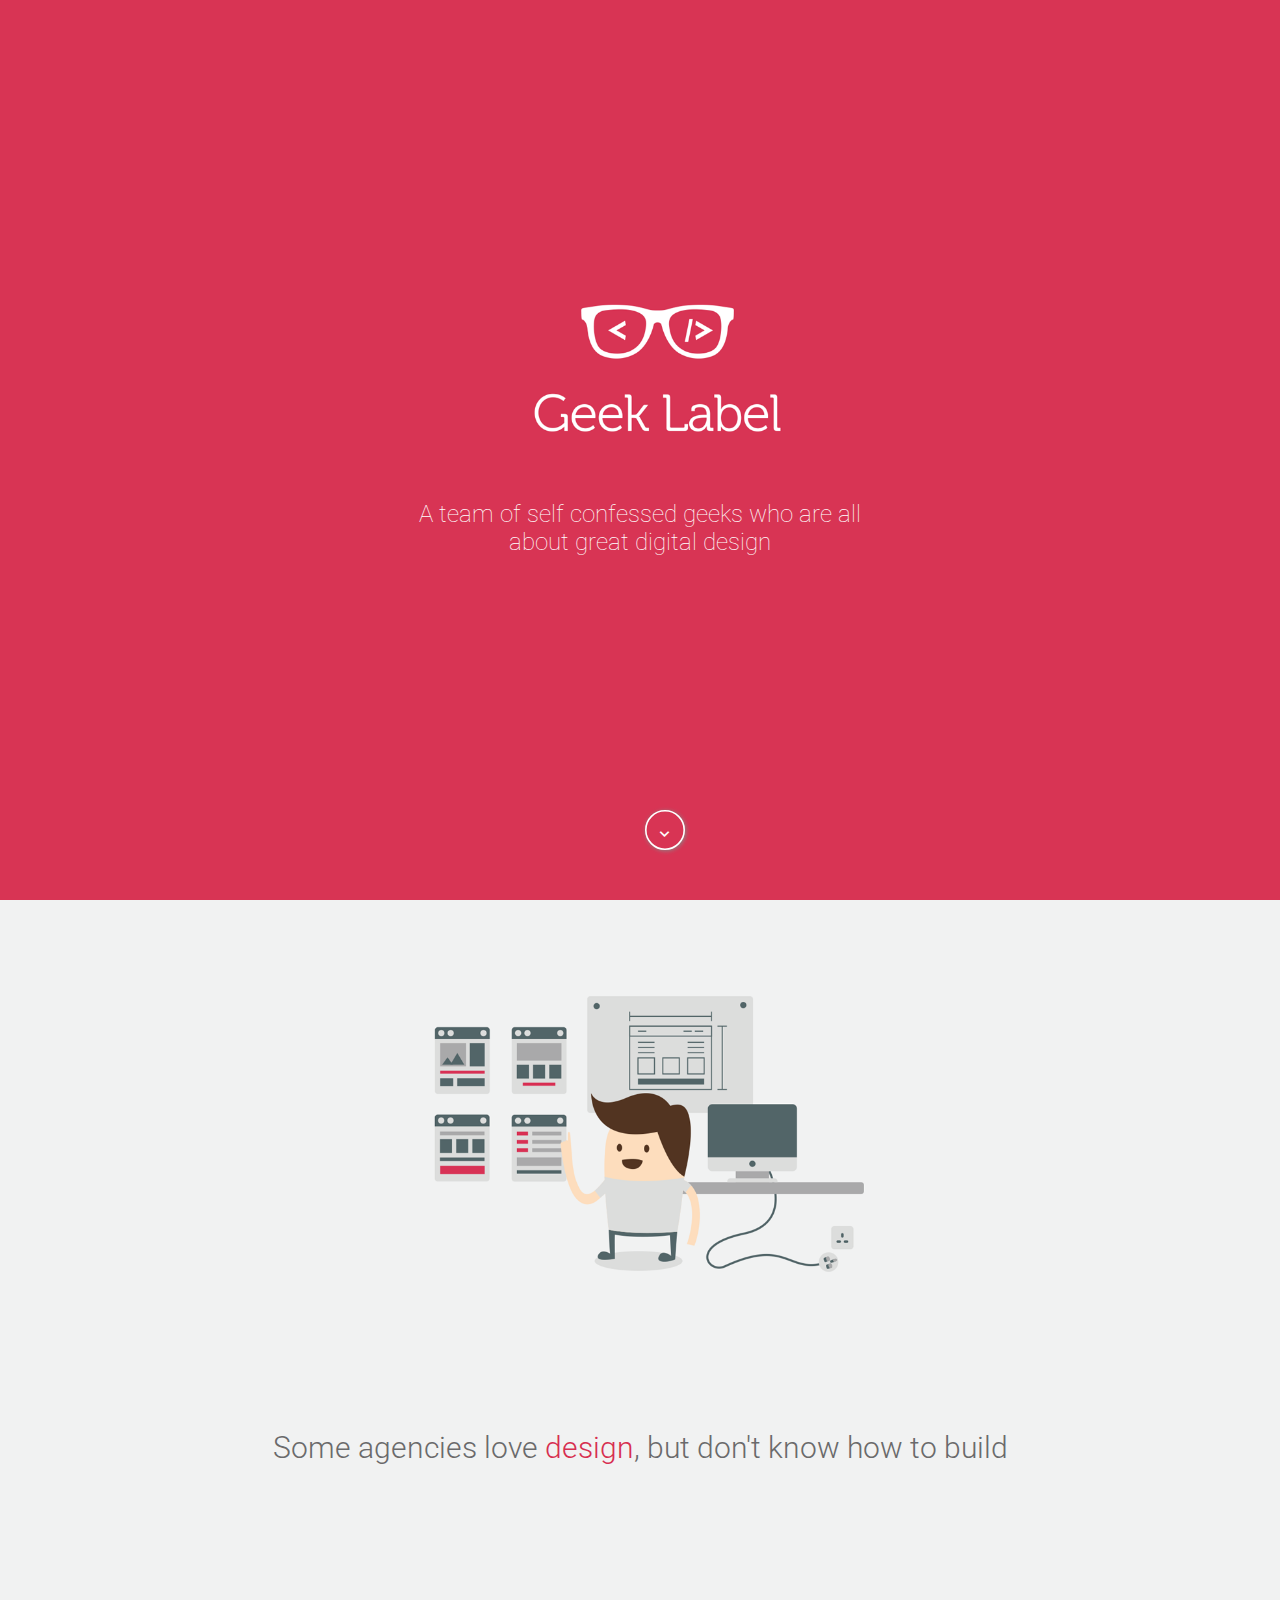
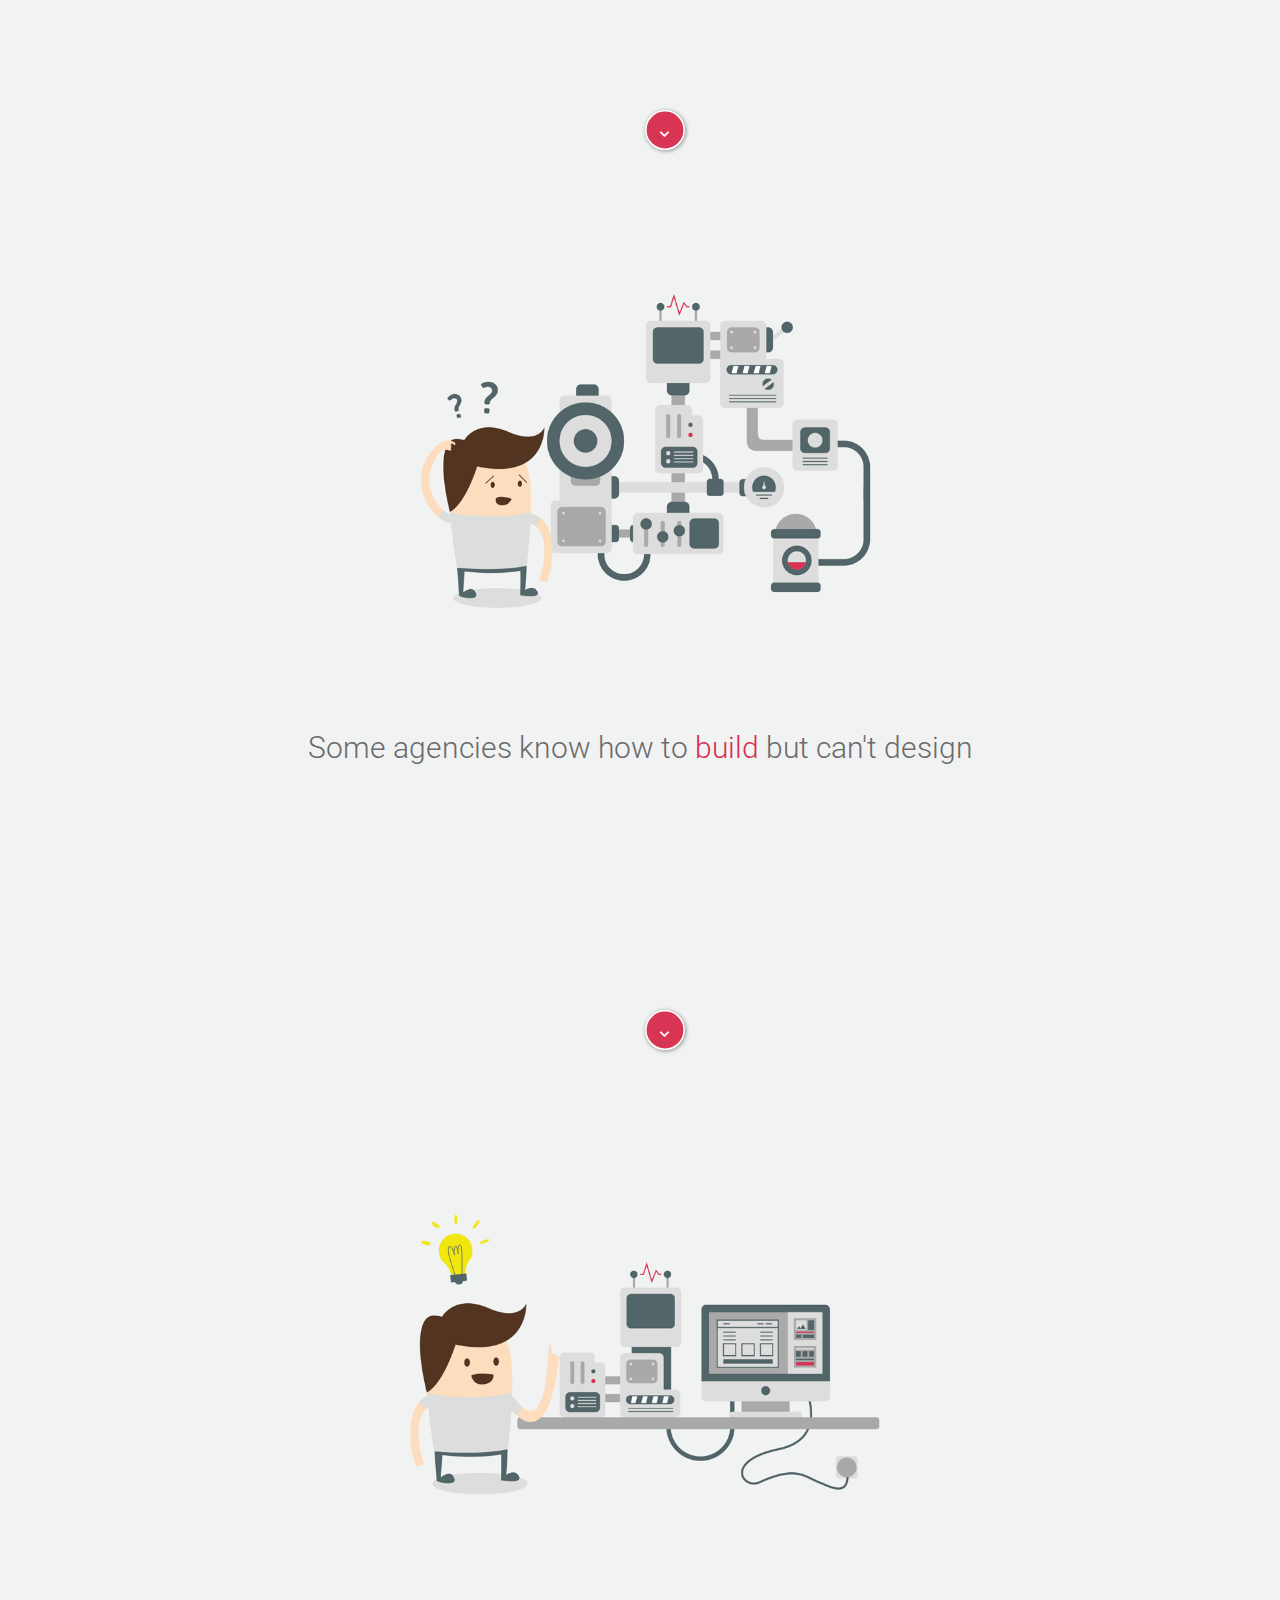
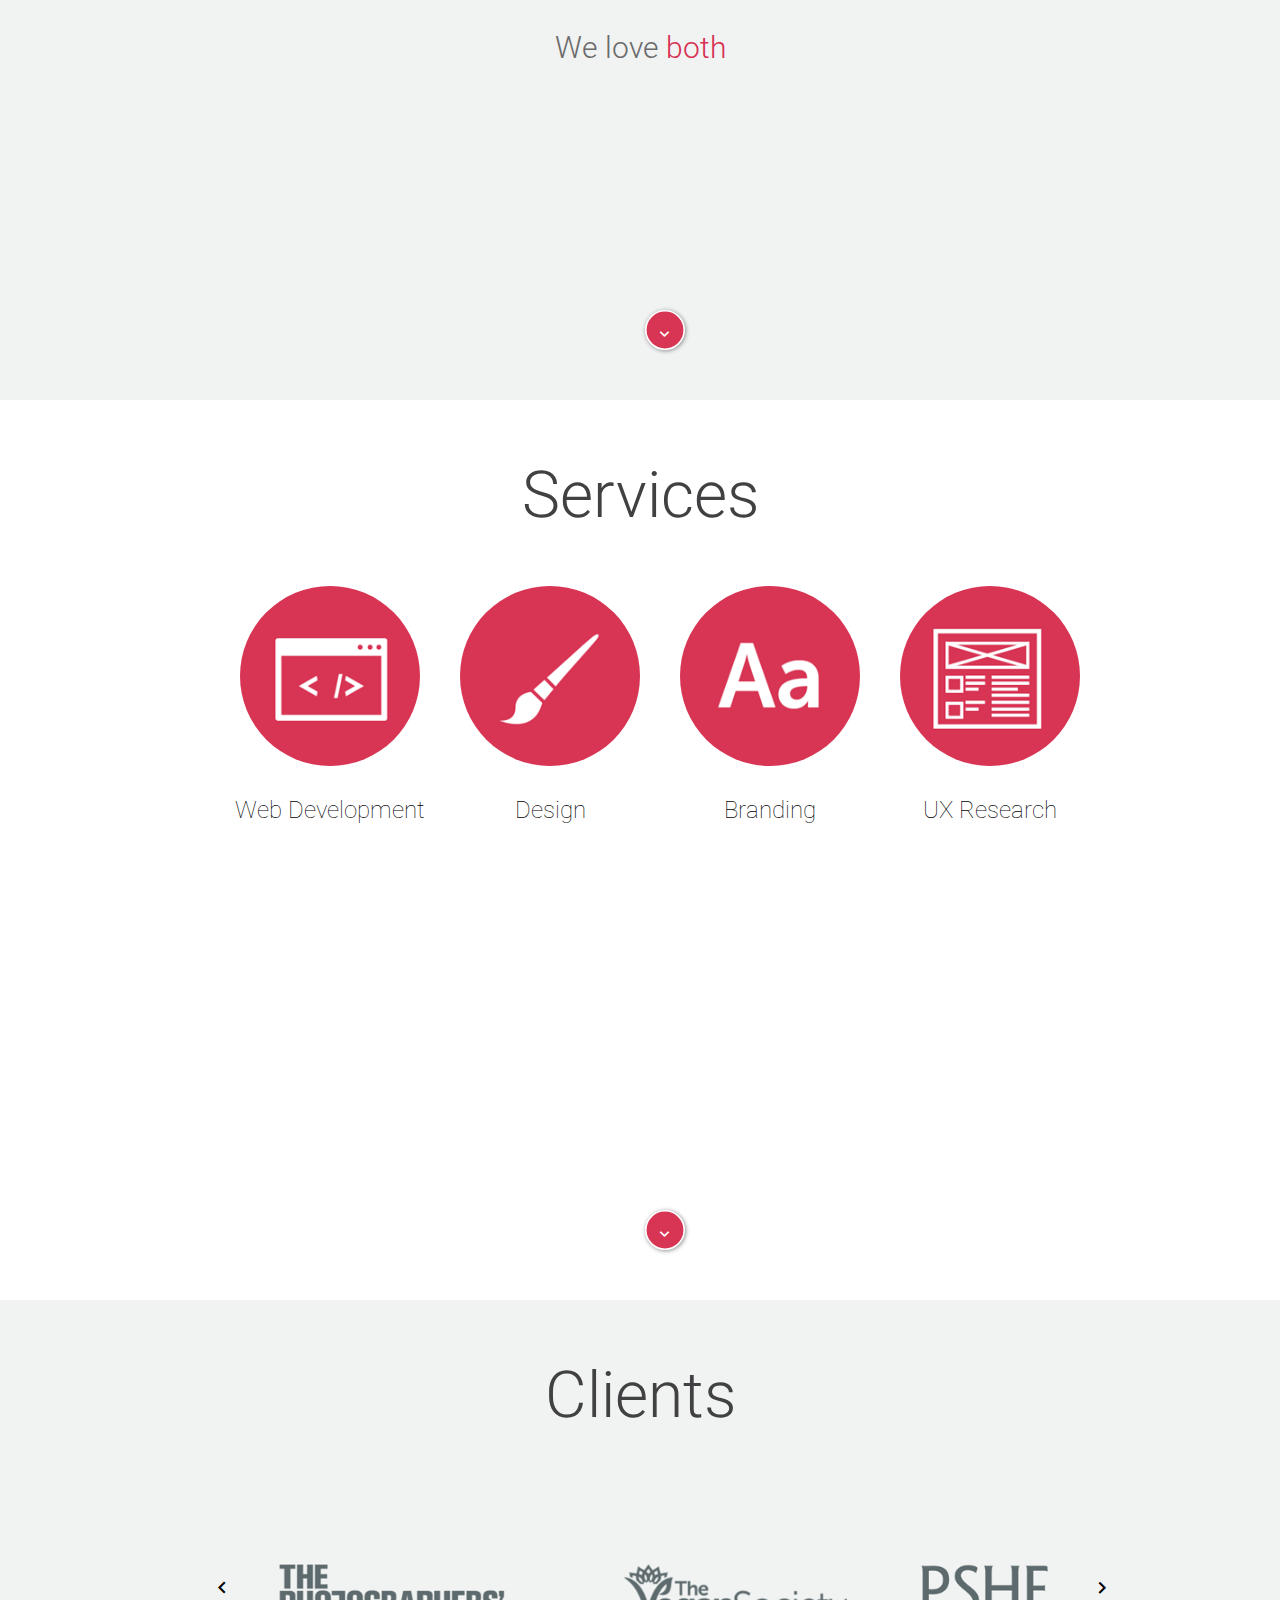
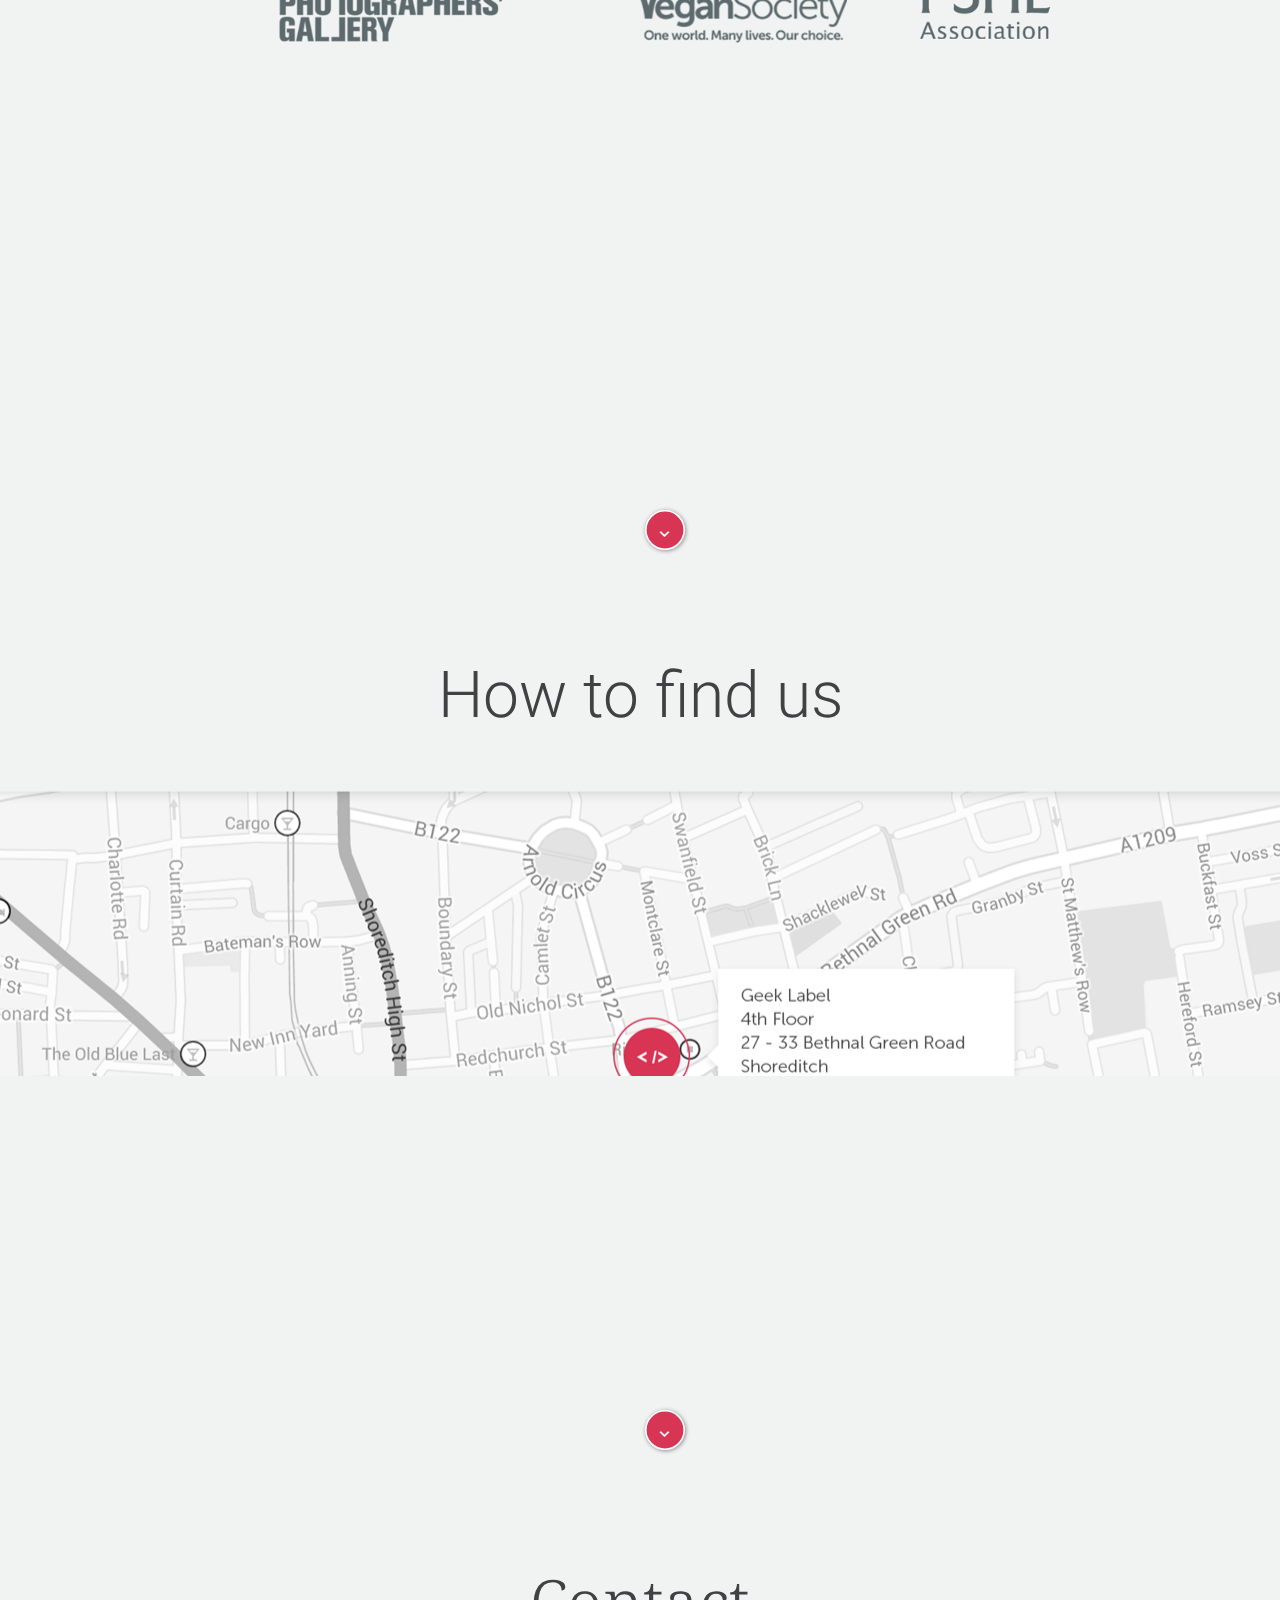
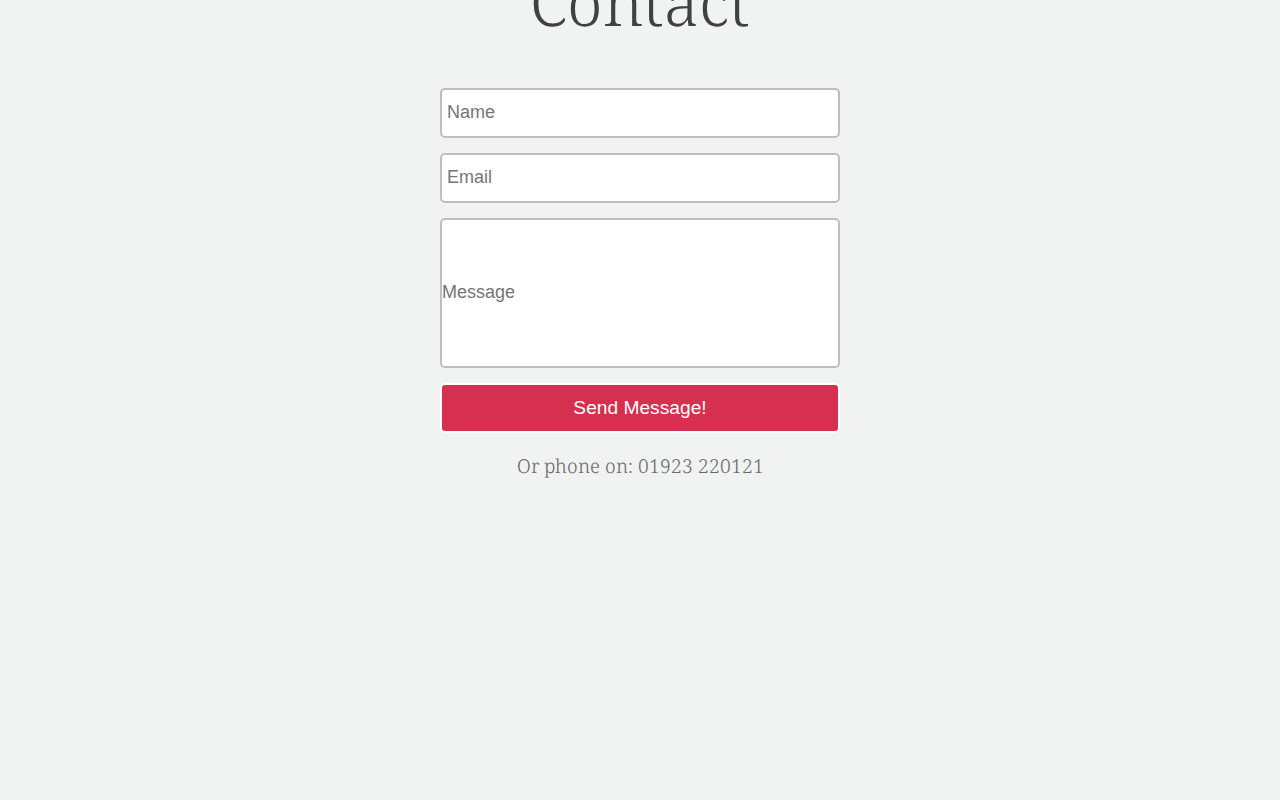
<file: apps/geek/index.html>
<!DOCTYPE html>
<html >
<head>
  <meta charset="UTF-8">
  <title>HTML CSS preview</title>
  
  <meta name="viewport" content="width=device-width, initial-scale=1">
	<meta http-equiv="X-UA-Compatible" content="IE=Edge">
  <link rel='stylesheet prefetch' href='//fonts.googleapis.com/icon?family=Material+Icons'>
  <link rel='stylesheet prefetch' href='//fonts.googleapis.com/css?family=Roboto:100,300,400|Droid+Serif:100,300,400'>
  
  <link rel="stylesheet" href="css/style.css">
  <link rel="stylesheet" media="screen and (min-width: 501px) and (max-width: 800px)" href="css/styleTab.css">
  <link rel="stylesheet" media="screen and (max-width: 500px)" href="css/styleMobile.css">
  

  
</head>

<body>
<section id="geek" class="geek">
    <span class="geek-image">
    </span>
     <p class="geek-note">
      A team of self confessed geeks who are all about great digital design
    </p>
    <a class="button" href="#design">
      <span class="down material-icons">keyboard_arrow_down</span>
    </a>
</section>
<section id="design" class="design">
  <span class="design-image">
    </span>
   <p class="design-note">
      Some agencies love <span class="design-color">design</span>, but don't know how to build
    </p>
<a class="button" href="#build">
  <span class="down material-icons">keyboard_arrow_down</span>
</a>
</section>
<section id="build" class="build">
  <span class="build-image">
    </span>
    <p class="design-note">
      Some agencies know how to <span class="design-color">build</span> but can't design
    </p>
  <a class="button" href="#both">
  <span class="down material-icons">keyboard_arrow_down</span>
</a>
</section>
<section id="both" class="both">
  <span class="both-image">
    </span>
    <p class="design-note">
      We love <span class="design-color">both</span>
    </p>
  <a class="button" href="#services">
  <span class="down material-icons">keyboard_arrow_down</span>
</a></section>
<section id="services" class="services">
  <span class="content">
  <h1 class="header">Services</h1>
<div class="services-content">
  <div class="column">
  </div>
  <div class="column">
    <span class="web-dev">
    </span>
  </div>
  <div class="column">
    <span class="web-design">
    </span>
  </div>
  <div class="column">
    <span class="web-branding">
    </span>
  </div>
  <div class="column">
    <span class="web-research">
    </span>
  </div>
</div>
<div class="services-content">
  <div class="column">
  </div>
  <div class="column">
    <h2>Web Development</h2>
  </div>
  <div class="column">
    <h2>Design</h2>
   
  </div>
  <div class="column">
        <h2>Branding</h2>

  </div>
  <div class="column">
        <h2>UX Research</h2>

  </div>
</div>
  </span>
  <a class="button" href="#clients">
  
  <span class="down material-icons">keyboard_arrow_down</span>
</a></section>
<section id="clients" class="clients">
  <span class="content">
  <h1 class="header">Clients</h1>
  <div class="clients-content">
    <div class="column-left">
      <span class="material-icons">keyboard_arrow_left</span>
    </div>
    <div class="column">
      <span class="p_gallery"></span>
    </div>
    <div class="column --middle">
      <span class="v_society"></span>      
    </div>
    <div class="column --right">
      <span class="pshe_association"></span>      
    </div>
    <div class="column-right">
    <i class="material-icons">keyboard_arrow_right</i>
    </div>
  </div>
    </span>
  <a class="button" href="#findus">
  <span class="down material-icons">keyboard_arrow_down</span>
</a></section>
<section id="findus" class="findus">
  <span class="content">
  <h1 class="header">How to find us</h1>
  <span class="findus-image">
  </span>
  </span>
  <a class="button" href="#contact">
  <span class="down material-icons">keyboard_arrow_down</span>
</a></section>
<section id="contact" class="contact">
  <span class="content">
  <h1 class="header">Contact</h1>
  <input type="text" placeholder="Name" class="input-text">
  <input type="email" placeholder="Email" class="input-text">
  <input type="text" placeholder="Message" class="input-text-area">
  <button class="message">Send Message!</button>
  <p class="design-note">Or phone on: 01923 220121</p>
  </span>
</section>
  
  
</body>
</html>
</file>
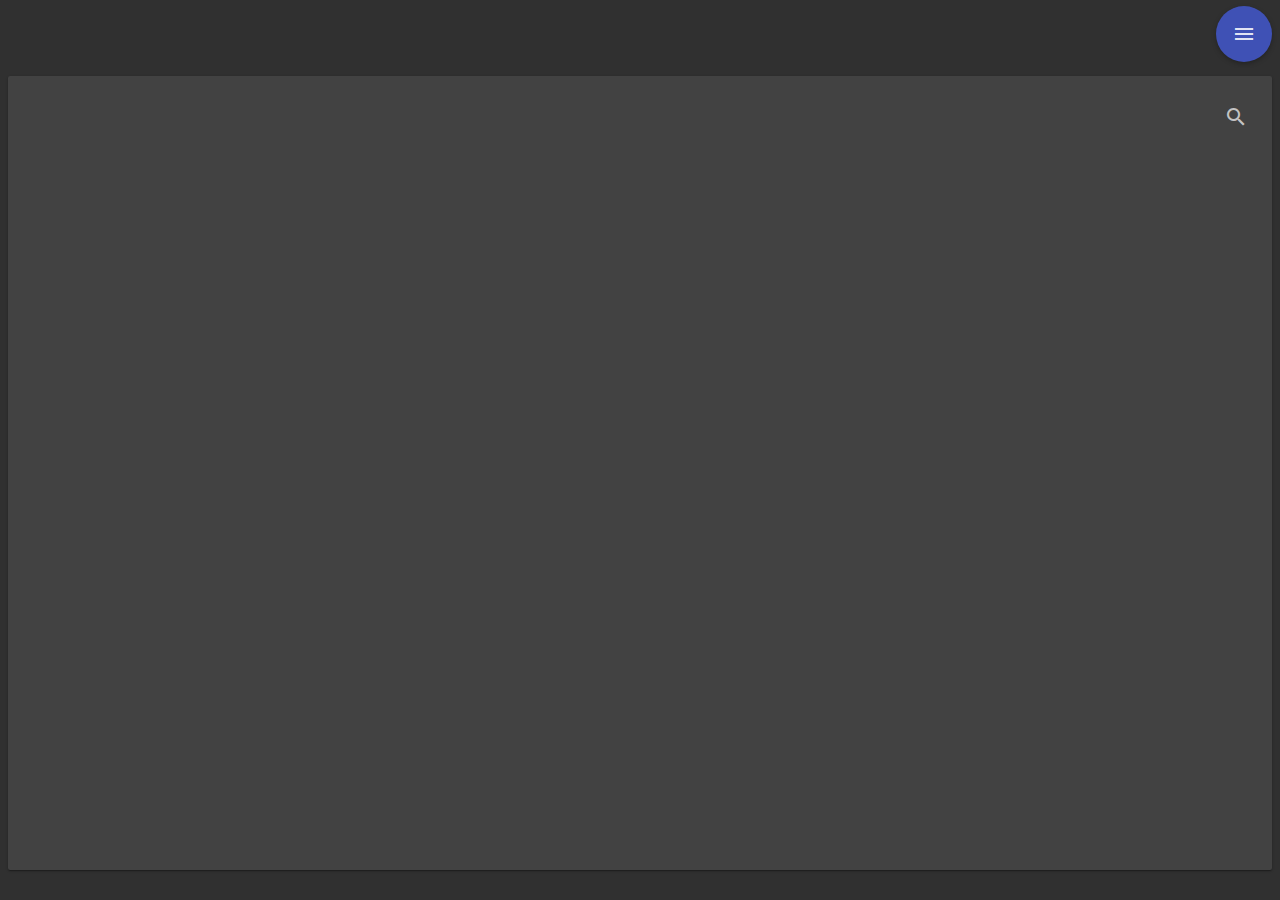
<file: apps/msearch/index.html>
<!DOCTYPE html> <html lang=en-US> <head> <meta charset=utf-8> <meta name=viewport content="width=device-width,initial-scale=1"> <meta http-equiv=X-UA-Compatible content="IE=Edge"> <title>Search it!</title> <link href="//fonts.googleapis.com/icon?family=Material+Icons" rel=stylesheet> <link rel=stylesheet href=app.css> <link href="app.css" rel="stylesheet"></head> <body> <app></app> <script src="vendor.bundle.js"></script><script src="app.bundle.js"></script></body> </html>
</file>
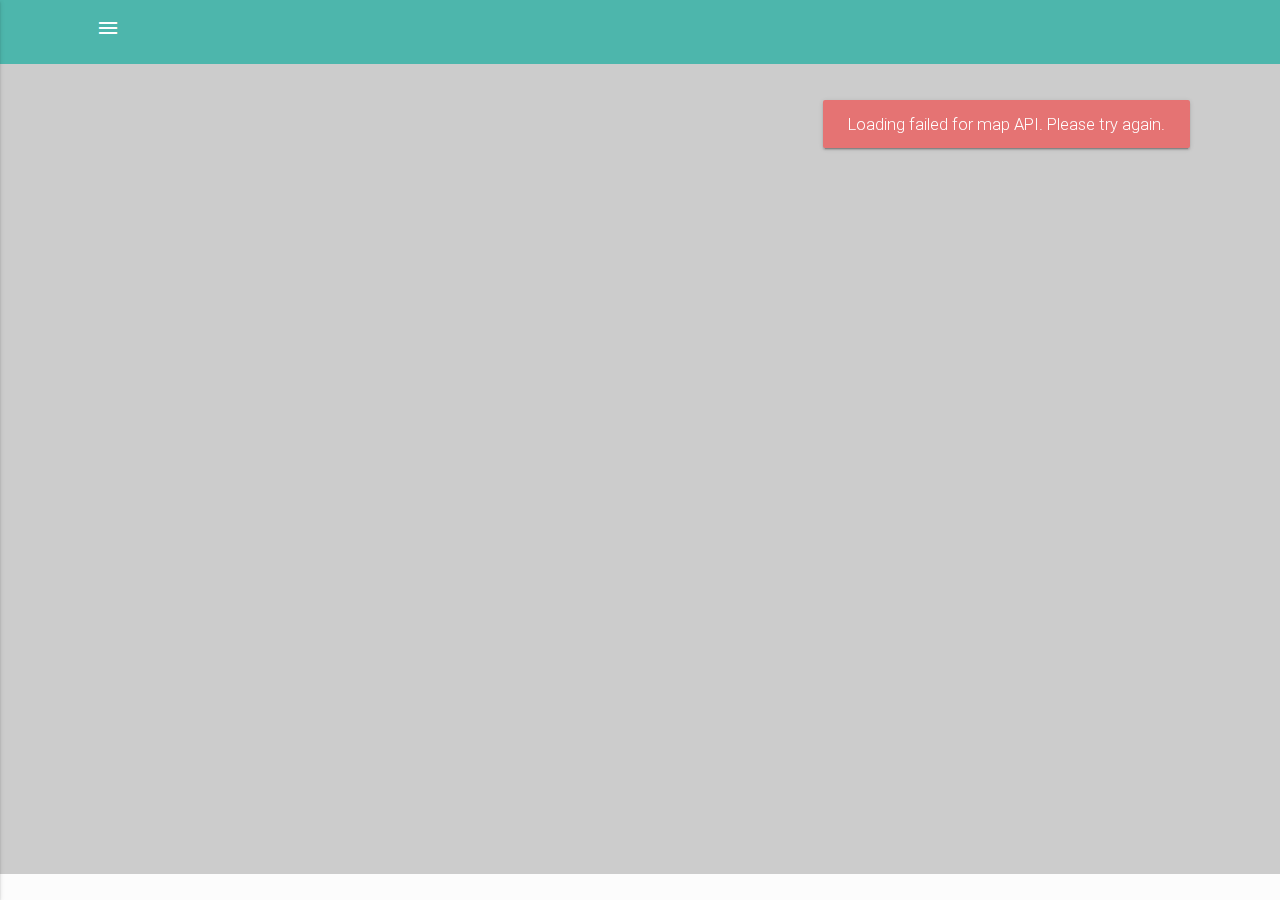
<file: apps/nmaps/index.html>
<!DOCTYPE html> <html lang=en-US> <head> <meta charset=utf-8> <meta name=viewport content="width=device-width,initial-scale=1"> <meta http-equiv=X-UA-Compatible content="IE=Edge"> <title>Neighborhood Map</title> <link href="//fonts.googleapis.com/icon?family=Material+Icons" rel=stylesheet> <link href="app.css" rel="stylesheet"></head> <body> <main-app></main-app> <script src="vendor.bundle.js"></script><script src="app.bundle.js"></script></body> </html>
</file>
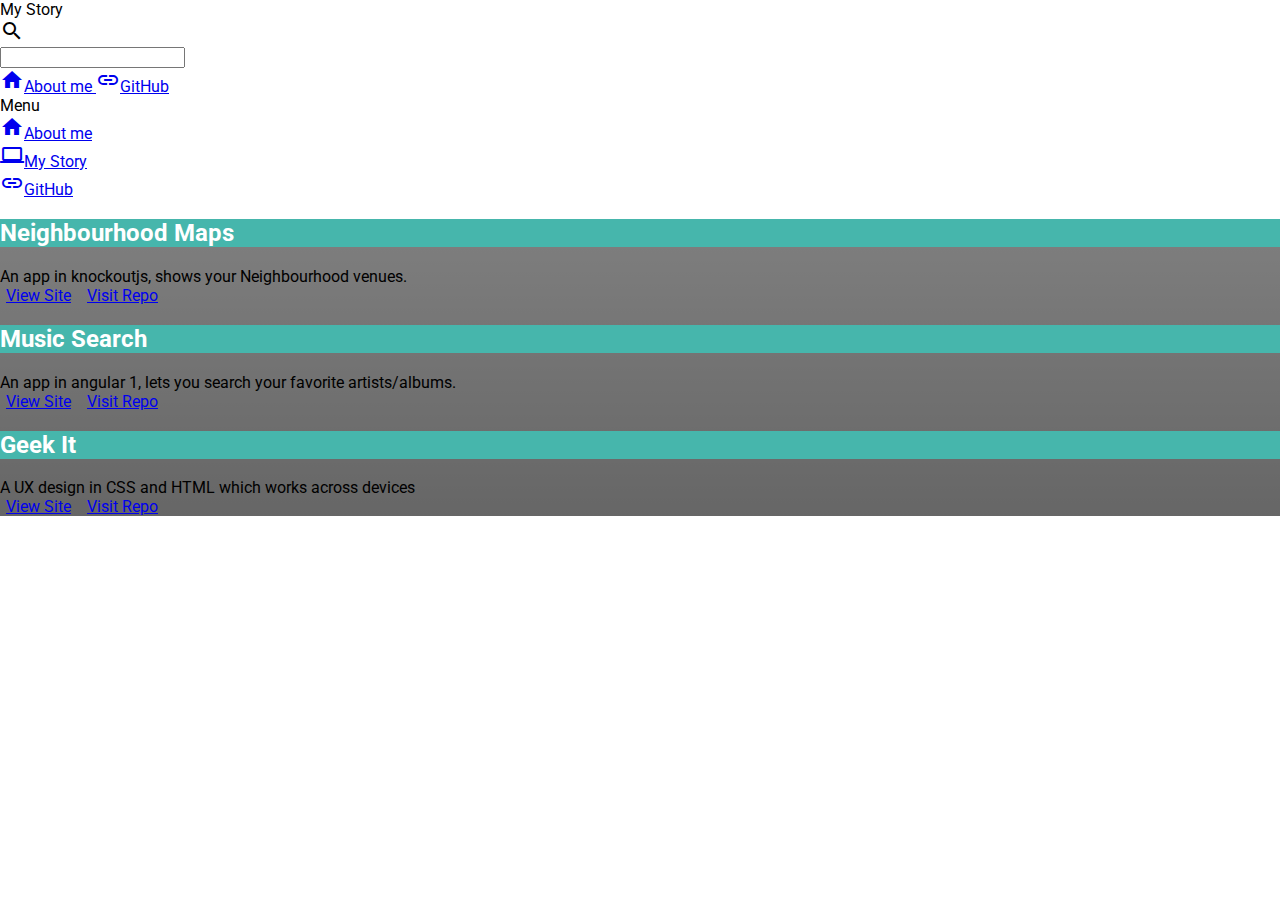
<file: story.html>
<!DOCTYPE html>
<html lang="en-US">

<head>
    <meta charset="utf-8">
    <meta name="viewport" content="width=device-width, initial-scale=1">
    <meta http-equiv="X-UA-Compatible" content="IE=Edge">
    <link rel="stylesheet" href="//code.getmdl.io/1.3.0/material.blue_grey-blue.min.css" />
    <link rel="stylesheet" href="main.css" />
    <link rel="stylesheet" href="//fonts.googleapis.com/css?family=Roboto:300,400,500">
    <link rel="stylesheet" href="//fonts.googleapis.com/icon?family=Material+Icons">
    <title>A Developer Story</title>

</head>

<body>

    <!-- Always shows a header, even in smaller screens. -->
    <div class="mdl-layout mdl-js-layout mdl-layout--fixed-header">
        <header class="mdl-layout__header">
            <div class="mdl-layout__header-row">
                <!-- Title -->
                <span class="mdl-layout-title">My Story</span>
                <!-- Add spacer, to align navigation to the right -->
                <div class="mdl-layout-spacer"></div>
                <div class="mdl-textfield mdl-js-textfield mdl-textfield--expandable
                  mdl-textfield--floating-label mdl-textfield--align-right">
                    <label class="mdl-button mdl-js-button mdl-button--icon" for="fixed-header-drawer-exp">
          				<i class="material-icons">search</i>
        			</label>
                    <div class="mdl-textfield__expandable-holder">
                        <input class="mdl-textfield__input" type="text" name="sample" id="fixed-header-drawer-exp">
                    </div>
                </div>
                <!-- Navigation -->
                <nav class="mdl-navigation mdl-layout--large-screen-only">
                        <a href="/index.html" class="mdl-navigation__link mdl-navigation__link--icon">
                            <i class="material-icons">home</i><span>About me</span>
                        </a>
                        <a href="//github.com/debatanu-thakur" class="mdl-navigation__link mdl-navigation__link--icon github">
                            <i class="material-icons">link</i><span>GitHub</span>
                        </a>
                </nav>

            </div>
        </header>
        <div class="mdl-layout__drawer">
            <span class="mdl-layout-title">Menu</span>
            <nav class="mdl-navigation">
                <a href="/index.html" class="mdl-navigation__link mdl-navigation__link--icon">
                    <i class="material-icons">home</i><span>About me</span>
                </a>

            </nav>
            <nav class="mdl-navigation">
                <a href="/story.html" class="mdl-navigation__link mdl-navigation__link--icon">
                    <i class="material-icons">computer</i><span>My Story</span>
                </a>
            </nav>
            <nav class="mdl-navigation">
                <a href="//github.com/debatanu-thakur" class="mdl-navigation__link mdl-navigation__link--icon github">
                    <i class="material-icons">link</i><span>GitHub</span>
                </a>

            </nav>
        </div>

        <main class="mdl-layout__content">
            <div class="mdl-grid">
                <div class="mdl-cell mdl-cell--4-col">

                    <div class="app-card-square mdl-card mdl-shadow--2dp">
                        <div class="mdl-card__title mdl-card--expand">
                            <h2 class="mdl-card__title-text">Neighbourhood Maps</h2>
                        </div>
                        <div class="mdl-card__supporting-text">
                            An app in knockoutjs, shows your Neighbourhood venues.
                        </div>
                        <div class="mdl-card__actions mdl-card--border">
                            <a href="apps/nmaps/index.html" target="_blank" class="mdl-button mdl-button--colored mdl-js-button mdl-js-ripple-effect">View Site</a>
                            <a href="//github.com/debatanu-thakur/neighbourhood-map-es6" target="_blank" class="mdl-button mdl-button--colored mdl-js-button mdl-js-ripple-effect">Visit Repo</a>
                        </div>
                    </div>
                </div>
                <div class="mdl-cell mdl-cell--4-col">
                    <div class="app-card-square mdl-card mdl-shadow--2dp">
                        <div class="mdl-card__title mdl-card--expand">
                            <h2 class="mdl-card__title-text">Music Search</h2>
                        </div>
                        <div class="mdl-card__supporting-text">
                            An app in angular 1, lets you search your favorite artists/albums.
                        </div>
                        <div class="mdl-card__actions mdl-card--border">
                            <a href="apps/msearch/index.html" target="_blank" class="mdl-button mdl-button--colored mdl-js-button mdl-js-ripple-effect">View Site</a>
                            <a href="//github.com/debatanu-thakur/music-search" target="_blank" class="mdl-button mdl-button--colored mdl-js-button mdl-js-ripple-effect">Visit Repo</a>
                        </div>
                    </div>
                </div>
                <div class="mdl-cell mdl-cell--4-col">
                    <div class="app-card-square mdl-card mdl-shadow--2dp">
                        <div class="mdl-card__title mdl-card--expand">
                            <h2 class="mdl-card__title-text">Geek It</h2>
                        </div>
                        <div class="mdl-card__supporting-text">
                            A UX design in CSS and HTML which works across devices
                        </div>
                        <div class="mdl-card__actions mdl-card--border">
                            <a href="apps/geek/index.html" target="_blank" class="mdl-button mdl-button--colored mdl-js-button mdl-js-ripple-effect">View Site</a>
                            <a href="//github.com/debatanu-thakur/geek-label" target="_blank" class="mdl-button mdl-button--colored mdl-js-button mdl-js-ripple-effect">Visit Repo</a>
                        </div>
                    </div>
                </div>
            </div>

        </main>
    </div>
    <script defer src="//code.getmdl.io/1.3.0/material.min.js"></script>
</body>

</html>
</file>
<file: apps/geek/css/style.css>
* {
  box-sizing: border-box;
}

html, body {
  height: 100%;
  margin: 0;
  padding: 0;
  background: #f1f2f2;
  font-family: Roboto;
}

section[id] {
  position: relative;
  width: 100%;
  height: 100%;
  text-align: center;
}

.geek {
  background: #d83454;
}

.services {
  background: white;
}

.button {
  background: #d83454;
  border-radius: 50%;
  position: absolute;
  width: 50px;
  height: 50px;
  display: inline-block;
  bottom: 5%;
  border: 2px solid white;
  color: white;
  font-size: 2em;
  text-decoration: none;
  box-shadow: 1px 1px 5px #888888;
  transform: scale(0.8);
}

.down {
  position: relative;
  top: 10px;
}

.geek-image, .design-image, .build-image, .both-image, .services-image,
 .clients-image, .findus-image, .contact-image {
  transform: scale(0.65);
  display: block;
  background-image: url(assets/labels_D.png);
  background-repeat: no-repeat;
  margin: auto;
  position: relative;
}

.geek-image {
  width: 550px;
  height: 250px;
  background-position: 48% 5%;
  top: 250px;
}

.geek-note {
  position: relative;
  color: white;
  font-size: 1.5em;
  display: block;
  margin: auto;
  top: 250px;
  width: 450px;
  font-weight: 100;
  font-family: Roboto;
}

.design-color {
  color: #d72f50;
}

.design-image {
  width: 700px;
  height: 500px;
  background-position: 49% 16%;
}

.design-note {
  color: #6a6a6b;
  font-size: 30px;
  font-weight: 300;
}

.build-image {
  width: 750px;
  height: 500px;
  background-position: 48% 29%;
}

.both-image {
  width: 750px;
  height: 500px;
  background-position: 50% 42%;
}

/**
 * Services
 */

.web-dev, .web-design, .web-branding, .web-research {
  background-image: url(assets/labels_D.png);
  height: 100%;
  width: 100%;
  transform: scale(0.9);
  position: absolute;
  border-radius: 50%;
}

.web-dev {
  background-position: 17% 56%;
}

.web-design {
  background-position: 39% 56%;
}

.web-branding {
  background-position: 61% 56%;
}

.web-research {
  background-position: 83% 56%;  
}

.services-content h2 {
  text-align: center;
  font-weight: 100;
}

/**
 * Clients
 */
 .column, .column-left, .column-right {
   display: block;
   width: 200px;
   height: 200px;
   margin: 0 10px;
   float: left;
   position: relative;
 }

.column.--middle {
  text-align: center;
}

.column.--right {
  text-align: right;
}

.column {
  text-align: left;
}

.column-right, .column-left {
  text-align: right;
}

.p_gallery, .v_society, .pshe_association {
  background-image: url(assets/labels_D.png);
  height: 100%;
  transform: scale(0.8);
  position: absolute;
 }

.p_gallery {
  background-position: 15% 69%;
  width: 310px;
}

.v_society {
  background-position: 48% 69%;
  width: 330px;
}

.pshe_association {
  background-position: 85% 69%;
  width: 300px;
}

.content {
  display: block;
  padding-top: 15px;
}

.clients-content, .services-content {
  margin: auto;
}

.clients-content .material-icons {
  position: absolute;
  top: 100px;
}

.clients-content::after, .services-content::after {
  content: ".";
  display: block;
  height: 0;
  clear: both;
  visibility: hidden;
}


.header{
  font-size: 64px;
  font-weight: 300;
  color: #414042;
}

.findus-image {
  width: 100%;
  height: 300px;
  background-position: 48% 81%;
  transform: scale(1);
}

.input-text, .input-text-area {
  display: block;
  color: #484646;
  width: 50%;
  font-size: 18px;
  font-weight: 300;
  padding: 5px;
  border: 2px solid #bfbdbd;
  border-radius: 5px;
  margin: auto;
  margin-bottom: 15px;
}

.input-text {
  height: 50px;
}

.input-text-area {
  padding: 0;
  height: 150px;
  
}
.contact {
  font-family: 'Droid Serif', serif;
}

.contact .content {
  display: inline-block;
  padding-top: 15px;
  width: 800px;  
}

.contact .design-note {
  font-size: 1.2em;
}
.message {
  width: 50%;
  height: 50px;
  border-radius: 5px;
  background: #d72f50;
  color: white;
  border: 2px solid;
  font-size: 1.2em;
  font-weight: 100;
}
</file>
<file: apps/geek/css/styleTab.css>
.geek-image, .design-image, .build-image, .both-image, .services-image,
 .clients-image, .findus-image, .contact-image {
    background-image: url(assets/labels_T.jpg);
    width: 350px;
    height: 150px;
    background-size: cover;
    transform: scale(1);
}

.geek {
    background-color: #e61875;
}

.geek-image {
    background-position: 6% 4%;
    top: 15%;
}

.geek-note {
    top: 15%;
    width: 300px;
    font-size: 1em;
}

.design-image {
    top: 15%;
}

.design-note {
    font-size: 1em;
    top: 15%;
    position: relative;
}

.build-image {
    top: 15%;
}

.both-image {
    top: 15%;
}

.web-dev, .web-design, .web-branding, .web-research, .p_gallery, .v_society, .pshe_association {
    display: none;
}
.column, .column-left, .column-right, .services-content {
    display: none;
}

.header {
    font-size: 3em;
    margin: 0;
}

.contact .content {
    width: 100%;
}

.input-text {
    height: 30px;
}

.input-text-area {
    height: 50px;
}
</file>
<file: apps/geek/css/styleMobile.css>
.geek-image, .design-image, .build-image, .both-image, .services-image,
 .clients-image, .findus-image, .contact-image {
    background-image: url(assets/labels_M.jpg);
    width: 300px;
    height: 200px;
    background-size: cover;
    transform: scale(1);
}

.geek-image {
    background-position: 6% 3%;
    top: 150px;
}

.geek-note {
    top: 150px;
    width: 300px;
}

.design-image, .build-image, .both-image {
    top: 150px;
}

.design-note {
    top: 100px;
    position: relative;
}

.button::before {
    display: block;
}

.web-dev, .web-design, .web-branding, .web-research {
    background-image: url(assets/labels_M.jpg);
    background-size: cover;
    transform: scale(1);
    display: none;
}

.services-content {
    float: left;
    width: 50%;
}

.column, .column-left, .column-right {
    width: 100%;
    height: 50px;
    display: inline-block;
}

.findus .content h1 {
    margin-bottom: 0;
}

.services-content h2 {
    font-size: 1em;
    position: relative;
}

.services .content::after {
    content: ".";
    display: block;
    height: 0;
    clear: both;
    visibility: hidden;
}

.services-content .column:first-child {
    height: 0;
}

.p_gallery, .v_society, .pshe_association {
    display: none;
}

.contact .content {
    width: 300px;
    padding: 0;
}

.contact .design-note {
    position: initial;
}

.input-text, .input-text-area, .message {
    width: 75%;
}
</file>
<file: apps/msearch/app.css>
body,html{height:100%;position:relative}body{margin:0;padding:0}[tabindex="-1"]:focus{outline:none}.inset{padding:10px}a.md-no-style,button.md-no-style{font-weight:400;background-color:inherit;text-align:left;border:none;padding:0;margin:0}button,input,select,textarea{vertical-align:baseline}button,html input[type=button],input[type=reset],input[type=submit]{cursor:pointer;-webkit-appearance:button}button[disabled],html input[type=button][disabled],input[type=reset][disabled],input[type=submit][disabled]{cursor:default}textarea{vertical-align:top;overflow:auto}input[type=search]{-webkit-appearance:textfield;box-sizing:content-box;-webkit-box-sizing:content-box}input[type=search]::-webkit-search-cancel-button,input[type=search]::-webkit-search-decoration{-webkit-appearance:none}input:-webkit-autofill{text-shadow:none}.md-visually-hidden{border:0;clip:rect(0 0 0 0);height:1px;margin:-1px;overflow:hidden;padding:0;position:absolute;text-transform:none;width:1px}.md-shadow{position:absolute;top:0;left:0;bottom:0;right:0;border-radius:inherit;pointer-events:none}.md-shadow-bottom-z-1{box-shadow:0 2px 5px 0 rgba(0,0,0,.26)}.md-shadow-bottom-z-2{box-shadow:0 4px 8px 0 rgba(0,0,0,.4)}.md-shadow-animated.md-shadow{transition:box-shadow .28s cubic-bezier(.4,0,.2,1)}.md-ripple-container{pointer-events:none;position:absolute;overflow:hidden;left:0;top:0;width:100%;height:100%;transition:all .55s cubic-bezier(.25,.8,.25,1)}.md-ripple{position:absolute;transform:translate(-50%,-50%) scale(0);transform-origin:50% 50%;opacity:0;border-radius:50%}.md-ripple.md-ripple-placed{transition:margin .9s cubic-bezier(.25,.8,.25,1),border .9s cubic-bezier(.25,.8,.25,1),width .9s cubic-bezier(.25,.8,.25,1),height .9s cubic-bezier(.25,.8,.25,1),opacity .9s cubic-bezier(.25,.8,.25,1),transform .9s cubic-bezier(.25,.8,.25,1)}.md-ripple.md-ripple-scaled{transform:translate(-50%,-50%) scale(1)}.md-ripple.md-ripple-active,.md-ripple.md-ripple-full,.md-ripple.md-ripple-visible{opacity:.2}.md-ripple.md-ripple-remove{animation:md-remove-ripple .9s cubic-bezier(.25,.8,.25,1)}@keyframes md-remove-ripple{0%{opacity:.15}to{opacity:0}}.md-padding{padding:8px}.md-margin{margin:8px}.md-scroll-mask{position:absolute;background-color:transparent;top:0;right:0;bottom:0;left:0;z-index:50}.md-scroll-mask>.md-scroll-mask-bar{display:block;position:absolute;background-color:#fafafa;right:0;top:0;bottom:0;z-index:65;box-shadow:inset 0 0 1px rgba(0,0,0,.3)}.md-no-momentum{-webkit-overflow-scrolling:auto}.md-no-flicker{-webkit-filter:blur(0)}@media (min-width:960px){.md-padding{padding:16px}}body[dir=ltr],body[dir=rtl],html[dir=ltr],html[dir=rtl]{unicode-bidi:embed}bdo[dir=rtl]{direction:rtl}bdo[dir=ltr],bdo[dir=rtl]{unicode-bidi:bidi-override}bdo[dir=ltr]{direction:ltr}body,html{-webkit-tap-highlight-color:transparent;-webkit-touch-callout:none;min-height:100%;-webkit-text-size-adjust:100%;-ms-text-size-adjust:100%;-webkit-font-smoothing:antialiased;-moz-osx-font-smoothing:grayscale}.md-display-4{font-size:112px;font-weight:300;letter-spacing:-.01em;line-height:112px}.md-display-3{font-size:56px;font-weight:400;letter-spacing:-.005em;line-height:56px}.md-display-2{font-size:45px;font-weight:400;line-height:64px}.md-display-1{font-size:34px;font-weight:400;line-height:40px}.md-headline{font-size:24px;font-weight:400;line-height:32px}.md-title{font-size:20px;font-weight:500;letter-spacing:.005em}.md-subhead{font-size:16px;line-height:24px}.md-body-1,.md-subhead{font-weight:400;letter-spacing:.01em}.md-body-1{font-size:14px;line-height:20px}.md-body-2{font-size:14px;font-weight:500;letter-spacing:.01em;line-height:24px}.md-caption{font-size:12px;letter-spacing:.02em}.md-button{letter-spacing:.01em}button,html,input,select,textarea{font-family:Roboto,Helvetica Neue,sans-serif}button,input,select,textarea{font-size:100%}.md-panel-outer-wrapper{height:100%;left:0;position:absolute;top:0;width:100%}._md-panel-hidden{display:none}._md-panel-fullscreen{border-radius:0;left:0;min-height:100%;min-width:100%;position:fixed;top:0}._md-panel-shown .md-panel{opacity:1;transition:none}.md-panel{opacity:0;position:fixed}.md-panel._md-panel-shown{opacity:1;transition:none}.md-panel._md-panel-animate-enter{opacity:1;transition:all .3s cubic-bezier(0,0,.2,1)}.md-panel._md-panel-animate-leave{opacity:1;transition:all .3s cubic-bezier(.4,0,1,1)}.md-panel._md-panel-animate-fade-out,.md-panel._md-panel-animate-scale-out{opacity:0}.md-panel._md-panel-backdrop{height:100%;position:absolute;width:100%}.md-panel._md-opaque-enter{opacity:.48;transition:opacity .3s cubic-bezier(0,0,.2,1)}.md-panel._md-opaque-leave{transition:opacity .3s cubic-bezier(.4,0,1,1)}md-backdrop{transition:opacity .45s;position:absolute;top:0;bottom:0;left:0;right:0;z-index:50}md-backdrop.md-menu-backdrop{position:fixed!important;z-index:99}md-backdrop.md-select-backdrop{z-index:81;transition-duration:0}md-backdrop.md-dialog-backdrop{z-index:79}md-backdrop.md-bottom-sheet-backdrop{z-index:69}md-backdrop.md-sidenav-backdrop{z-index:59}md-backdrop.md-click-catcher{position:absolute}md-backdrop.md-opaque{opacity:.48}md-backdrop.md-opaque.ng-enter{opacity:0}md-backdrop.md-opaque.ng-enter.md-opaque.ng-enter-active{opacity:.48}md-backdrop.md-opaque.ng-leave{opacity:.48;transition:opacity .4s}md-backdrop.md-opaque.ng-leave.md-opaque.ng-leave-active{opacity:0}md-bottom-sheet{position:absolute;left:0;right:0;bottom:0;padding:8px 16px 88px;z-index:70;border-top-width:1px;border-top-style:solid;transform:translate3d(0,80px,0);transition:all .4s cubic-bezier(.25,.8,.25,1);transition-property:transform}md-bottom-sheet.md-has-header{padding-top:0}md-bottom-sheet.ng-enter{opacity:0;transform:translate3d(0,100%,0)}md-bottom-sheet.ng-enter-active{opacity:1;display:block;transform:translate3d(0,80px,0)!important}md-bottom-sheet.ng-leave-active{transform:translate3d(0,100%,0)!important;transition:all .3s cubic-bezier(.55,0,.55,.2)}md-bottom-sheet .md-subheader{background-color:transparent;font-family:Roboto,Helvetica Neue,sans-serif;line-height:56px;padding:0;white-space:nowrap}md-bottom-sheet md-inline-icon{display:inline-block;height:24px;width:24px;fill:#444}md-bottom-sheet md-list-item{display:flex;outline:none}md-bottom-sheet md-list-item:hover{cursor:pointer}md-bottom-sheet.md-list md-list-item{padding:0;align-items:center;height:48px}md-bottom-sheet.md-grid{padding-left:24px;padding-right:24px;padding-top:0}md-bottom-sheet.md-grid md-list{display:flex;flex-direction:row;flex-wrap:wrap;transition:all .5s;align-items:center}md-bottom-sheet.md-grid md-list-item{flex-direction:column;align-items:center;transition:all .5s;height:96px;margin-top:8px;margin-bottom:8px}@media (max-width:960px){md-bottom-sheet.md-grid md-list-item{flex:1 1 33.33333%;max-width:33.33333%}md-bottom-sheet.md-grid md-list-item:nth-of-type(3n+1){align-items:flex-start}md-bottom-sheet.md-grid md-list-item:nth-of-type(3n){align-items:flex-end}}@media (min-width:960px) and (max-width:1279px){md-bottom-sheet.md-grid md-list-item{flex:1 1 25%;max-width:25%}}@media (min-width:1280px) and (max-width:1919px){md-bottom-sheet.md-grid md-list-item{flex:1 1 16.66667%;max-width:16.66667%}}@media (min-width:1920px){md-bottom-sheet.md-grid md-list-item{flex:1 1 14.28571%;max-width:14.28571%}}md-bottom-sheet.md-grid md-list-item:before{display:none}md-bottom-sheet.md-grid md-list-item .md-list-item-content{display:flex;flex-direction:column;align-items:center;width:48px;padding-bottom:16px}md-bottom-sheet.md-grid md-list-item .md-grid-item-content{border:1px solid transparent;display:flex;flex-direction:column;align-items:center;width:80px}md-bottom-sheet.md-grid md-list-item .md-grid-text{font-weight:400;line-height:16px;font-size:13px;margin:0;white-space:nowrap;width:64px;text-align:center;text-transform:none;padding-top:8px}@media screen and (-ms-high-contrast:active){md-bottom-sheet{border:1px solid #fff}}button.md-button::-moz-focus-inner{border:0}.md-button{display:inline-block;position:relative;cursor:pointer;min-height:36px;min-width:88px;line-height:36px;vertical-align:middle;align-items:center;text-align:center;border-radius:2px;box-sizing:border-box;user-select:none;outline:none;border:0;padding:0 6px;margin:6px 8px;background:transparent;color:currentColor;white-space:nowrap;text-transform:uppercase;font-weight:500;font-size:14px;font-style:inherit;font-variant:inherit;font-family:inherit;text-decoration:none;overflow:hidden;transition:box-shadow .4s cubic-bezier(.25,.8,.25,1),background-color .4s cubic-bezier(.25,.8,.25,1)}.md-dense :not(.md-dense-disabled) .md-button:not(.md-dense-disabled),.md-dense>.md-button:not(.md-dense-disabled){min-height:32px;line-height:32px;font-size:13px}.md-button:focus{outline:none}.md-button:focus,.md-button:hover{text-decoration:none}.md-button.ng-hide,.md-button.ng-leave{transition:none}.md-button.md-cornered{border-radius:0}.md-button.md-icon{padding:0;background:none}.md-button.md-raised:not([disabled]){box-shadow:0 2px 5px 0 rgba(0,0,0,.26)}.md-button.md-icon-button{margin:0 6px;height:40px;min-width:0;line-height:24px;padding:8px;width:40px;border-radius:50%}.md-button.md-icon-button .md-ripple-container{border-radius:50%;background-clip:padding-box;overflow:hidden;-webkit-mask-image:url("[data-uri]")}.md-button.md-fab{z-index:20;line-height:56px;min-width:0;width:56px;height:56px;vertical-align:middle;box-shadow:0 2px 5px 0 rgba(0,0,0,.26);border-radius:50%;background-clip:padding-box;overflow:hidden;transition:all .3s cubic-bezier(.55,0,.55,.2);transition-property:background-color,box-shadow,transform}.md-button.md-fab.md-fab-bottom-right{top:auto;right:20px;bottom:20px;left:auto;position:absolute}.md-button.md-fab.md-fab-bottom-left{top:auto;right:auto;bottom:20px;left:20px;position:absolute}.md-button.md-fab.md-fab-top-right{top:20px;right:20px;bottom:auto;left:auto;position:absolute}.md-button.md-fab.md-fab-top-left{top:20px;right:auto;bottom:auto;left:20px;position:absolute}.md-button.md-fab .md-ripple-container{border-radius:50%;background-clip:padding-box;overflow:hidden;-webkit-mask-image:url("[data-uri]")}.md-button.md-fab.md-mini{line-height:40px;width:40px;height:40px}.md-button.md-fab.ng-hide,.md-button.md-fab.ng-leave{transition:none}.md-button:not([disabled]).md-fab.md-focused,.md-button:not([disabled]).md-raised.md-focused{box-shadow:0 2px 5px 0 rgba(0,0,0,.26)}.md-button:not([disabled]).md-fab:active,.md-button:not([disabled]).md-raised:active{box-shadow:0 4px 8px 0 rgba(0,0,0,.4)}.md-button .md-ripple-container{border-radius:2px;background-clip:padding-box;overflow:hidden;-webkit-mask-image:url("[data-uri]")}.md-button.md-icon-button md-icon,button.md-button.md-fab md-icon{display:block}.md-toast-open-top .md-button.md-fab-top-left,.md-toast-open-top .md-button.md-fab-top-right{transition:all .4s cubic-bezier(.25,.8,.25,1);transform:translate3d(0,42px,0)}.md-toast-open-top .md-button.md-fab-top-left:not([disabled]).md-focused,.md-toast-open-top .md-button.md-fab-top-left:not([disabled]):hover,.md-toast-open-top .md-button.md-fab-top-right:not([disabled]).md-focused,.md-toast-open-top .md-button.md-fab-top-right:not([disabled]):hover{transform:translate3d(0,41px,0)}.md-toast-open-bottom .md-button.md-fab-bottom-left,.md-toast-open-bottom .md-button.md-fab-bottom-right{transition:all .4s cubic-bezier(.25,.8,.25,1);transform:translate3d(0,-42px,0)}.md-toast-open-bottom .md-button.md-fab-bottom-left:not([disabled]).md-focused,.md-toast-open-bottom .md-button.md-fab-bottom-left:not([disabled]):hover,.md-toast-open-bottom .md-button.md-fab-bottom-right:not([disabled]).md-focused,.md-toast-open-bottom .md-button.md-fab-bottom-right:not([disabled]):hover{transform:translate3d(0,-43px,0)}.md-button-group{display:flex;flex:1;width:100%}.md-button-group>.md-button{flex:1;display:block;overflow:hidden;width:0;border-width:1px 0 1px 1px;border-radius:0;text-align:center;text-overflow:ellipsis;white-space:nowrap}.md-button-group>.md-button:first-child{border-radius:2px 0 0 2px}.md-button-group>.md-button:last-child{border-right-width:1px;border-radius:0 2px 2px 0}@media screen and (-ms-high-contrast:active){.md-button.md-fab,.md-button.md-raised{border:1px solid #fff}}md-card{box-sizing:border-box;display:flex;flex-direction:column;margin:8px;box-shadow:0 1px 3px 0 rgba(0,0,0,.2),0 1px 1px 0 rgba(0,0,0,.14),0 2px 1px -1px rgba(0,0,0,.12)}md-card md-card-header{padding:16px;display:flex;flex-direction:row}md-card md-card-header:first-child md-card-avatar{margin-right:12px}[dir=rtl] md-card md-card-header:first-child md-card-avatar{margin-right:auto;margin-left:12px}md-card md-card-header:last-child md-card-avatar{margin-left:12px}[dir=rtl] md-card md-card-header:last-child md-card-avatar{margin-left:auto;margin-right:12px}md-card md-card-header md-card-avatar{width:40px;height:40px}md-card md-card-header md-card-avatar .md-user-avatar,md-card md-card-header md-card-avatar md-icon{border-radius:50%}md-card md-card-header md-card-avatar md-icon{padding:8px}md-card md-card-header md-card-avatar md-icon>svg{height:inherit;width:inherit}md-card md-card-header md-card-avatar+md-card-header-text{max-height:40px}md-card md-card-header md-card-avatar+md-card-header-text .md-title{font-size:14px}md-card md-card-header md-card-header-text{display:flex;flex:1;flex-direction:column}md-card md-card-header md-card-header-text .md-subhead{font-size:14px}md-card>img,md-card>md-card-header img,md-card md-card-title-media img{box-sizing:border-box;display:flex;flex:0 0 auto;width:100%;height:auto}md-card md-card-title{padding:24px 16px 16px;display:flex;flex:1 1 auto;flex-direction:row}md-card md-card-title+md-card-content{padding-top:0}md-card md-card-title md-card-title-text{flex:1;flex-direction:column;display:flex}md-card md-card-title md-card-title-text .md-subhead{padding-top:0;font-size:14px}md-card md-card-title md-card-title-text:only-child .md-subhead{padding-top:12px}md-card md-card-title md-card-title-media{margin-top:-8px}md-card md-card-title md-card-title-media .md-media-sm{height:80px;width:80px}md-card md-card-title md-card-title-media .md-media-md{height:112px;width:112px}md-card md-card-title md-card-title-media .md-media-lg{height:152px;width:152px}md-card md-card-content{display:block;padding:16px}md-card md-card-content>p:first-child{margin-top:0}md-card md-card-content>p:last-child{margin-bottom:0}md-card md-card-content .md-media-xl{height:240px;width:240px}md-card .md-actions,md-card md-card-actions{margin:8px}md-card .md-actions.layout-column .md-button:not(.md-icon-button),md-card md-card-actions.layout-column .md-button:not(.md-icon-button){margin:2px 0}md-card .md-actions.layout-column .md-button:not(.md-icon-button):first-of-type,md-card md-card-actions.layout-column .md-button:not(.md-icon-button):first-of-type{margin-top:0}md-card .md-actions.layout-column .md-button:not(.md-icon-button):last-of-type,md-card md-card-actions.layout-column .md-button:not(.md-icon-button):last-of-type{margin-bottom:0}md-card .md-actions.layout-column .md-button.md-icon-button,md-card md-card-actions.layout-column .md-button.md-icon-button{margin-top:6px;margin-bottom:6px}md-card .md-actions md-card-icon-actions,md-card md-card-actions md-card-icon-actions{flex:1;justify-content:flex-start;display:flex;flex-direction:row}md-card .md-actions:not(.layout-column) .md-button:not(.md-icon-button),md-card md-card-actions:not(.layout-column) .md-button:not(.md-icon-button){margin:0 4px}md-card .md-actions:not(.layout-column) .md-button:not(.md-icon-button):first-of-type,md-card md-card-actions:not(.layout-column) .md-button:not(.md-icon-button):first-of-type{margin-left:0}[dir=rtl] md-card .md-actions:not(.layout-column) .md-button:not(.md-icon-button):first-of-type,[dir=rtl] md-card md-card-actions:not(.layout-column) .md-button:not(.md-icon-button):first-of-type{margin-left:auto;margin-right:0}md-card .md-actions:not(.layout-column) .md-button:not(.md-icon-button):last-of-type,md-card md-card-actions:not(.layout-column) .md-button:not(.md-icon-button):last-of-type{margin-right:0}[dir=rtl] md-card .md-actions:not(.layout-column) .md-button:not(.md-icon-button):last-of-type,[dir=rtl] md-card md-card-actions:not(.layout-column) .md-button:not(.md-icon-button):last-of-type{margin-right:auto;margin-left:0}md-card .md-actions:not(.layout-column) .md-button.md-icon-button,md-card md-card-actions:not(.layout-column) .md-button.md-icon-button{margin-left:6px;margin-right:6px}md-card .md-actions:not(.layout-column) .md-button.md-icon-button:first-of-type,md-card md-card-actions:not(.layout-column) .md-button.md-icon-button:first-of-type{margin-left:12px}[dir=rtl] md-card .md-actions:not(.layout-column) .md-button.md-icon-button:first-of-type,[dir=rtl] md-card md-card-actions:not(.layout-column) .md-button.md-icon-button:first-of-type{margin-left:auto;margin-right:12px}md-card .md-actions:not(.layout-column) .md-button.md-icon-button:last-of-type,md-card md-card-actions:not(.layout-column) .md-button.md-icon-button:last-of-type{margin-right:12px}[dir=rtl] md-card .md-actions:not(.layout-column) .md-button.md-icon-button:last-of-type,[dir=rtl] md-card md-card-actions:not(.layout-column) .md-button.md-icon-button:last-of-type{margin-right:auto;margin-left:12px}md-card .md-actions:not(.layout-column) .md-button+md-card-icon-actions,md-card md-card-actions:not(.layout-column) .md-button+md-card-icon-actions{flex:1;justify-content:flex-end;display:flex;flex-direction:row}md-card md-card-footer{margin-top:auto;padding:16px}@media screen and (-ms-high-contrast:active){md-card{border:1px solid #fff}}.md-image-no-fill>img{width:auto;height:auto}.md-inline-form md-checkbox{margin:19px 0 18px}md-checkbox{box-sizing:border-box;display:inline-block;margin-bottom:16px;white-space:nowrap;cursor:pointer;outline:none;user-select:none;position:relative;min-width:20px;min-height:20px;margin-left:0;margin-right:16px}[dir=rtl] md-checkbox{margin-left:16px;margin-right:0}md-checkbox:last-of-type{margin-left:0;margin-right:0}md-checkbox.md-focused:not([disabled]) .md-container:before{left:-8px;top:-8px;right:-8px;bottom:-8px}md-checkbox.md-focused:not([disabled]):not(.md-checked) .md-container:before{background-color:rgba(0,0,0,.12)}md-checkbox.md-align-top-left>div.md-container{top:12px}md-checkbox .md-container{position:absolute;top:50%;transform:translateY(-50%);box-sizing:border-box;display:inline-block;width:20px;height:20px;left:0;right:auto}[dir=rtl] md-checkbox .md-container{left:auto;right:0}md-checkbox .md-container:before{box-sizing:border-box;background-color:transparent;border-radius:50%;content:"";position:absolute;display:block;height:auto;left:0;top:0;right:0;bottom:0;transition:all .5s;width:auto}md-checkbox .md-container:after{box-sizing:border-box;content:"";position:absolute;top:-10px;right:-10px;bottom:-10px;left:-10px}md-checkbox .md-container .md-ripple-container{position:absolute;display:block;width:auto;height:auto;left:-15px;top:-15px;right:-15px;bottom:-15px}md-checkbox .md-icon{box-sizing:border-box;transition:.24s;position:absolute;top:0;left:0;width:20px;height:20px;border-width:2px;border-style:solid;border-radius:2px}md-checkbox.md-checked .md-icon{border-color:transparent}md-checkbox.md-checked .md-icon:after{box-sizing:border-box;transform:rotate(45deg);position:absolute;left:4.66667px;top:.22222px;display:table;width:6.66667px;height:13.33333px;border-width:2px;border-style:solid;border-top:0;border-left:0;content:""}md-checkbox[disabled]{cursor:default}md-checkbox.md-indeterminate .md-icon:after{box-sizing:border-box;position:absolute;top:50%;left:50%;transform:translate(-50%,-50%);display:table;width:12px;height:2px;border-width:2px;border-style:solid;border-top:0;border-left:0;content:""}md-checkbox .md-label{box-sizing:border-box;position:relative;display:inline-block;vertical-align:middle;white-space:normal;user-select:text;margin-left:30px;margin-right:0}[dir=rtl] md-checkbox .md-label{margin-left:0;margin-right:30px}md-content{display:block;position:relative;overflow:auto;-webkit-overflow-scrolling:touch}md-content[md-scroll-y]{overflow-y:auto;overflow-x:hidden}md-content[md-scroll-x]{overflow-x:auto;overflow-y:hidden}@media print{md-content{overflow:visible!important}}md-autocomplete{border-radius:2px;display:block;height:40px;position:relative;overflow:visible;min-width:190px}md-autocomplete[disabled] input{cursor:default}md-autocomplete[md-floating-label]{border-radius:0;background:transparent;height:auto}md-autocomplete[md-floating-label] md-input-container{padding-bottom:0}md-autocomplete[md-floating-label] md-autocomplete-wrap{height:auto}md-autocomplete[md-floating-label] .md-show-clear-button button{display:block;position:absolute;right:0;top:20px;width:30px;height:30px}md-autocomplete[md-floating-label] .md-show-clear-button input{padding-right:30px}[dir=rtl] md-autocomplete[md-floating-label] .md-show-clear-button input{padding-right:0;padding-left:30px}md-autocomplete md-autocomplete-wrap{display:flex;flex-direction:row;box-sizing:border-box;position:relative;overflow:visible;height:40px}md-autocomplete md-autocomplete-wrap.md-menu-showing{z-index:51}md-autocomplete md-autocomplete-wrap input,md-autocomplete md-autocomplete-wrap md-input-container{flex:1 1 0%;box-sizing:border-box;min-width:0}md-autocomplete md-autocomplete-wrap md-progress-linear{position:absolute;bottom:-2px;left:0}md-autocomplete md-autocomplete-wrap md-progress-linear.md-inline{bottom:40px;right:2px;left:2px;width:auto}md-autocomplete md-autocomplete-wrap md-progress-linear .md-mode-indeterminate{position:absolute;top:0;left:0;width:100%;height:3px;transition:none}md-autocomplete md-autocomplete-wrap md-progress-linear .md-mode-indeterminate .md-container{transition:none;height:3px}md-autocomplete md-autocomplete-wrap md-progress-linear .md-mode-indeterminate.ng-enter{transition:opacity .15s linear}md-autocomplete md-autocomplete-wrap md-progress-linear .md-mode-indeterminate.ng-enter.ng-enter-active{opacity:1}md-autocomplete md-autocomplete-wrap md-progress-linear .md-mode-indeterminate.ng-leave{transition:opacity .15s linear}md-autocomplete md-autocomplete-wrap md-progress-linear .md-mode-indeterminate.ng-leave.ng-leave-active{opacity:0}md-autocomplete input:not(.md-input){font-size:14px;box-sizing:border-box;border:none;box-shadow:none;outline:none;background:transparent;width:100%;padding:0 15px;line-height:40px;height:40px}md-autocomplete input:not(.md-input)::-ms-clear{display:none}md-autocomplete .md-show-clear-button button{position:relative;line-height:20px;text-align:center;width:30px;height:30px;cursor:pointer;border:none;border-radius:50%;padding:0;font-size:12px;background:transparent;margin:auto 5px}md-autocomplete .md-show-clear-button button:after{content:"";position:absolute;top:-6px;right:-6px;bottom:-6px;left:-6px;border-radius:50%;transform:scale(0);opacity:0;transition:all .4s cubic-bezier(.25,.8,.25,1)}md-autocomplete .md-show-clear-button button:focus{outline:none}md-autocomplete .md-show-clear-button button:focus:after{transform:scale(1);opacity:1}md-autocomplete .md-show-clear-button button md-icon{position:absolute;top:50%;left:50%;transform:translate3d(-50%,-50%,0) scale(.9)}md-autocomplete .md-show-clear-button button md-icon path{stroke-width:0}md-autocomplete .md-show-clear-button button.ng-enter{transform:scale(0);transition:transform .15s ease-out}md-autocomplete .md-show-clear-button button.ng-enter.ng-enter-active{transform:scale(1)}md-autocomplete .md-show-clear-button button.ng-leave{transition:transform .15s ease-out}md-autocomplete .md-show-clear-button button.ng-leave.ng-leave-active{transform:scale(0)}@media screen and (-ms-high-contrast:active){md-autocomplete input{border:1px solid #fff}md-autocomplete li:focus{color:#fff}}.md-virtual-repeat-container.md-autocomplete-suggestions-container{position:absolute;box-shadow:0 2px 5px rgba(0,0,0,.25);z-index:100;height:100%}.md-virtual-repeat-container.md-not-found{height:48px}.md-autocomplete-suggestions{margin:0;list-style:none;padding:0}.md-autocomplete-suggestions li{font-size:14px;overflow:hidden;padding:0 15px;line-height:48px;height:48px;transition:background .15s linear;margin:0;white-space:nowrap;text-overflow:ellipsis}.md-autocomplete-suggestions li:focus{outline:none}.md-autocomplete-suggestions li:not(.md-not-found-wrapper){cursor:pointer}@media screen and (-ms-high-contrast:active){.md-autocomplete-suggestions,md-autocomplete{border:1px solid #fff}}md-divider{display:block;border-top-width:1px;border-top-style:solid;margin:0}md-divider[md-inset]{margin-left:80px}[dir=rtl] md-divider[md-inset]{margin-left:auto;margin-right:80px}.layout-gt-lg-row>md-divider,.layout-gt-md-row>md-divider,.layout-gt-sm-row>md-divider,.layout-gt-xs-row>md-divider,.layout-lg-row>md-divider,.layout-md-row>md-divider,.layout-row>md-divider,.layout-sm-row>md-divider,.layout-xl-row>md-divider,.layout-xs-row>md-divider{border-top-width:0;border-right-width:1px;border-right-style:solid}md-fab-speed-dial{position:relative;display:flex;align-items:center;z-index:20}md-fab-speed-dial.md-fab-bottom-right{top:auto;right:20px;bottom:20px;left:auto;position:absolute}md-fab-speed-dial.md-fab-bottom-left{top:auto;right:auto;bottom:20px;left:20px;position:absolute}md-fab-speed-dial.md-fab-top-right{top:20px;right:20px;bottom:auto;left:auto;position:absolute}md-fab-speed-dial.md-fab-top-left{top:20px;right:auto;bottom:auto;left:20px;position:absolute}md-fab-speed-dial:not(.md-hover-full){pointer-events:none}md-fab-speed-dial:not(.md-hover-full) .md-fab-action-item,md-fab-speed-dial:not(.md-hover-full).md-is-open,md-fab-speed-dial:not(.md-hover-full) md-fab-trigger{pointer-events:auto}md-fab-speed-dial ._md-css-variables{z-index:20}md-fab-speed-dial.md-is-open .md-fab-action-item{align-items:center}md-fab-speed-dial md-fab-actions{display:flex;height:auto}md-fab-speed-dial md-fab-actions .md-fab-action-item{transition:all .3s cubic-bezier(.55,0,.55,.2)}md-fab-speed-dial.md-down{flex-direction:column}md-fab-speed-dial.md-down md-fab-trigger{order:1}md-fab-speed-dial.md-down md-fab-actions{flex-direction:column;order:2}md-fab-speed-dial.md-up{flex-direction:column}md-fab-speed-dial.md-up md-fab-trigger{order:2}md-fab-speed-dial.md-up md-fab-actions{flex-direction:column-reverse;order:1}md-fab-speed-dial.md-left{flex-direction:row}md-fab-speed-dial.md-left md-fab-trigger{order:2}md-fab-speed-dial.md-left md-fab-actions{flex-direction:row-reverse;order:1}md-fab-speed-dial.md-left md-fab-actions .md-fab-action-item{transition:all .3s cubic-bezier(.55,0,.55,.2)}md-fab-speed-dial.md-right{flex-direction:row}md-fab-speed-dial.md-right md-fab-trigger{order:1}md-fab-speed-dial.md-right md-fab-actions{flex-direction:row;order:2}md-fab-speed-dial.md-right md-fab-actions .md-fab-action-item{transition:all .3s cubic-bezier(.55,0,.55,.2)}md-fab-speed-dial.md-fling-remove .md-fab-action-item>*,md-fab-speed-dial.md-scale-remove .md-fab-action-item>*{visibility:hidden}md-fab-speed-dial.md-fling .md-fab-action-item{opacity:1}md-fab-speed-dial.md-fling.md-animations-waiting .md-fab-action-item{opacity:0;transition-duration:0s}md-fab-speed-dial.md-scale .md-fab-action-item{transform:scale(0);transition:all .3s cubic-bezier(.55,0,.55,.2);transition-duration:.14286s}md-fab-toolbar{display:block}md-fab-toolbar.md-fab-bottom-right{top:auto;right:20px;bottom:20px;left:auto;position:absolute}md-fab-toolbar.md-fab-bottom-left{top:auto;right:auto;bottom:20px;left:20px;position:absolute}md-fab-toolbar.md-fab-top-right{top:20px;right:20px;bottom:auto;left:auto;position:absolute}md-fab-toolbar.md-fab-top-left{top:20px;right:auto;bottom:auto;left:20px;position:absolute}md-fab-toolbar .md-fab-toolbar-wrapper{display:block;position:relative;overflow:hidden;height:68px}md-fab-toolbar md-fab-trigger{position:absolute;z-index:20}md-fab-toolbar md-fab-trigger button{overflow:visible!important}md-fab-toolbar md-fab-trigger .md-fab-toolbar-background{display:block;position:absolute;z-index:21;opacity:1;transition:all .3s cubic-bezier(.55,0,.55,.2)}md-fab-toolbar md-fab-trigger md-icon{position:relative;z-index:22;opacity:1;transition:all .2s ease-in}md-fab-toolbar.md-left md-fab-trigger{right:0}[dir=rtl] md-fab-toolbar.md-left md-fab-trigger{right:auto;left:0}md-fab-toolbar.md-left .md-toolbar-tools{flex-direction:row-reverse}md-fab-toolbar.md-left .md-toolbar-tools>.md-button:first-child{margin-right:.6rem}[dir=rtl] md-fab-toolbar.md-left .md-toolbar-tools>.md-button:first-child{margin-right:auto;margin-left:.6rem}md-fab-toolbar.md-left .md-toolbar-tools>.md-button:first-child{margin-left:-.8rem}[dir=rtl] md-fab-toolbar.md-left .md-toolbar-tools>.md-button:first-child{margin-left:auto;margin-right:-.8rem}md-fab-toolbar.md-left .md-toolbar-tools>.md-button:last-child{margin-right:8px}[dir=rtl] md-fab-toolbar.md-left .md-toolbar-tools>.md-button:last-child{margin-right:auto;margin-left:8px}md-fab-toolbar.md-right md-fab-trigger{left:0}[dir=rtl] md-fab-toolbar.md-right md-fab-trigger{left:auto;right:0}md-fab-toolbar.md-right .md-toolbar-tools{flex-direction:row}md-fab-toolbar md-toolbar{background-color:transparent!important;pointer-events:none;z-index:23}md-fab-toolbar md-toolbar .md-toolbar-tools{padding:0 20px;margin-top:3px}md-fab-toolbar md-toolbar .md-fab-action-item{opacity:0;transform:scale(0);transition:all .3s cubic-bezier(.55,0,.55,.2);transition-duration:.15s}md-fab-toolbar.md-is-open md-fab-trigger>button{box-shadow:none}md-fab-toolbar.md-is-open md-fab-trigger>button md-icon{opacity:0}md-fab-toolbar.md-is-open .md-fab-action-item{opacity:1;transform:scale(1)}md-grid-list{display:block;position:relative}md-grid-list,md-grid-list md-grid-tile,md-grid-list md-grid-tile-footer,md-grid-list md-grid-tile-header,md-grid-list md-grid-tile>figure{box-sizing:border-box}md-grid-list md-grid-tile{display:block;position:absolute}md-grid-list md-grid-tile figure{display:flex;align-items:center;justify-content:center;height:100%;position:absolute;top:0;right:0;bottom:0;left:0;padding:0;margin:0}md-grid-list md-grid-tile md-grid-tile-footer,md-grid-list md-grid-tile md-grid-tile-header{display:flex;flex-direction:row;align-items:center;height:48px;color:#fff;background:rgba(0,0,0,.18);overflow:hidden;position:absolute;left:0;right:0}md-grid-list md-grid-tile md-grid-tile-footer h3,md-grid-list md-grid-tile md-grid-tile-footer h4,md-grid-list md-grid-tile md-grid-tile-header h3,md-grid-list md-grid-tile md-grid-tile-header h4{font-weight:400;margin:0 0 0 16px}md-grid-list md-grid-tile md-grid-tile-footer h3,md-grid-list md-grid-tile md-grid-tile-header h3{font-size:14px}md-grid-list md-grid-tile md-grid-tile-footer h4,md-grid-list md-grid-tile md-grid-tile-header h4{font-size:12px}md-grid-list md-grid-tile md-grid-tile-header{top:0}md-grid-list md-grid-tile md-grid-tile-footer{bottom:0}@media screen and (-ms-high-contrast:active){md-grid-tile{border:1px solid #fff}md-grid-tile-footer{border-top:1px solid #fff}}.md-dialog-is-showing{max-height:100%}.md-dialog-container{display:flex;justify-content:center;align-items:center;position:absolute;top:0;left:0;width:100%;height:100%;z-index:80;overflow:hidden}md-dialog{opacity:0;min-width:240px;max-width:80%;max-height:80%;position:relative;overflow:auto;box-shadow:0 7px 8px -4px rgba(0,0,0,.2),0 13px 19px 2px rgba(0,0,0,.14),0 5px 24px 4px rgba(0,0,0,.12);display:flex;flex-direction:column}md-dialog.md-transition-in{opacity:1;transition:all .4s cubic-bezier(.25,.8,.25,1);transform:translate(0) scale(1)}md-dialog.md-transition-out{opacity:0;transition:all .4s cubic-bezier(.25,.8,.25,1);transform:translateY(100%) scale(.2)}md-dialog>form{display:flex;flex-direction:column;overflow:auto}md-dialog .md-dialog-content{padding:24px}md-dialog md-dialog-content{order:1;flex-direction:column;overflow:auto;-webkit-overflow-scrolling:touch}md-dialog md-dialog-content:not([layout=row])>:first-child:not(.md-subheader){margin-top:0}md-dialog md-dialog-content:focus{outline:none}md-dialog md-dialog-content .md-subheader{margin:0}md-dialog md-dialog-content .md-dialog-content-body{width:100%}md-dialog md-dialog-content .md-prompt-input-container{width:100%;box-sizing:border-box}md-dialog .md-actions,md-dialog md-dialog-actions{display:flex;order:2;box-sizing:border-box;align-items:center;justify-content:flex-end;margin-bottom:0;padding-right:8px;padding-left:16px;min-height:52px;overflow:hidden}[dir=rtl] md-dialog .md-actions,[dir=rtl] md-dialog md-dialog-actions{padding-right:16px;padding-left:8px}md-dialog .md-actions .md-button,md-dialog md-dialog-actions .md-button{margin:8px 0 8px 8px}[dir=rtl] md-dialog .md-actions .md-button,[dir=rtl] md-dialog md-dialog-actions .md-button{margin-left:0;margin-right:8px}md-dialog.md-content-overflow .md-actions,md-dialog.md-content-overflow md-dialog-actions{border-top-width:1px;border-top-style:solid}@media screen and (-ms-high-contrast:active){md-dialog{border:1px solid #fff}}@media (max-width:959px){md-dialog.md-dialog-fullscreen{min-height:100%;min-width:100%;border-radius:0}}md-calendar{font-size:13px;user-select:none}.md-calendar-scroll-mask{display:inline-block;overflow:hidden;height:308px}.md-calendar-scroll-mask .md-virtual-repeat-scroller{overflow-y:scroll;-webkit-overflow-scrolling:touch}.md-calendar-scroll-mask .md-virtual-repeat-scroller::-webkit-scrollbar{display:none}.md-calendar-scroll-mask .md-virtual-repeat-offsetter{width:100%}.md-calendar-scroll-container{box-shadow:inset -3px 3px 6px rgba(0,0,0,.2);display:inline-block;height:308px;width:346px}.md-calendar-date{height:44px;width:44px;text-align:center;padding:0;border:none;box-sizing:content-box}.md-calendar-date:first-child{padding-left:16px}[dir=rtl] .md-calendar-date:first-child{padding-left:0;padding-right:16px}.md-calendar-date:last-child{padding-right:16px}[dir=rtl] .md-calendar-date:last-child{padding-right:0;padding-left:16px}.md-calendar-date.md-calendar-date-disabled{cursor:default}.md-calendar-date-selection-indicator{transition:background-color,color .4s cubic-bezier(.25,.8,.25,1);border-radius:50%;display:inline-block;width:40px;height:40px;line-height:40px}.md-calendar-date:not(.md-disabled) .md-calendar-date-selection-indicator{cursor:pointer}.md-calendar-month-label{height:44px;font-size:14px;font-weight:500;padding:0 0 0 24px}[dir=rtl] .md-calendar-month-label{padding:0 24px 0 0}md-calendar-month .md-calendar-month-label:not(.md-calendar-month-label-disabled){cursor:pointer}.md-calendar-month-label md-icon{transform:rotate(180deg)}[dir=rtl] .md-calendar-month-label md-icon{transform:none}.md-calendar-month-label span{vertical-align:middle}.md-calendar-day-header{table-layout:fixed;border-spacing:0;border-collapse:collapse}.md-calendar-day-header th{height:40px;width:44px;text-align:center;padding:0;border:none;box-sizing:content-box;font-weight:400}.md-calendar-day-header th:first-child{padding-left:16px}[dir=rtl] .md-calendar-day-header th:first-child{padding-left:0;padding-right:16px}.md-calendar-day-header th:last-child{padding-right:16px}[dir=rtl] .md-calendar-day-header th:last-child{padding-right:0;padding-left:16px}.md-calendar{table-layout:fixed;border-spacing:0;border-collapse:collapse}.md-calendar tr:last-child td{border-bottom-width:1px;border-bottom-style:solid}.md-calendar:first-child{border-top:1px solid transparent}.md-calendar tbody,.md-calendar td,.md-calendar tr{vertical-align:middle;box-sizing:content-box}md-datepicker{white-space:nowrap;overflow:hidden;vertical-align:middle}.md-inline-form md-datepicker{margin-top:12px}.md-datepicker-button{display:inline-block;box-sizing:border-box;background:none;vertical-align:middle;position:relative}.md-datepicker-button:before{top:0;left:0;bottom:0;right:0;position:absolute;content:"";speak:none}.md-datepicker-input{font-size:14px;box-sizing:border-box;border:none;box-shadow:none;outline:none;background:transparent;min-width:120px;max-width:328px;padding:0 0 5px}.md-datepicker-input::-ms-clear{display:none}._md-datepicker-floating-label>md-datepicker{overflow:visible}._md-datepicker-floating-label>md-datepicker .md-datepicker-input-container{border:none}._md-datepicker-floating-label>md-datepicker .md-datepicker-button{float:left;margin-top:-12px;top:9.5px}[dir=rtl] ._md-datepicker-floating-label>md-datepicker .md-datepicker-button{float:right}._md-datepicker-floating-label .md-input{float:none}._md-datepicker-floating-label._md-datepicker-has-calendar-icon>label:not(.md-no-float):not(.md-container-ignore){right:18px;left:auto;width:calc(100% - 84px)}[dir=rtl] ._md-datepicker-floating-label._md-datepicker-has-calendar-icon>label:not(.md-no-float):not(.md-container-ignore){right:auto;left:18px}._md-datepicker-floating-label._md-datepicker-has-calendar-icon .md-input-message-animation{margin-left:64px}[dir=rtl] ._md-datepicker-floating-label._md-datepicker-has-calendar-icon .md-input-message-animation{margin-left:auto;margin-right:64px}._md-datepicker-has-triangle-icon{padding-right:18px;margin-right:-18px}[dir=rtl] ._md-datepicker-has-triangle-icon{padding-right:0;padding-left:18px;margin-right:auto;margin-left:-18px}.md-datepicker-input-container{position:relative;border-bottom-width:1px;border-bottom-style:solid;display:inline-block;width:auto}.md-icon-button+.md-datepicker-input-container{margin-left:12px}[dir=rtl] .md-icon-button+.md-datepicker-input-container{margin-left:auto;margin-right:12px}.md-datepicker-input-container.md-datepicker-focused{border-bottom-width:2px}.md-datepicker-is-showing .md-scroll-mask{z-index:99}.md-datepicker-calendar-pane{position:absolute;top:0;left:-100%;z-index:100;border-width:1px;border-style:solid;background:transparent;transform:scale(0);transform-origin:0 0;transition:transform .2s cubic-bezier(.25,.8,.25,1)}.md-datepicker-calendar-pane.md-pane-open{transform:scale(1)}.md-datepicker-input-mask{height:40px;width:340px;position:relative;overflow:hidden;background:transparent;pointer-events:none;cursor:text}.md-datepicker-calendar{opacity:0;transition:opacity .2s cubic-bezier(.5,0,.25,1)}.md-pane-open .md-datepicker-calendar{opacity:1}.md-datepicker-calendar md-calendar:focus{outline:none}.md-datepicker-expand-triangle{position:absolute;top:50%;left:50%;transform:translate(-50%,-50%);width:0;height:0;border-left:5px solid transparent;border-right:5px solid transparent;border-top:5px solid}.md-datepicker-triangle-button{position:absolute;right:0;bottom:-2.5px;transform:translateX(45%)}[dir=rtl] .md-datepicker-triangle-button{right:auto;left:0;transform:translateX(-45%)}.md-datepicker-triangle-button.md-button.md-icon-button{height:36px;width:36px;position:absolute;padding:8px}md-datepicker[disabled] .md-datepicker-input-container{border-bottom-color:transparent}md-datepicker[disabled] .md-datepicker-triangle-button{display:none}.md-datepicker-open{overflow:hidden}.md-datepicker-open .md-datepicker-input-container,.md-datepicker-open input.md-input{border-bottom-color:transparent}.md-datepicker-open .md-datepicker-triangle-button,.md-datepicker-open.md-input-has-placeholder>label,.md-datepicker-open.md-input-has-value>label,.md-datepicker-pos-adjusted .md-datepicker-input-mask{display:none}.md-datepicker-calendar-pane .md-calendar{transform:translateY(-85px);transition:transform .65s cubic-bezier(.25,.8,.25,1);transition-delay:.125s}.md-datepicker-calendar-pane.md-pane-open .md-calendar{transform:translateY(0)}md-list{display:block;padding:8px 0}md-list .md-subheader{font-size:14px;font-weight:500;letter-spacing:.01em;line-height:1.2em}md-list.md-dense md-list-item,md-list.md-dense md-list-item .md-list-item-inner{min-height:48px}md-list.md-dense md-list-item .md-list-item-inner:before,md-list.md-dense md-list-item:before{content:"";min-height:48px;visibility:hidden;display:inline-block}md-list.md-dense md-list-item .md-list-item-inner md-icon:first-child,md-list.md-dense md-list-item md-icon:first-child{width:20px;height:20px}md-list.md-dense md-list-item .md-list-item-inner>md-icon:first-child:not(.md-avatar-icon),md-list.md-dense md-list-item>md-icon:first-child:not(.md-avatar-icon){margin-right:36px}[dir=rtl] md-list.md-dense md-list-item .md-list-item-inner>md-icon:first-child:not(.md-avatar-icon),[dir=rtl] md-list.md-dense md-list-item>md-icon:first-child:not(.md-avatar-icon){margin-right:auto;margin-left:36px}md-list.md-dense md-list-item .md-avatar,md-list.md-dense md-list-item .md-avatar-icon,md-list.md-dense md-list-item .md-list-item-inner .md-avatar,md-list.md-dense md-list-item .md-list-item-inner .md-avatar-icon{margin-right:20px}[dir=rtl] md-list.md-dense md-list-item .md-avatar,[dir=rtl] md-list.md-dense md-list-item .md-avatar-icon,[dir=rtl] md-list.md-dense md-list-item .md-list-item-inner .md-avatar,[dir=rtl] md-list.md-dense md-list-item .md-list-item-inner .md-avatar-icon{margin-right:auto;margin-left:20px}md-list.md-dense md-list-item .md-avatar,md-list.md-dense md-list-item .md-list-item-inner .md-avatar{flex:none;width:36px;height:36px}md-list.md-dense md-list-item.md-2-line .md-list-item-text.md-offset,md-list.md-dense md-list-item.md-2-line>.md-no-style .md-list-item-text.md-offset,md-list.md-dense md-list-item.md-3-line .md-list-item-text.md-offset,md-list.md-dense md-list-item.md-3-line>.md-no-style .md-list-item-text.md-offset{margin-left:56px}[dir=rtl] md-list.md-dense md-list-item.md-2-line .md-list-item-text.md-offset,[dir=rtl] md-list.md-dense md-list-item.md-2-line>.md-no-style .md-list-item-text.md-offset,[dir=rtl] md-list.md-dense md-list-item.md-3-line .md-list-item-text.md-offset,[dir=rtl] md-list.md-dense md-list-item.md-3-line>.md-no-style .md-list-item-text.md-offset{margin-left:auto;margin-right:56px}md-list.md-dense md-list-item.md-2-line .md-list-item-text h3,md-list.md-dense md-list-item.md-2-line .md-list-item-text h4,md-list.md-dense md-list-item.md-2-line .md-list-item-text p,md-list.md-dense md-list-item.md-2-line>.md-no-style .md-list-item-text h3,md-list.md-dense md-list-item.md-2-line>.md-no-style .md-list-item-text h4,md-list.md-dense md-list-item.md-2-line>.md-no-style .md-list-item-text p,md-list.md-dense md-list-item.md-3-line .md-list-item-text h3,md-list.md-dense md-list-item.md-3-line .md-list-item-text h4,md-list.md-dense md-list-item.md-3-line .md-list-item-text p,md-list.md-dense md-list-item.md-3-line>.md-no-style .md-list-item-text h3,md-list.md-dense md-list-item.md-3-line>.md-no-style .md-list-item-text h4,md-list.md-dense md-list-item.md-3-line>.md-no-style .md-list-item-text p{line-height:1.05;font-size:12px}md-list.md-dense md-list-item.md-2-line .md-list-item-text h3,md-list.md-dense md-list-item.md-2-line>.md-no-style .md-list-item-text h3,md-list.md-dense md-list-item.md-3-line .md-list-item-text h3,md-list.md-dense md-list-item.md-3-line>.md-no-style .md-list-item-text h3{font-size:13px}md-list.md-dense md-list-item.md-2-line,md-list.md-dense md-list-item.md-2-line>.md-no-style{min-height:60px}md-list.md-dense md-list-item.md-2-line:before,md-list.md-dense md-list-item.md-2-line>.md-no-style:before{content:"";min-height:60px;visibility:hidden;display:inline-block}md-list.md-dense md-list-item.md-2-line .md-avatar-icon,md-list.md-dense md-list-item.md-2-line>.md-avatar,md-list.md-dense md-list-item.md-2-line>.md-no-style .md-avatar-icon,md-list.md-dense md-list-item.md-2-line>.md-no-style>.md-avatar{margin-top:12px}md-list.md-dense md-list-item.md-3-line,md-list.md-dense md-list-item.md-3-line>.md-no-style{min-height:76px}md-list.md-dense md-list-item.md-3-line:before,md-list.md-dense md-list-item.md-3-line>.md-no-style:before{content:"";min-height:76px;visibility:hidden;display:inline-block}md-list.md-dense md-list-item.md-3-line>.md-avatar,md-list.md-dense md-list-item.md-3-line>.md-no-style>.md-avatar,md-list.md-dense md-list-item.md-3-line>.md-no-style>md-icon:first-child,md-list.md-dense md-list-item.md-3-line>md-icon:first-child{margin-top:16px}md-list-item{position:relative}md-list-item.md-proxy-focus.md-focused .md-no-style{transition:background-color .15s linear}md-list-item._md-button-wrap{position:relative}md-list-item._md-button-wrap>div.md-button:first-child{display:flex;align-items:center;justify-content:flex-start;padding:0 16px;margin:0;font-weight:400;text-align:left;border:medium none}[dir=rtl] md-list-item._md-button-wrap>div.md-button:first-child{text-align:right}md-list-item._md-button-wrap>div.md-button:first-child>.md-button:first-child{position:absolute;top:0;left:0;height:100%;margin:0;padding:0}md-list-item._md-button-wrap>div.md-button:first-child .md-list-item-inner{width:100%;min-height:inherit}md-list-item.md-no-proxy,md-list-item .md-no-style{position:relative;padding:0 16px;flex:1 1 auto}md-list-item.md-no-proxy.md-button,md-list-item .md-no-style.md-button{font-size:inherit;height:inherit;text-align:left;text-transform:none;width:100%;white-space:normal;flex-direction:inherit;align-items:inherit;border-radius:0;margin:0}[dir=rtl] md-list-item.md-no-proxy.md-button,[dir=rtl] md-list-item .md-no-style.md-button{text-align:right}md-list-item.md-no-proxy.md-button>.md-ripple-container,md-list-item .md-no-style.md-button>.md-ripple-container{border-radius:0}md-list-item.md-no-proxy:focus,md-list-item .md-no-style:focus{outline:none}md-list-item.md-clickable:hover{cursor:pointer}md-list-item md-divider{position:absolute;bottom:0;left:0;width:100%}[dir=rtl] md-list-item md-divider{left:auto;right:0}md-list-item md-divider[md-inset]{left:72px;width:calc(100% - 72px);margin:0!important}[dir=rtl] md-list-item md-divider[md-inset]{left:auto;right:72px}md-list-item,md-list-item .md-list-item-inner{display:flex;justify-content:flex-start;align-items:center;min-height:48px;height:auto}md-list-item .md-list-item-inner:before,md-list-item:before{content:"";min-height:48px;visibility:hidden;display:inline-block}md-list-item .md-list-item-inner>div.md-primary>md-icon:not(.md-avatar-icon),md-list-item .md-list-item-inner>div.md-secondary>md-icon:not(.md-avatar-icon),md-list-item .md-list-item-inner>md-icon.md-secondary:not(.md-avatar-icon),md-list-item .md-list-item-inner>md-icon:first-child:not(.md-avatar-icon),md-list-item>div.md-primary>md-icon:not(.md-avatar-icon),md-list-item>div.md-secondary>md-icon:not(.md-avatar-icon),md-list-item>md-icon.md-secondary:not(.md-avatar-icon),md-list-item>md-icon:first-child:not(.md-avatar-icon){width:24px;margin-top:16px;margin-bottom:12px;box-sizing:content-box}md-list-item .md-list-item-inner>div.md-primary>md-checkbox,md-list-item .md-list-item-inner>div.md-secondary>md-checkbox,md-list-item .md-list-item-inner>md-checkbox,md-list-item .md-list-item-inner md-checkbox.md-secondary,md-list-item>div.md-primary>md-checkbox,md-list-item>div.md-secondary>md-checkbox,md-list-item>md-checkbox,md-list-item md-checkbox.md-secondary{align-self:center}md-list-item .md-list-item-inner>div.md-primary>md-checkbox .md-label,md-list-item .md-list-item-inner>div.md-secondary>md-checkbox .md-label,md-list-item .md-list-item-inner>md-checkbox .md-label,md-list-item .md-list-item-inner md-checkbox.md-secondary .md-label,md-list-item>div.md-primary>md-checkbox .md-label,md-list-item>div.md-secondary>md-checkbox .md-label,md-list-item>md-checkbox .md-label,md-list-item md-checkbox.md-secondary .md-label{display:none}md-list-item .md-list-item-inner>md-icon:first-child:not(.md-avatar-icon),md-list-item>md-icon:first-child:not(.md-avatar-icon){margin-right:32px}[dir=rtl] md-list-item .md-list-item-inner>md-icon:first-child:not(.md-avatar-icon),[dir=rtl] md-list-item>md-icon:first-child:not(.md-avatar-icon){margin-right:auto;margin-left:32px}md-list-item .md-avatar,md-list-item .md-avatar-icon,md-list-item .md-list-item-inner .md-avatar,md-list-item .md-list-item-inner .md-avatar-icon{margin-top:8px;margin-bottom:8px;margin-right:16px;border-radius:50%;box-sizing:content-box}[dir=rtl] md-list-item .md-avatar,[dir=rtl] md-list-item .md-avatar-icon,[dir=rtl] md-list-item .md-list-item-inner .md-avatar,[dir=rtl] md-list-item .md-list-item-inner .md-avatar-icon{margin-right:auto;margin-left:16px}md-list-item .md-avatar,md-list-item .md-list-item-inner .md-avatar{flex:none;width:40px;height:40px}md-list-item .md-avatar-icon,md-list-item .md-list-item-inner .md-avatar-icon{padding:8px}md-list-item .md-avatar-icon svg,md-list-item .md-list-item-inner .md-avatar-icon svg{width:24px;height:24px}md-list-item .md-list-item-inner>md-checkbox,md-list-item>md-checkbox{width:24px;margin-left:3px;margin-right:29px;margin-top:16px}[dir=rtl] md-list-item .md-list-item-inner>md-checkbox,[dir=rtl] md-list-item>md-checkbox{margin-left:29px;margin-right:3px}md-list-item .md-list-item-inner .md-secondary-container,md-list-item .md-secondary-container{display:flex;align-items:center;flex-shrink:0;margin:auto;margin-right:0;margin-left:auto}[dir=rtl] md-list-item .md-list-item-inner .md-secondary-container,[dir=rtl] md-list-item .md-secondary-container{margin-right:auto;margin-left:0}md-list-item .md-list-item-inner .md-secondary-container .md-button:last-of-type,md-list-item .md-list-item-inner .md-secondary-container .md-icon-button:last-of-type,md-list-item .md-secondary-container .md-button:last-of-type,md-list-item .md-secondary-container .md-icon-button:last-of-type{margin-right:0}[dir=rtl] md-list-item .md-list-item-inner .md-secondary-container .md-button:last-of-type,[dir=rtl] md-list-item .md-list-item-inner .md-secondary-container .md-icon-button:last-of-type,[dir=rtl] md-list-item .md-secondary-container .md-button:last-of-type,[dir=rtl] md-list-item .md-secondary-container .md-icon-button:last-of-type{margin-right:auto;margin-left:0}md-list-item .md-list-item-inner .md-secondary-container md-checkbox,md-list-item .md-secondary-container md-checkbox{margin-top:0;margin-bottom:0}md-list-item .md-list-item-inner .md-secondary-container md-checkbox:last-child,md-list-item .md-secondary-container md-checkbox:last-child{width:24px;margin-right:0}[dir=rtl] md-list-item .md-list-item-inner .md-secondary-container md-checkbox:last-child,[dir=rtl] md-list-item .md-secondary-container md-checkbox:last-child{margin-right:auto;margin-left:0}md-list-item .md-list-item-inner .md-secondary-container md-switch,md-list-item .md-secondary-container md-switch{margin-top:0;margin-bottom:0;margin-right:-6px}[dir=rtl] md-list-item .md-list-item-inner .md-secondary-container md-switch,[dir=rtl] md-list-item .md-secondary-container md-switch{margin-right:auto;margin-left:-6px}md-list-item .md-list-item-inner>.md-list-item-inner>p,md-list-item .md-list-item-inner>p,md-list-item>.md-list-item-inner>p,md-list-item>p{flex:1 1 auto;margin:0}md-list-item.md-2-line,md-list-item.md-2-line>.md-no-style,md-list-item.md-3-line,md-list-item.md-3-line>.md-no-style{align-items:flex-start;justify-content:center}md-list-item.md-2-line.md-long-text,md-list-item.md-2-line>.md-no-style.md-long-text,md-list-item.md-3-line.md-long-text,md-list-item.md-3-line>.md-no-style.md-long-text{margin-top:8px;margin-bottom:8px}md-list-item.md-2-line .md-list-item-text,md-list-item.md-2-line>.md-no-style .md-list-item-text,md-list-item.md-3-line .md-list-item-text,md-list-item.md-3-line>.md-no-style .md-list-item-text{flex:1 1 auto;margin:auto;text-overflow:ellipsis;overflow:hidden}md-list-item.md-2-line .md-list-item-text.md-offset,md-list-item.md-2-line>.md-no-style .md-list-item-text.md-offset,md-list-item.md-3-line .md-list-item-text.md-offset,md-list-item.md-3-line>.md-no-style .md-list-item-text.md-offset{margin-left:56px}[dir=rtl] md-list-item.md-2-line .md-list-item-text.md-offset,[dir=rtl] md-list-item.md-2-line>.md-no-style .md-list-item-text.md-offset,[dir=rtl] md-list-item.md-3-line .md-list-item-text.md-offset,[dir=rtl] md-list-item.md-3-line>.md-no-style .md-list-item-text.md-offset{margin-left:auto;margin-right:56px}md-list-item.md-2-line .md-list-item-text h3,md-list-item.md-2-line>.md-no-style .md-list-item-text h3,md-list-item.md-3-line .md-list-item-text h3,md-list-item.md-3-line>.md-no-style .md-list-item-text h3{font-size:16px;font-weight:400;letter-spacing:.01em;margin:0;line-height:1.2em;overflow:hidden;white-space:nowrap;text-overflow:ellipsis}md-list-item.md-2-line .md-list-item-text h4,md-list-item.md-2-line>.md-no-style .md-list-item-text h4,md-list-item.md-3-line .md-list-item-text h4,md-list-item.md-3-line>.md-no-style .md-list-item-text h4{font-size:14px;letter-spacing:.01em;margin:3px 0 1px;font-weight:400;line-height:1.2em;overflow:hidden;white-space:nowrap;text-overflow:ellipsis}md-list-item.md-2-line .md-list-item-text p,md-list-item.md-2-line>.md-no-style .md-list-item-text p,md-list-item.md-3-line .md-list-item-text p,md-list-item.md-3-line>.md-no-style .md-list-item-text p{font-size:14px;font-weight:500;letter-spacing:.01em;margin:0;line-height:1.6em}md-list-item.md-2-line,md-list-item.md-2-line>.md-no-style{height:auto;min-height:72px}md-list-item.md-2-line:before,md-list-item.md-2-line>.md-no-style:before{content:"";min-height:72px;visibility:hidden;display:inline-block}md-list-item.md-2-line .md-avatar-icon,md-list-item.md-2-line>.md-avatar,md-list-item.md-2-line>.md-no-style .md-avatar-icon,md-list-item.md-2-line>.md-no-style>.md-avatar{margin-top:12px}md-list-item.md-2-line>.md-no-style>md-icon:first-child,md-list-item.md-2-line>md-icon:first-child{align-self:flex-start}md-list-item.md-2-line .md-list-item-text,md-list-item.md-2-line>.md-no-style .md-list-item-text{flex:1 1 auto}md-list-item.md-3-line,md-list-item.md-3-line>.md-no-style{height:auto;min-height:88px}md-list-item.md-3-line:before,md-list-item.md-3-line>.md-no-style:before{content:"";min-height:88px;visibility:hidden;display:inline-block}md-list-item.md-3-line>.md-avatar,md-list-item.md-3-line>.md-no-style>.md-avatar,md-list-item.md-3-line>.md-no-style>md-icon:first-child,md-list-item.md-3-line>md-icon:first-child{margin-top:16px}.md-open-menu-container{position:fixed;left:0;top:0;z-index:100;opacity:0;border-radius:2px}.md-open-menu-container md-menu-divider{margin-top:4px;margin-bottom:4px;height:1px;min-height:1px;max-height:1px;width:100%}.md-open-menu-container md-menu-content>*{opacity:0}.md-open-menu-container:not(.md-clickable){pointer-events:none}.md-open-menu-container.md-active{opacity:1;transition:all .4s cubic-bezier(.25,.8,.25,1);transition-duration:.2s}.md-open-menu-container.md-active>md-menu-content>*{opacity:1;transition:all .3s cubic-bezier(.55,0,.55,.2);transition-duration:.2s;transition-delay:.1s}.md-open-menu-container.md-leave{opacity:0;transition:all .3s cubic-bezier(.55,0,.55,.2);transition-duration:.25s}md-menu-content{display:flex;flex-direction:column;padding:8px 0;max-height:304px;overflow-y:auto}md-menu-content.md-dense{max-height:208px}md-menu-content.md-dense md-menu-item{height:32px;min-height:0}md-menu-item{display:flex;flex-direction:row;min-height:48px;height:48px;align-content:center;justify-content:flex-start}md-menu-item>*{width:100%;margin:auto 0;padding-left:16px;padding-right:16px}md-menu-item>a.md-button{padding-top:5px}md-menu-item>.md-button{text-align:left;display:inline-block;border-radius:0;margin:auto 0;font-size:15px;text-transform:none;font-weight:400;height:100%;padding-left:16px;padding-right:16px;width:100%}md-menu-item>.md-button::-moz-focus-inner{padding:0;border:0}[dir=rtl] md-menu-item>.md-button{text-align:right}md-menu-item>.md-button md-icon{margin:auto 16px auto 0}[dir=rtl] md-menu-item>.md-button md-icon{margin:auto 0 auto 16px}md-menu-item>.md-button p{display:inline-block;margin:auto}md-menu-item>.md-button span{margin-top:auto;margin-bottom:auto}md-menu-item>.md-button .md-ripple-container{border-radius:inherit}md-toolbar .md-menu{height:auto;margin:auto;padding:0}@media (max-width:959px){md-menu-content{min-width:112px}md-menu-content[width="3"]{min-width:168px}md-menu-content[width="4"]{min-width:224px}md-menu-content[width="5"]{min-width:280px}md-menu-content[width="6"]{min-width:336px}md-menu-content[width="7"]{min-width:392px}}@media (min-width:960px){md-menu-content{min-width:96px}md-menu-content[width="3"]{min-width:192px}md-menu-content[width="4"]{min-width:256px}md-menu-content[width="5"]{min-width:320px}md-menu-content[width="6"]{min-width:384px}md-menu-content[width="7"]{min-width:448px}}md-toolbar.md-menu-toolbar h2.md-toolbar-tools{line-height:1rem;height:auto;padding:28px;padding-bottom:12px}md-toolbar.md-has-open-menu{position:relative;z-index:100}md-menu-bar{padding:0 20px;display:block;position:relative;z-index:2}md-menu-bar .md-menu{display:inline-block;padding:0;position:relative}md-menu-bar button{font-size:14px;padding:0 10px;margin:0;border:0;background-color:transparent;height:40px}md-menu-bar md-backdrop.md-menu-backdrop{z-index:-2}md-menu-content.md-menu-bar-menu.md-dense{max-height:none;padding:16px 0}md-menu-content.md-menu-bar-menu.md-dense md-menu-item.md-indent{position:relative}md-menu-content.md-menu-bar-menu.md-dense md-menu-item.md-indent>md-icon{position:absolute;padding:0;width:24px;top:6px;left:24px}[dir=rtl] md-menu-content.md-menu-bar-menu.md-dense md-menu-item.md-indent>md-icon{left:auto;right:24px}md-menu-content.md-menu-bar-menu.md-dense md-menu-item.md-indent .md-menu>.md-button,md-menu-content.md-menu-bar-menu.md-dense md-menu-item.md-indent>.md-button{padding:0 32px 0 64px}[dir=rtl] md-menu-content.md-menu-bar-menu.md-dense md-menu-item.md-indent .md-menu>.md-button,[dir=rtl] md-menu-content.md-menu-bar-menu.md-dense md-menu-item.md-indent>.md-button{padding:0 64px 0 32px}md-menu-content.md-menu-bar-menu.md-dense .md-button{min-height:0;height:32px}md-menu-content.md-menu-bar-menu.md-dense .md-button span{float:left}[dir=rtl] md-menu-content.md-menu-bar-menu.md-dense .md-button span{float:right}md-menu-content.md-menu-bar-menu.md-dense .md-button span.md-alt-text{float:right;margin:0 8px}[dir=rtl] md-menu-content.md-menu-bar-menu.md-dense .md-button span.md-alt-text{float:left}md-menu-content.md-menu-bar-menu.md-dense md-menu-divider{margin:8px 0}md-menu-content.md-menu-bar-menu.md-dense .md-menu>.md-button,md-menu-content.md-menu-bar-menu.md-dense md-menu-item>.md-button{text-align:left}[dir=rtl] md-menu-content.md-menu-bar-menu.md-dense .md-menu>.md-button,[dir=rtl] md-menu-content.md-menu-bar-menu.md-dense md-menu-item>.md-button{text-align:right}md-menu-content.md-menu-bar-menu.md-dense .md-menu{padding:0}md-menu-content.md-menu-bar-menu.md-dense .md-menu>.md-button{position:relative;margin:0;width:100%;text-transform:none;font-weight:400;border-radius:0;padding-left:16px}[dir=rtl] md-menu-content.md-menu-bar-menu.md-dense .md-menu>.md-button{padding-left:0;padding-right:16px}md-menu-content.md-menu-bar-menu.md-dense .md-menu>.md-button:after{display:block;content:"\25BC";position:absolute;top:0;speak:none;transform:rotate(270deg) scaleY(.45) scaleX(.9);right:28px}[dir=rtl] md-menu-content.md-menu-bar-menu.md-dense .md-menu>.md-button:after{transform:rotate(90deg) scaleY(.45) scaleX(.9);right:auto;left:28px}.md-nav-bar{border-style:solid;border-width:0 0 1px;height:48px;position:relative}._md-nav-bar-list{outline:none;list-style:none;margin:0;padding:0;box-sizing:border-box;display:flex;flex-direction:row}.md-nav-item:first-of-type{margin-left:8px}.md-button._md-nav-button{line-height:24px;margin:0 4px;padding:12px 16px;transition:background-color .35s cubic-bezier(.35,0,.25,1)}.md-button._md-nav-button:focus{outline:none}.md-button._md-nav-button:hover{background-color:inherit}md-nav-ink-bar{bottom:0;height:2px;left:auto;position:absolute;right:auto;background-color:#000}md-nav-ink-bar._md-left{transition:left .125s cubic-bezier(.35,0,.25,1),right .25s cubic-bezier(.35,0,.25,1)}md-nav-ink-bar._md-right{transition:left .25s cubic-bezier(.35,0,.25,1),right .125s cubic-bezier(.35,0,.25,1)}md-nav-ink-bar.ng-animate{transition:none}md-nav-extra-content{min-height:48px;padding-right:12px}@keyframes indeterminate-rotate{0%{transform:rotate(0deg)}to{transform:rotate(1turn)}}md-progress-circular{position:relative;display:block}md-progress-circular._md-progress-circular-disabled{visibility:hidden}md-progress-circular.md-mode-indeterminate svg{animation:indeterminate-rotate 1568.63ms linear infinite}md-progress-circular svg{position:absolute;overflow:visible;top:0;left:0}md-progress-linear{display:block;position:relative;width:100%;height:5px;padding-top:0!important;margin-bottom:0!important}md-progress-linear._md-progress-linear-disabled{visibility:hidden}md-progress-linear .md-container{display:block;position:relative;overflow:hidden;width:100%;height:5px;transform:translate(0) scale(1)}md-progress-linear .md-container .md-bar{position:absolute;left:0;top:0;bottom:0;width:100%;height:5px}md-progress-linear .md-container .md-dashed:before{content:"";display:none;position:absolute;margin-top:0;height:5px;width:100%;background-color:transparent;background-size:10px 10px!important;background-position:0 -23px}md-progress-linear .md-container .md-bar1,md-progress-linear .md-container .md-bar2{transition:transform .2s linear}md-progress-linear .md-container.md-mode-query .md-bar1{display:none}md-progress-linear .md-container.md-mode-query .md-bar2{transition:all .2s linear;animation:query .8s infinite cubic-bezier(.39,.575,.565,1)}md-progress-linear .md-container.md-mode-determinate .md-bar1{display:none}md-progress-linear .md-container.md-mode-indeterminate .md-bar1{animation:md-progress-linear-indeterminate-scale-1 4s infinite,md-progress-linear-indeterminate-1 4s infinite}md-progress-linear .md-container.md-mode-indeterminate .md-bar2{animation:md-progress-linear-indeterminate-scale-2 4s infinite,md-progress-linear-indeterminate-2 4s infinite}md-progress-linear .md-container.ng-hide ._md-progress-linear-disabled md-progress-linear .md-container{animation:none}md-progress-linear .md-container.ng-hide ._md-progress-linear-disabled md-progress-linear .md-container .md-bar1,md-progress-linear .md-container.ng-hide ._md-progress-linear-disabled md-progress-linear .md-container .md-bar2{animation-name:none}md-progress-linear .md-container.md-mode-buffer{background-color:transparent!important;transition:all .2s linear}md-progress-linear .md-container.md-mode-buffer .md-dashed:before{display:block;animation:buffer 3s infinite linear}@keyframes query{0%{opacity:1;transform:translateX(35%) scaleX(.3)}to{opacity:0;transform:translateX(-50%) scaleX(0)}}@keyframes buffer{0%{opacity:1;background-position:0 -23px}50%{opacity:0}to{opacity:1;background-position:-200px -23px}}@keyframes md-progress-linear-indeterminate-scale-1{0%{transform:scaleX(.1);animation-timing-function:linear}36.6%{transform:scaleX(.1);animation-timing-function:cubic-bezier(.33473,.12482,.78584,1)}69.15%{transform:scaleX(.83);animation-timing-function:cubic-bezier(.22573,0,.23365,1.37098)}to{transform:scaleX(.1)}}@keyframes md-progress-linear-indeterminate-1{0%{left:-105.16667%;animation-timing-function:linear}20%{left:-105.16667%;animation-timing-function:cubic-bezier(.5,0,.70173,.49582)}69.15%{left:21.5%;animation-timing-function:cubic-bezier(.30244,.38135,.55,.95635)}to{left:95.44444%}}@keyframes md-progress-linear-indeterminate-scale-2{0%{transform:scaleX(.1);animation-timing-function:cubic-bezier(.20503,.05705,.57661,.45397)}19.15%{transform:scaleX(.57);animation-timing-function:cubic-bezier(.15231,.19643,.64837,1.00432)}44.15%{transform:scaleX(.91);animation-timing-function:cubic-bezier(.25776,-.00316,.21176,1.38179)}to{transform:scaleX(.1)}}@keyframes md-progress-linear-indeterminate-2{0%{left:-54.88889%;animation-timing-function:cubic-bezier(.15,0,.51506,.40968)}25%{left:-17.25%;animation-timing-function:cubic-bezier(.31033,.28406,.8,.73372)}48.35%{left:29.5%;animation-timing-function:cubic-bezier(.4,.62703,.6,.90203)}to{left:117.38889%}}md-radio-button{box-sizing:border-box;display:block;margin-bottom:16px;white-space:nowrap;cursor:pointer;position:relative}md-radio-button[disabled],md-radio-button[disabled] .md-container{cursor:default}md-radio-button .md-container{position:absolute;top:50%;transform:translateY(-50%);box-sizing:border-box;display:inline-block;width:20px;height:20px;cursor:pointer;left:0;right:auto}[dir=rtl] md-radio-button .md-container{left:auto;right:0}md-radio-button .md-container .md-ripple-container{position:absolute;display:block;width:auto;height:auto;left:-15px;top:-15px;right:-15px;bottom:-15px}md-radio-button .md-container:before{box-sizing:border-box;background-color:transparent;border-radius:50%;content:"";position:absolute;display:block;height:auto;left:0;top:0;right:0;bottom:0;transition:all .5s;width:auto}md-radio-button.md-align-top-left>div.md-container{top:12px}md-radio-button .md-off{border-style:solid;border-width:2px;transition:border-color .28s ease}md-radio-button .md-off,md-radio-button .md-on{box-sizing:border-box;position:absolute;top:0;left:0;width:20px;height:20px;border-radius:50%}md-radio-button .md-on{transition:transform .28s ease;transform:scale(0)}md-radio-button.md-checked .md-on{transform:scale(.5)}md-radio-button .md-label{box-sizing:border-box;position:relative;display:inline-block;margin-left:30px;margin-right:0;vertical-align:middle;white-space:normal;pointer-events:none;width:auto}[dir=rtl] md-radio-button .md-label{margin-left:0;margin-right:30px}md-radio-group.layout-column md-radio-button,md-radio-group.layout-gt-lg-column md-radio-button,md-radio-group.layout-gt-md-column md-radio-button,md-radio-group.layout-gt-sm-column md-radio-button,md-radio-group.layout-gt-xs-column md-radio-button,md-radio-group.layout-lg-column md-radio-button,md-radio-group.layout-md-column md-radio-button,md-radio-group.layout-sm-column md-radio-button,md-radio-group.layout-xl-column md-radio-button,md-radio-group.layout-xs-column md-radio-button{margin-bottom:16px}md-radio-group.layout-gt-lg-row md-radio-button,md-radio-group.layout-gt-md-row md-radio-button,md-radio-group.layout-gt-sm-row md-radio-button,md-radio-group.layout-gt-xs-row md-radio-button,md-radio-group.layout-lg-row md-radio-button,md-radio-group.layout-md-row md-radio-button,md-radio-group.layout-row md-radio-button,md-radio-group.layout-sm-row md-radio-button,md-radio-group.layout-xl-row md-radio-button,md-radio-group.layout-xs-row md-radio-button{margin:0 16px 0 0}[dir=rtl] md-radio-group.layout-gt-lg-row md-radio-button,[dir=rtl] md-radio-group.layout-gt-md-row md-radio-button,[dir=rtl] md-radio-group.layout-gt-sm-row md-radio-button,[dir=rtl] md-radio-group.layout-gt-xs-row md-radio-button,[dir=rtl] md-radio-group.layout-lg-row md-radio-button,[dir=rtl] md-radio-group.layout-md-row md-radio-button,[dir=rtl] md-radio-group.layout-row md-radio-button,[dir=rtl] md-radio-group.layout-sm-row md-radio-button,[dir=rtl] md-radio-group.layout-xl-row md-radio-button,[dir=rtl] md-radio-group.layout-xs-row md-radio-button{margin-left:16px;margin-right:0}md-radio-group.layout-gt-lg-row md-radio-button:last-of-type,md-radio-group.layout-gt-md-row md-radio-button:last-of-type,md-radio-group.layout-gt-sm-row md-radio-button:last-of-type,md-radio-group.layout-gt-xs-row md-radio-button:last-of-type,md-radio-group.layout-lg-row md-radio-button:last-of-type,md-radio-group.layout-md-row md-radio-button:last-of-type,md-radio-group.layout-row md-radio-button:last-of-type,md-radio-group.layout-sm-row md-radio-button:last-of-type,md-radio-group.layout-xl-row md-radio-button:last-of-type,md-radio-group.layout-xs-row md-radio-button:last-of-type{margin-left:0;margin-right:0}md-radio-group:focus{outline:none}md-radio-group.md-focused .md-checked .md-container:before{left:-8px;top:-8px;right:-8px;bottom:-8px}md-radio-group[disabled] md-radio-button,md-radio-group[disabled] md-radio-button .md-container{cursor:default}.md-inline-form md-radio-group{margin:18px 0 19px}.md-inline-form md-radio-group md-radio-button{display:inline-block;height:30px;padding:2px;box-sizing:border-box;margin-top:0;margin-bottom:0}@media screen and (-ms-high-contrast:active){md-radio-button.md-default-theme .md-on{background-color:#fff}}md-input-container:not([md-no-float]) .md-select-placeholder span:first-child{transition:transform .4s cubic-bezier(.25,.8,.25,1);transform-origin:left top}[dir=rtl] md-input-container:not([md-no-float]) .md-select-placeholder span:first-child{transform-origin:right top}md-input-container.md-input-focused:not([md-no-float]) .md-select-placeholder span:first-child{transform:translateY(-22px) translateX(-2px) scale(.75)}.md-select-menu-container{position:fixed;left:0;top:0;z-index:90;opacity:0;display:none;transform:translateY(-1px)}.md-select-menu-container:not(.md-clickable){pointer-events:none}.md-select-menu-container md-progress-circular{display:table;margin:24px auto!important}.md-select-menu-container.md-active{display:block;opacity:1}.md-select-menu-container.md-active md-select-menu{transition:all .4s cubic-bezier(.25,.8,.25,1);transition-duration:.15s}.md-select-menu-container.md-active md-select-menu>*{opacity:1;transition:all .3s cubic-bezier(.55,0,.55,.2);transition-duration:.15s;transition-delay:.1s}.md-select-menu-container.md-leave{opacity:0;transition:all .3s cubic-bezier(.55,0,.55,.2);transition-duration:.25s}md-input-container>md-select{margin:0;order:2}md-input-container:not(.md-input-has-value) md-select.ng-required:not(.md-no-asterisk) .md-select-value span:first-child:after,md-input-container:not(.md-input-has-value) md-select[required]:not(.md-no-asterisk) .md-select-value span:first-child:after{content:" *";font-size:13px;vertical-align:top}md-input-container.md-input-invalid md-select .md-select-value{border-bottom-style:solid;padding-bottom:1px}md-select{display:flex;margin:20px 0 26px}md-select.ng-required.ng-invalid:not(.md-no-asterisk) .md-select-value span:first-child:after,md-select[required].ng-invalid:not(.md-no-asterisk) .md-select-value span:first-child:after{content:" *";font-size:13px;vertical-align:top}md-select[disabled] .md-select-value{background-position:0 bottom;background-size:4px 1px;background-repeat:repeat-x;margin-bottom:-1px}md-select:focus{outline:none}md-select[disabled]:hover{cursor:default}md-select:not([disabled]):hover{cursor:pointer}md-select:not([disabled]).ng-invalid.ng-touched .md-select-value{border-bottom-style:solid;padding-bottom:1px}md-select:not([disabled]):focus .md-select-value{border-bottom-width:2px;border-bottom-style:solid;padding-bottom:0}md-select:not([disabled]):focus.ng-invalid.ng-touched .md-select-value{padding-bottom:0}md-input-container.md-input-has-value .md-select-value>span:not(.md-select-icon){transform:translate3d(0,1px,0)}.md-select-value{display:flex;align-items:center;padding:2px 2px 1px;border-bottom-width:1px;border-bottom-style:solid;background-color:transparent;position:relative;box-sizing:content-box;min-width:64px;min-height:26px;flex-grow:1}.md-select-value>span:not(.md-select-icon){max-width:100%;flex:1 1 auto;text-overflow:ellipsis;white-space:nowrap;overflow:hidden}.md-select-value>span:not(.md-select-icon) .md-text{display:inline}.md-select-value .md-select-icon{display:block;align-items:flex-end;text-align:end;width:24px;margin:0 4px;transform:translate3d(0,-2px,0);font-size:1.2rem}.md-select-value .md-select-icon:after{display:block;content:"\25BC";position:relative;top:2px;speak:none;font-size:13px;transform:scaleY(.5) scaleX(1)}.md-select-value.md-select-placeholder{display:flex;order:1;pointer-events:none;-webkit-font-smoothing:antialiased;padding-left:2px;z-index:1}md-select-menu{display:flex;flex-direction:column;box-shadow:0 1px 3px 0 rgba(0,0,0,.2),0 1px 1px 0 rgba(0,0,0,.14),0 2px 1px -1px rgba(0,0,0,.12);max-height:256px;min-height:48px;overflow-y:hidden;transform-origin:left top;transform:scale(1)}md-select-menu.md-reverse{flex-direction:column-reverse}md-select-menu:not(.md-overflow) md-content{padding-top:8px;padding-bottom:8px}[dir=rtl] md-select-menu{transform-origin:right top}md-select-menu md-content{min-width:136px;min-height:48px;max-height:256px;overflow-y:auto}md-select-menu>*{opacity:0}md-option{cursor:pointer;position:relative;display:flex;align-items:center;width:auto;transition:background .15s linear;padding:0 16px;height:48px}md-option[disabled]{cursor:default}md-option:focus{outline:none}md-option .md-text{-webkit-touch-callout:none;-webkit-user-select:none;-khtml-user-select:none;-moz-user-select:none;-ms-user-select:none;user-select:none;width:auto;white-space:nowrap;overflow:hidden;text-overflow:ellipsis}md-optgroup{display:block}md-optgroup label{display:block;font-size:14px;text-transform:uppercase;padding:16px;font-weight:500}md-optgroup md-option{padding-left:32px;padding-right:32px}@media screen and (-ms-high-contrast:active){.md-select-backdrop{background-color:transparent}md-select-menu{border:1px solid #fff}}md-select-menu[multiple] md-option.md-checkbox-enabled{padding-left:40px;padding-right:16px}[dir=rtl] md-select-menu[multiple] md-option.md-checkbox-enabled{padding-left:16px;padding-right:40px}md-select-menu[multiple] md-option.md-checkbox-enabled .md-container{position:absolute;top:50%;transform:translateY(-50%);box-sizing:border-box;display:inline-block;width:20px;height:20px;left:0;right:auto}[dir=rtl] md-select-menu[multiple] md-option.md-checkbox-enabled .md-container{left:auto;right:0}md-select-menu[multiple] md-option.md-checkbox-enabled .md-container:before{box-sizing:border-box;background-color:transparent;border-radius:50%;content:"";position:absolute;display:block;height:auto;left:0;top:0;right:0;bottom:0;transition:all .5s;width:auto}md-select-menu[multiple] md-option.md-checkbox-enabled .md-container:after{box-sizing:border-box;content:"";position:absolute;top:-10px;right:-10px;bottom:-10px;left:-10px}md-select-menu[multiple] md-option.md-checkbox-enabled .md-container .md-ripple-container{position:absolute;display:block;width:auto;height:auto;left:-15px;top:-15px;right:-15px;bottom:-15px}md-select-menu[multiple] md-option.md-checkbox-enabled .md-icon{box-sizing:border-box;transition:.24s;position:absolute;top:0;left:0;width:20px;height:20px;border-width:2px;border-style:solid;border-radius:2px}md-select-menu[multiple] md-option.md-checkbox-enabled[selected] .md-icon{border-color:transparent}md-select-menu[multiple] md-option.md-checkbox-enabled[selected] .md-icon:after{box-sizing:border-box;transform:rotate(45deg);position:absolute;left:4.66667px;top:.22222px;display:table;width:6.66667px;height:13.33333px;border-width:2px;border-style:solid;border-top:0;border-left:0;content:""}md-select-menu[multiple] md-option.md-checkbox-enabled[disabled]{cursor:default}md-select-menu[multiple] md-option.md-checkbox-enabled.md-indeterminate .md-icon:after{box-sizing:border-box;position:absolute;top:50%;left:50%;transform:translate(-50%,-50%);display:table;width:12px;height:2px;border-width:2px;border-style:solid;border-top:0;border-left:0;content:""}md-select-menu[multiple] md-option.md-checkbox-enabled .md-container{margin-left:10.66667px;margin-right:auto}[dir=rtl] md-select-menu[multiple] md-option.md-checkbox-enabled .md-container{margin-left:auto;margin-right:10.66667px}md-sidenav{box-sizing:border-box;position:absolute;flex-direction:column;z-index:60;width:320px;max-width:320px;bottom:0;overflow:auto;-webkit-overflow-scrolling:touch}md-sidenav ul{list-style:none}md-sidenav.md-closed{display:none}md-sidenav.md-closed-add,md-sidenav.md-closed-remove{display:flex;transition:all .2s ease-in}md-sidenav.md-closed-add.md-closed-add-active,md-sidenav.md-closed-remove.md-closed-remove-active{transition:all .4s cubic-bezier(.25,.8,.25,1)}md-sidenav.md-closed.md-locked-open-add,md-sidenav.md-locked-open,md-sidenav.md-locked-open-add,md-sidenav.md-locked-open-remove,md-sidenav.md-locked-open-remove.md-closed,md-sidenav.md-locked-open.md-closed,md-sidenav.md-locked-open.md-closed.md-sidenav-left,md-sidenav.md-locked-open.md-closed.md-sidenav-right{position:static;display:flex;transform:translateZ(0)}md-sidenav.md-closed.md-locked-open-add:not(.md-locked-open-add-active){width:0!important;min-width:0!important}md-sidenav.md-closed.md-locked-open-add-active,md-sidenav.md-closed.md-locked-open-add:not(.md-locked-open-add-active),md-sidenav.md-locked-open-remove-active{transition:width .3s cubic-bezier(.55,0,.55,.2),min-width .3s cubic-bezier(.55,0,.55,.2)}md-sidenav.md-locked-open-remove-active{width:0!important;min-width:0!important}.md-sidenav-backdrop.md-locked-open{display:none}.md-sidenav-left,md-sidenav{left:0;top:0;transform:translateZ(0)}.md-sidenav-left.md-closed,md-sidenav.md-closed{transform:translate3d(-100%,0,0)}.md-sidenav-right{left:100%;top:0;transform:translate(-100%)}.md-sidenav-right.md-closed{transform:translate(0)}@media (min-width:600px){md-sidenav{max-width:400px}}@media (max-width:456px){md-sidenav{width:calc(100% - 56px);min-width:calc(100% - 56px);max-width:calc(100% - 56px)}}@media screen and (-ms-high-contrast:active){.md-sidenav-left,md-sidenav{border-right:1px solid #fff}.md-sidenav-right{border-left:1px solid #fff}}@keyframes sliderFocusThumb{0%{transform:scale(.7)}30%{transform:scale(1)}to{transform:scale(.7)}}@keyframes sliderDiscreteFocusThumb{0%{transform:scale(.7)}50%{transform:scale(.8)}to{transform:scale(0)}}@keyframes sliderDiscreteFocusRing{0%{transform:scale(.7);opacity:0}50%{transform:scale(1);opacity:1}to{transform:scale(0)}}md-slider{height:48px;min-width:128px;position:relative;margin-left:4px;margin-right:4px;padding:0;display:block;flex-direction:row}md-slider *,md-slider :after{box-sizing:border-box}md-slider .md-slider-wrapper{outline:none;width:100%;height:100%}md-slider .md-slider-content{position:relative}md-slider .md-track-container{width:100%;position:absolute;top:23px;height:2px}md-slider .md-track{position:absolute;left:0;right:0;height:100%}md-slider .md-track-fill{transition:all .4s cubic-bezier(.25,.8,.25,1);transition-property:width,height}md-slider .md-track-ticks{position:absolute;left:0;right:0;height:100%}md-slider .md-track-ticks canvas{width:100%;height:100%}md-slider .md-thumb-container{position:absolute;left:0;top:50%;transform:translate3d(-50%,-50%,0);transition:all .4s cubic-bezier(.25,.8,.25,1);transition-property:left,right,bottom}[dir=rtl] md-slider .md-thumb-container{left:auto;right:0}md-slider .md-thumb{z-index:1;position:absolute;left:-10px;top:14px;width:20px;height:20px;border-radius:20px;transform:scale(.7);transition:all .4s cubic-bezier(.25,.8,.25,1)}[dir=rtl] md-slider .md-thumb{left:auto;right:-10px}md-slider .md-thumb:after{content:"";position:absolute;width:20px;height:20px;border-radius:20px;border-width:3px;border-style:solid;transition:inherit}md-slider .md-sign{display:flex;align-items:center;justify-content:center;position:absolute;left:-14px;top:-17px;width:28px;height:28px;border-radius:28px;transform:scale(.4) translate3d(0,67.5px,0);transition:all .3s cubic-bezier(.35,0,.25,1)}md-slider .md-sign:after{position:absolute;content:"";left:0;border-radius:16px;top:19px;border-left:14px solid transparent;border-right:14px solid transparent;border-top-width:16px;border-top-style:solid;opacity:0;transform:translate3d(0,-8px,0);transition:all .2s cubic-bezier(.35,0,.25,1)}[dir=rtl] md-slider .md-sign:after{left:auto;right:0}md-slider .md-sign .md-thumb-text{z-index:1;font-size:12px;font-weight:700}md-slider .md-focus-ring{position:absolute;left:-17px;top:7px;width:34px;height:34px;border-radius:34px;transform:scale(.7);opacity:0;transition:all .35s cubic-bezier(.35,0,.25,1)}[dir=rtl] md-slider .md-focus-ring{left:auto;right:-17px}md-slider .md-disabled-thumb{position:absolute;left:-14px;top:10px;width:28px;height:28px;border-radius:28px;transform:scale(.5);border-width:4px;border-style:solid;display:none}[dir=rtl] md-slider .md-disabled-thumb{left:auto;right:-14px}md-slider.md-min .md-sign{opacity:0}md-slider:focus{outline:none}md-slider.md-dragging .md-thumb-container,md-slider.md-dragging .md-track-fill{transition:none}md-slider:not([md-discrete]) .md-sign,md-slider:not([md-discrete]) .md-track-ticks{display:none}md-slider:not([md-discrete]):not([disabled]) .md-slider-wrapper .md-thumb:hover{transform:scale(.8)}md-slider:not([md-discrete]):not([disabled]) .md-slider-wrapper.md-focused .md-focus-ring{transform:scale(1);opacity:1}md-slider:not([md-discrete]):not([disabled]) .md-slider-wrapper.md-focused .md-thumb{animation:sliderFocusThumb .7s cubic-bezier(.35,0,.25,1)}md-slider:not([md-discrete]):not([disabled]).md-active .md-slider-wrapper .md-thumb{transform:scale(1)}md-slider[md-discrete]:not([disabled]) .md-slider-wrapper.md-focused .md-focus-ring{transform:scale(0);animation:sliderDiscreteFocusRing .5s cubic-bezier(.35,0,.25,1)}md-slider[md-discrete]:not([disabled]) .md-slider-wrapper.md-focused .md-thumb{animation:sliderDiscreteFocusThumb .5s cubic-bezier(.35,0,.25,1)}md-slider[md-discrete]:not([disabled]).md-active .md-thumb,md-slider[md-discrete]:not([disabled]) .md-slider-wrapper.md-focused .md-thumb{transform:scale(0)}md-slider[md-discrete]:not([disabled]).md-active .md-sign,md-slider[md-discrete]:not([disabled]).md-active .md-sign:after,md-slider[md-discrete]:not([disabled]) .md-slider-wrapper.md-focused .md-sign,md-slider[md-discrete]:not([disabled]) .md-slider-wrapper.md-focused .md-sign:after{opacity:1;transform:translateZ(0) scale(1)}md-slider[md-discrete][disabled][readonly] .md-thumb{transform:scale(0)}md-slider[md-discrete][disabled][readonly] .md-sign,md-slider[md-discrete][disabled][readonly] .md-sign:after{opacity:1;transform:translateZ(0) scale(1)}md-slider[disabled] .md-track-fill{display:none}md-slider[disabled] .md-track-ticks,md-slider[disabled]:not([readonly]) .md-sign{opacity:0}md-slider[disabled] .md-thumb{transform:scale(.5)}md-slider[disabled] .md-disabled-thumb{display:block}md-slider[md-vertical]{flex-direction:column;min-height:128px;min-width:0}md-slider[md-vertical] .md-slider-wrapper{flex:1;padding-top:12px;padding-bottom:12px;width:48px;align-self:center;display:flex;justify-content:center}md-slider[md-vertical] .md-track-container{height:100%;width:2px;top:0;left:calc(50% - 1px)}md-slider[md-vertical] .md-thumb-container{top:auto;margin-bottom:23px;left:calc(50% - 1px);bottom:0}md-slider[md-vertical] .md-thumb-container .md-thumb:after{left:1px}md-slider[md-vertical] .md-thumb-container .md-focus-ring{left:-16px}md-slider[md-vertical] .md-track-fill{bottom:0}md-slider[md-vertical][md-discrete] .md-sign{left:-40px;top:9.5px;transform:scale(.4) translate3d(67.5px,0,0)}md-slider[md-vertical][md-discrete] .md-sign:after{top:9.5px;left:19px;border-top:14px solid transparent;border-right:0;border-bottom:14px solid transparent;border-left-width:16px;border-left-style:solid;opacity:0;transform:translate3d(0,-8px,0);transition:all .2s ease-in-out}md-slider[md-vertical][md-discrete] .md-sign .md-thumb-text{z-index:1;font-size:12px;font-weight:700}md-slider[md-vertical][md-discrete].md-active .md-sign:after,md-slider[md-vertical][md-discrete] .md-focused .md-sign:after,md-slider[md-vertical][md-discrete][disabled][readonly] .md-sign:after{top:0}md-slider[md-vertical][disabled][readonly] .md-thumb{transform:scale(0)}md-slider[md-vertical][disabled][readonly] .md-sign,md-slider[md-vertical][disabled][readonly] .md-sign:after{opacity:1;transform:translateZ(0) scale(1)}md-slider[md-invert]:not([md-vertical]) .md-track-fill{left:auto;right:0}[dir=rtl] md-slider[md-invert]:not([md-vertical]) .md-track-fill{left:0;right:auto}md-slider[md-invert][md-vertical] .md-track-fill{bottom:auto;top:0}md-slider-container{display:flex;align-items:center;flex-direction:row}md-slider-container>:first-child:not(md-slider),md-slider-container>:last-child:not(md-slider){min-width:25px;max-width:42px;height:25px;transition:all .4s cubic-bezier(.25,.8,.25,1);transition-property:color,max-width}md-slider-container>:first-child:not(md-slider){margin-right:16px}[dir=rtl] md-slider-container>:first-child:not(md-slider){margin-right:auto;margin-left:16px}md-slider-container>:last-child:not(md-slider){margin-left:16px}[dir=rtl] md-slider-container>:last-child:not(md-slider){margin-left:auto;margin-right:16px}md-slider-container[md-vertical]{flex-direction:column}md-slider-container[md-vertical]>:first-child:not(md-slider),md-slider-container[md-vertical]>:last-child:not(md-slider){margin-right:0;margin-left:0;text-align:center}md-slider-container md-input-container input[type=number]{text-align:center;padding-left:15px;height:50px;margin-top:-25px}[dir=rtl] md-slider-container md-input-container input[type=number]{padding-left:0;padding-right:15px}@media screen and (-ms-high-contrast:active){md-slider.md-default-theme .md-track{border-bottom:1px solid #fff}}.md-sticky-clone{z-index:2;top:0;left:0;right:0;position:absolute!important;transform:translate3d(-9999px,-9999px,0)}.md-sticky-clone[sticky-state=active]{transform:translateZ(0)}.md-sticky-clone[sticky-state=active]:not(.md-sticky-no-effect) .md-subheader-inner{animation:subheaderStickyHoverIn .3s ease-out both}@keyframes subheaderStickyHoverIn{0%{box-shadow:0 0 0 0 transparent}to{box-shadow:0 2px 4px 0 rgba(0,0,0,.16)}}@keyframes subheaderStickyHoverOut{0%{box-shadow:0 2px 4px 0 rgba(0,0,0,.16)}to{box-shadow:0 0 0 0 transparent}}.md-subheader-wrapper:not(.md-sticky-no-effect){transition:margin .2s ease-out}.md-subheader-wrapper:not(.md-sticky-no-effect) .md-subheader{margin:0}.md-subheader-wrapper:not(.md-sticky-no-effect).md-sticky-clone{z-index:2}.md-subheader-wrapper:not(.md-sticky-no-effect)[sticky-state=active]{margin-top:-2px}.md-subheader-wrapper:not(.md-sticky-no-effect):not(.md-sticky-clone)[sticky-prev-state=active] .md-subheader-inner:after{animation:subheaderStickyHoverOut .3s ease-out both}.md-subheader{display:block;font-size:14px;font-weight:500;line-height:1em;margin:0;position:relative}.md-subheader .md-subheader-inner{display:block;padding:16px}.md-subheader .md-subheader-content{display:block;z-index:1;position:relative}.md-inline-form md-switch{margin-top:18px;margin-bottom:19px}md-switch{margin:16px 0;white-space:nowrap;cursor:pointer;outline:none;user-select:none;height:30px;line-height:28px;align-items:center;display:flex;margin-left:inherit;margin-right:16px}[dir=rtl] md-switch{margin-left:16px;margin-right:inherit}md-switch:last-of-type{margin-left:inherit;margin-right:0}[dir=rtl] md-switch:last-of-type{margin-left:0;margin-right:inherit}md-switch[disabled],md-switch[disabled] .md-container{cursor:default}md-switch .md-container{cursor:grab;width:36px;height:24px;position:relative;user-select:none;margin-right:8px;float:left}[dir=rtl] md-switch .md-container,md-switch.md-inverted .md-container{margin-right:0;margin-left:8px}[dir=rtl] md-switch.md-inverted .md-container{margin-right:8px;margin-left:0}md-switch:not([disabled]) .md-dragging,md-switch:not([disabled]).md-dragging .md-container{cursor:grabbing}md-switch.md-focused:not([disabled]) .md-thumb:before{left:-8px;top:-8px;right:-8px;bottom:-8px}md-switch.md-focused:not([disabled]):not(.md-checked) .md-thumb:before{background-color:rgba(0,0,0,.12)}md-switch .md-label{border-color:transparent;border-width:0;float:left}md-switch .md-bar{left:1px;width:34px;top:5px;height:14px;border-radius:8px;position:absolute}md-switch .md-thumb-container{top:2px;left:0;width:16px;position:absolute;transform:translateZ(0);z-index:1}md-switch.md-checked .md-thumb-container{transform:translate3d(100%,0,0)}md-switch .md-thumb{margin:0;outline:none;height:20px;width:20px;box-shadow:0 1px 3px 0 rgba(0,0,0,.2),0 1px 1px 0 rgba(0,0,0,.14),0 2px 1px -1px rgba(0,0,0,.12)}md-switch .md-thumb,md-switch .md-thumb:before{position:absolute;left:0;top:0;border-radius:50%}md-switch .md-thumb:before{background-color:transparent;content:"";display:block;height:auto;right:0;bottom:0;transition:all .5s;width:auto}md-switch .md-thumb .md-ripple-container{position:absolute;display:block;width:auto;height:auto;left:-20px;top:-20px;right:-20px;bottom:-20px}md-switch:not(.md-dragging) .md-bar,md-switch:not(.md-dragging) .md-thumb,md-switch:not(.md-dragging) .md-thumb-container{transition:all .08s linear;transition-property:transform,background-color}md-switch:not(.md-dragging) .md-bar,md-switch:not(.md-dragging) .md-thumb{transition-delay:.05s}@media screen and (-ms-high-contrast:active){md-switch.md-default-theme .md-bar{background-color:#666}md-switch.md-default-theme.md-checked .md-bar{background-color:#9e9e9e}md-switch.md-default-theme .md-thumb{background-color:#fff}}@keyframes md-tab-content-hide{0%{opacity:1}50%{opacity:1}to{opacity:0}}md-tab-data{position:absolute;top:0;left:0;right:0;bottom:0;z-index:-1;opacity:0}md-tabs{display:block;margin:0;border-radius:2px;overflow:hidden;position:relative;flex-shrink:0}md-tabs:not(.md-no-tab-content):not(.md-dynamic-height){min-height:248px}md-tabs[md-align-tabs=bottom]{padding-bottom:48px}md-tabs[md-align-tabs=bottom] md-tabs-wrapper{position:absolute;bottom:0;left:0;right:0;height:48px;z-index:2}md-tabs[md-align-tabs=bottom] md-tabs-content-wrapper{top:0;bottom:48px}md-tabs.md-dynamic-height md-tabs-content-wrapper{min-height:0;position:relative;top:auto;left:auto;right:auto;bottom:auto;overflow:visible}md-tabs.md-dynamic-height md-tab-content.md-active{position:relative}md-tabs[md-border-bottom] md-tabs-wrapper{border-width:0 0 1px;border-style:solid}md-tabs[md-border-bottom]:not(.md-dynamic-height) md-tabs-content-wrapper{top:49px}md-tabs-wrapper{display:block;position:relative;transform:translateZ(0)}md-tabs-wrapper md-next-button,md-tabs-wrapper md-prev-button{height:100%;width:32px;position:absolute;top:50%;transform:translateY(-50%);line-height:1em;z-index:2;cursor:pointer;font-size:16px;background:transparent no-repeat 50%;transition:all .5s cubic-bezier(.35,0,.25,1)}md-tabs-wrapper md-next-button:focus,md-tabs-wrapper md-prev-button:focus{outline:none}md-tabs-wrapper md-next-button.md-disabled,md-tabs-wrapper md-prev-button.md-disabled{opacity:.25;cursor:default}md-tabs-wrapper md-next-button.ng-leave,md-tabs-wrapper md-prev-button.ng-leave{transition:none}md-tabs-wrapper md-next-button md-icon,md-tabs-wrapper md-prev-button md-icon{position:absolute;top:50%;left:50%;transform:translate3d(-50%,-50%,0)}md-tabs-wrapper md-prev-button{left:0;background-image:url("[data-uri]")}[dir=rtl] md-tabs-wrapper md-prev-button{left:auto;right:0}md-tabs-wrapper md-next-button{right:0;background-image:url("[data-uri]")}[dir=rtl] md-tabs-wrapper md-next-button{right:auto;left:0}md-tabs-wrapper md-next-button md-icon{transform:translate3d(-50%,-50%,0) rotate(180deg)}md-tabs-wrapper.md-stretch-tabs md-pagination-wrapper{width:100%;flex-direction:row}md-tabs-wrapper.md-stretch-tabs md-pagination-wrapper md-tab-item{flex-grow:1}md-tabs-canvas{position:relative;overflow:hidden;display:block;height:48px}md-tabs-canvas:after{content:"";display:table;clear:both}md-tabs-canvas .md-dummy-wrapper{position:absolute;top:0;left:0}[dir=rtl] md-tabs-canvas .md-dummy-wrapper{left:auto;right:0}md-tabs-canvas.md-paginated{margin:0 32px}md-tabs-canvas.md-center-tabs{display:flex;flex-direction:column;text-align:center}md-tabs-canvas.md-center-tabs .md-tab{float:none;display:inline-block}md-pagination-wrapper{height:48px;display:flex;transition:transform .5s cubic-bezier(.35,0,.25,1);position:absolute;left:0;transform:translateZ(0)}md-pagination-wrapper:after{content:"";display:table;clear:both}[dir=rtl] md-pagination-wrapper{left:auto;right:0}md-pagination-wrapper.md-center-tabs{position:relative;justify-content:center}md-tabs-content-wrapper{display:block;top:48px;overflow:hidden}md-tab-content,md-tabs-content-wrapper{position:absolute;left:0;right:0;bottom:0}md-tab-content{display:flex;top:0;transition:transform .5s cubic-bezier(.35,0,.25,1);overflow:auto;transform:translateZ(0)}md-tab-content.md-no-scroll{bottom:auto;overflow:hidden}md-tab-content.md-no-transition,md-tab-content.ng-leave{transition:none}md-tab-content.md-left:not(.md-active){transform:translateX(-100%);animation:1s md-tab-content-hide;opacity:0}[dir=rtl] md-tab-content.md-left:not(.md-active){transform:translateX(100%)}md-tab-content.md-left:not(.md-active) *{transition:visibility 0s linear;transition-delay:.5s;visibility:hidden}md-tab-content.md-right:not(.md-active){transform:translateX(100%);animation:1s md-tab-content-hide;opacity:0}[dir=rtl] md-tab-content.md-right:not(.md-active){transform:translateX(-100%)}md-tab-content.md-right:not(.md-active) *{transition:visibility 0s linear;transition-delay:.5s;visibility:hidden}md-tab-content>div{flex:1 0 100%;min-width:0}md-tab-content>div.ng-leave{animation:1s md-tab-content-hide}md-ink-bar{position:absolute;left:auto;right:auto;bottom:0;height:2px}md-ink-bar.md-left{transition:left .125s cubic-bezier(.35,0,.25,1),right .25s cubic-bezier(.35,0,.25,1)}md-ink-bar.md-right{transition:left .25s cubic-bezier(.35,0,.25,1),right .125s cubic-bezier(.35,0,.25,1)}md-tab{position:absolute;z-index:-1;left:-9999px}.md-tab{font-size:14px;text-align:center;line-height:24px;padding:12px 24px;transition:background-color .35s cubic-bezier(.35,0,.25,1);cursor:pointer;white-space:nowrap;position:relative;text-transform:uppercase;float:left;font-weight:500;box-sizing:border-box;overflow:hidden;text-overflow:ellipsis}[dir=rtl] .md-tab{float:right}.md-tab.md-focused{box-shadow:none;outline:none}.md-tab.md-active{cursor:default}.md-tab.md-disabled{pointer-events:none;touch-action:pan-y;user-select:none;-webkit-user-drag:none;opacity:.5;cursor:default}.md-tab.ng-leave{transition:none}md-toolbar+md-tabs{border-top-left-radius:0;border-top-right-radius:0}.md-toast-text{padding:0 6px}md-toast{position:absolute;z-index:105;box-sizing:border-box;cursor:default;padding:8px;opacity:1}md-toast,md-toast .md-toast-content{overflow:hidden;transition:all .4s cubic-bezier(.25,.8,.25,1)}md-toast .md-toast-content{display:flex;direction:row;align-items:center;max-height:168px;max-width:100%;min-height:48px;padding:0 18px;box-shadow:0 2px 5px 0 rgba(0,0,0,.26);border-radius:2px;font-size:14px;transform:translateZ(0) rotate(0deg);justify-content:flex-start}md-toast .md-toast-content:before{content:"";min-height:48px;visibility:hidden;display:inline-block}[dir=rtl] md-toast .md-toast-content{justify-content:flex-end}md-toast .md-toast-content span{flex:1 1 0%;box-sizing:border-box;min-width:0}md-toast.md-capsule,md-toast.md-capsule .md-toast-content{border-radius:24px}md-toast.ng-leave-active .md-toast-content{transition:all .3s cubic-bezier(.55,0,.55,.2)}md-toast.md-swipedown .md-toast-content,md-toast.md-swipeleft .md-toast-content,md-toast.md-swiperight .md-toast-content,md-toast.md-swipeup .md-toast-content{transition:all .4s cubic-bezier(.25,.8,.25,1)}md-toast.ng-enter{opacity:0}md-toast.ng-enter .md-toast-content{transform:translate3d(0,100%,0)}md-toast.ng-enter.md-top .md-toast-content{transform:translate3d(0,-100%,0)}md-toast.ng-enter.ng-enter-active{opacity:1}md-toast.ng-enter.ng-enter-active .md-toast-content{transform:translateZ(0)}md-toast.ng-leave.ng-leave-active .md-toast-content{opacity:0;transform:translate3d(0,100%,0)}md-toast.ng-leave.ng-leave-active.md-swipeup .md-toast-content{transform:translate3d(0,-50%,0)}md-toast.ng-leave.ng-leave-active.md-swipedown .md-toast-content{transform:translate3d(0,50%,0)}md-toast.ng-leave.ng-leave-active.md-top .md-toast-content{transform:translate3d(0,-100%,0)}md-toast .md-action{line-height:19px;margin-left:24px;margin-right:0;cursor:pointer;text-transform:uppercase;float:right}md-toast .md-button{min-width:0;margin-right:0;margin-left:12px}[dir=rtl] md-toast .md-button{margin-right:12px;margin-left:0}@media (max-width:959px){md-toast{left:0;right:0;width:100%;max-width:100%;min-width:0;border-radius:0;bottom:0;padding:0}md-toast.ng-leave.ng-leave-active.md-swipeup .md-toast-content{transform:translate3d(0,-50%,0)}md-toast.ng-leave.ng-leave-active.md-swipedown .md-toast-content{transform:translate3d(0,50%,0)}}@media (min-width:960px){md-toast{min-width:304px}md-toast.md-bottom{bottom:0}md-toast.md-left{left:0}md-toast.md-right{right:0}md-toast.md-top{top:0}md-toast._md-start{left:0}[dir=rtl] md-toast._md-start{left:auto;right:0}md-toast._md-end{right:0}[dir=rtl] md-toast._md-end{right:auto;left:0}md-toast.ng-leave.ng-leave-active.md-swipeleft .md-toast-content{transform:translate3d(-50%,0,0)}md-toast.ng-leave.ng-leave-active.md-swiperight .md-toast-content{transform:translate3d(50%,0,0)}}@media (min-width:1920px){md-toast .md-toast-content{max-width:568px}}@media screen and (-ms-high-contrast:active){md-toast{border:1px solid #fff}}.md-toast-animating{overflow:hidden!important}md-toolbar{box-sizing:border-box;display:flex;flex-direction:column;position:relative;z-index:2;font-size:20px;min-height:64px;width:100%}md-toolbar._md-toolbar-transitions{transition-duration:.5s;transition-timing-function:cubic-bezier(.35,0,.25,1);transition-property:background-color,fill,color}md-toolbar.md-whiteframe-z1-add,md-toolbar.md-whiteframe-z1-remove{transition:box-shadow .5s linear}md-toolbar md-toolbar-filler{width:72px}md-toolbar *,md-toolbar :after,md-toolbar :before{box-sizing:border-box}md-toolbar.ng-animate{transition:none}md-toolbar.md-tall{height:128px;min-height:128px;max-height:128px}md-toolbar.md-medium-tall{height:88px;min-height:88px;max-height:88px}md-toolbar.md-medium-tall .md-toolbar-tools{height:48px;min-height:48px;max-height:48px}md-toolbar>.md-indent{margin-left:64px}[dir=rtl] md-toolbar>.md-indent{margin-left:auto;margin-right:64px}md-toolbar~md-content>md-list{padding:0}md-toolbar~md-content>md-list md-list-item:last-child md-divider{display:none}.md-toolbar-tools{font-size:20px;letter-spacing:.005em;box-sizing:border-box;font-weight:400;display:flex;align-items:center;flex-direction:row;width:100%;height:64px;max-height:64px;padding:0 16px;margin:0}.md-toolbar-tools h1,.md-toolbar-tools h2,.md-toolbar-tools h3{font-size:inherit;font-weight:inherit;margin:inherit}.md-toolbar-tools a{color:inherit;text-decoration:none}.md-toolbar-tools .fill-height{display:flex;align-items:center}.md-toolbar-tools md-checkbox{margin:inherit}.md-toolbar-tools .md-button{margin-top:0;margin-bottom:0}.md-toolbar-tools .md-button,.md-toolbar-tools .md-button.md-icon-button md-icon{transition-duration:.5s;transition-timing-function:cubic-bezier(.35,0,.25,1);transition-property:background-color,fill,color}.md-toolbar-tools .md-button.md-icon-button md-icon.ng-animate,.md-toolbar-tools .md-button.ng-animate{transition:none}.md-toolbar-tools>.md-button:first-child{margin-left:-8px}[dir=rtl] .md-toolbar-tools>.md-button:first-child{margin-left:auto;margin-right:-8px}.md-toolbar-tools>.md-button:last-child{margin-right:-8px}[dir=rtl] .md-toolbar-tools>.md-button:last-child{margin-right:auto;margin-left:-8px}.md-toolbar-tools>md-menu:last-child{margin-right:-8px}[dir=rtl] .md-toolbar-tools>md-menu:last-child{margin-right:auto;margin-left:-8px}.md-toolbar-tools>md-menu:last-child>.md-button{margin-right:0}[dir=rtl] .md-toolbar-tools>md-menu:last-child>.md-button{margin-right:auto;margin-left:0}@media screen and (-ms-high-contrast:active){.md-toolbar-tools{border-bottom:1px solid #fff}}@media (min-width:0) and (max-width:959px) and (orientation:portrait){md-toolbar{min-height:56px}.md-toolbar-tools{height:56px;max-height:56px}}@media (min-width:0) and (max-width:959px) and (orientation:landscape){md-toolbar{min-height:48px}.md-toolbar-tools{height:48px;max-height:48px}}.md-tooltip{pointer-events:none;border-radius:4px;overflow:hidden;opacity:0;font-weight:500;font-size:14px;white-space:nowrap;text-overflow:ellipsis;height:32px;line-height:32px;padding-right:16px;padding-left:16px}.md-tooltip.md-origin-top{transform-origin:center bottom;margin-top:-24px}.md-tooltip.md-origin-right{transform-origin:left center;margin-left:24px}.md-tooltip.md-origin-bottom{transform-origin:center top;margin-top:24px}.md-tooltip.md-origin-left{transform-origin:right center;margin-left:-24px}@media (min-width:960px){.md-tooltip{font-size:10px;height:22px;line-height:22px;padding-right:8px;padding-left:8px}.md-tooltip.md-origin-top{margin-top:-14px}.md-tooltip.md-origin-right{margin-left:14px}.md-tooltip.md-origin-bottom{margin-top:14px}.md-tooltip.md-origin-left{margin-left:-14px}}.md-tooltip.md-show-add{transform:scale(0)}.md-tooltip.md-show{transition:all .4s cubic-bezier(.25,.8,.25,1);transform:scale(1);opacity:.9}.md-tooltip.md-hide{transition:all .3s cubic-bezier(.55,0,.55,.2);transition-duration:.1s;transform:scale(0);opacity:0}.md-truncate{overflow:hidden;white-space:nowrap;text-overflow:ellipsis}.md-truncate.md-clip{text-overflow:clip}.md-truncate.flex{width:0}.md-virtual-repeat-container{box-sizing:border-box;display:block;margin:0;overflow:hidden;padding:0;position:relative}.md-virtual-repeat-container .md-virtual-repeat-scroller{bottom:0;box-sizing:border-box;left:0;margin:0;overflow-x:hidden;padding:0;position:absolute;right:0;top:0;-webkit-overflow-scrolling:touch}.md-virtual-repeat-container .md-virtual-repeat-sizer{box-sizing:border-box;height:1px;display:block;margin:0;padding:0;width:1px}.md-virtual-repeat-container .md-virtual-repeat-offsetter{box-sizing:border-box;left:0;margin:0;padding:0;position:absolute;right:0;top:0}.md-virtual-repeat-container.md-orient-horizontal .md-virtual-repeat-scroller{overflow-x:auto;overflow-y:hidden}.md-virtual-repeat-container.md-orient-horizontal .md-virtual-repeat-offsetter{bottom:16px;right:auto;white-space:nowrap}[dir=rtl] .md-virtual-repeat-container.md-orient-horizontal .md-virtual-repeat-offsetter{right:auto;left:auto}md-icon{margin:auto;background-repeat:no-repeat;display:inline-block;vertical-align:middle;fill:currentColor;height:24px;width:24px;min-height:24px;min-width:24px}md-icon svg{pointer-events:none;display:block}md-icon[md-font-icon]{line-height:24px;width:auto}md-input-container{display:inline-block;position:relative;padding:2px;margin:18px 0;vertical-align:middle}md-input-container:after{content:"";display:table;clear:both}md-input-container.md-block{display:block}md-input-container .md-errors-spacer{float:right;min-height:24px;min-width:1px}[dir=rtl] md-input-container .md-errors-spacer{float:left}md-input-container>md-icon{position:absolute;top:8px;left:2px;right:auto}[dir=rtl] md-input-container>md-icon{left:auto;right:2px}md-input-container input[type=color],md-input-container input[type=date],md-input-container input[type=datetime-local],md-input-container input[type=datetime],md-input-container input[type=email],md-input-container input[type=month],md-input-container input[type=number],md-input-container input[type=password],md-input-container input[type=search],md-input-container input[type=tel],md-input-container input[type=text],md-input-container input[type=time],md-input-container input[type=url],md-input-container input[type=week],md-input-container textarea{-moz-appearance:none;-webkit-appearance:none}md-input-container input[type=date],md-input-container input[type=datetime-local],md-input-container input[type=month],md-input-container input[type=time],md-input-container input[type=week]{min-height:26px}md-input-container textarea{resize:none;overflow:hidden}md-input-container textarea.md-input{min-height:26px;-ms-flex-preferred-size:auto}md-input-container textarea[md-no-autogrow]{height:auto;overflow:auto}md-input-container label:not(.md-container-ignore){position:absolute;bottom:100%;left:0;right:auto}[dir=rtl] md-input-container label:not(.md-container-ignore){left:auto;right:0}md-input-container label:not(.md-container-ignore).md-required:after{content:" *";font-size:13px;vertical-align:top}md-input-container .md-placeholder,md-input-container label:not(.md-no-float):not(.md-container-ignore){overflow:hidden;text-overflow:ellipsis;white-space:nowrap;width:100%;order:1;pointer-events:none;-webkit-font-smoothing:antialiased;padding-left:3px;padding-right:0;z-index:1;transform:translate3d(0,28px,0) scale(1);transition:transform .4s cubic-bezier(.25,.8,.25,1);max-width:100%;transform-origin:left top}[dir=rtl] md-input-container .md-placeholder,[dir=rtl] md-input-container label:not(.md-no-float):not(.md-container-ignore){padding-left:0;padding-right:3px;transform-origin:right top}md-input-container .md-placeholder{position:absolute;top:0;opacity:0;transition-property:opacity,transform;transform:translate3d(0,30px,0)}md-input-container.md-input-focused .md-placeholder{opacity:1;transform:translate3d(0,24px,0)}md-input-container.md-input-has-value .md-placeholder{transition:none;opacity:0}md-input-container:not(.md-input-has-value) input:not(:focus),md-input-container:not(.md-input-has-value) input:not(:focus)::-webkit-datetime-edit-ampm-field,md-input-container:not(.md-input-has-value) input:not(:focus)::-webkit-datetime-edit-day-field,md-input-container:not(.md-input-has-value) input:not(:focus)::-webkit-datetime-edit-hour-field,md-input-container:not(.md-input-has-value) input:not(:focus)::-webkit-datetime-edit-millisecond-field,md-input-container:not(.md-input-has-value) input:not(:focus)::-webkit-datetime-edit-minute-field,md-input-container:not(.md-input-has-value) input:not(:focus)::-webkit-datetime-edit-month-field,md-input-container:not(.md-input-has-value) input:not(:focus)::-webkit-datetime-edit-second-field,md-input-container:not(.md-input-has-value) input:not(:focus)::-webkit-datetime-edit-text,md-input-container:not(.md-input-has-value) input:not(:focus)::-webkit-datetime-edit-week-field,md-input-container:not(.md-input-has-value) input:not(:focus)::-webkit-datetime-edit-year-field{color:transparent}md-input-container .md-input{order:2;display:block;margin-top:0;background:none;padding:2px 2px 1px;border-width:0 0 1px;line-height:26px;height:30px;-ms-flex-preferred-size:26px;border-radius:0;border-style:solid;width:100%;box-sizing:border-box;float:left}[dir=rtl] md-input-container .md-input{float:right}md-input-container .md-input:focus{outline:none}md-input-container .md-input:invalid{outline:none;box-shadow:none}md-input-container .md-input.md-no-flex{flex:none!important}md-input-container .md-char-counter{text-align:right;padding-right:2px;padding-left:0}[dir=rtl] md-input-container .md-char-counter{text-align:left;padding-right:0;padding-left:2px}md-input-container .md-input-messages-animation{position:relative;order:4;overflow:hidden;clear:left}[dir=rtl] md-input-container .md-input-messages-animation{clear:right}md-input-container .md-input-messages-animation.ng-enter .md-input-message-animation{opacity:0;margin-top:-100px}md-input-container .md-char-counter,md-input-container .md-input-message-animation{font-size:12px;line-height:14px;overflow:hidden;transition:all .3s cubic-bezier(.55,0,.55,.2);opacity:1;margin-top:0;padding-top:5px}md-input-container .md-char-counter:not(.md-char-counter),md-input-container .md-input-message-animation:not(.md-char-counter){padding-right:5px;padding-left:0}[dir=rtl] md-input-container .md-char-counter:not(.md-char-counter),[dir=rtl] md-input-container .md-input-message-animation:not(.md-char-counter){padding-right:0;padding-left:5px}md-input-container .md-input-message-animation.ng-enter,md-input-container .md-input-message-animation:not(.ng-animate),md-input-container:not(.md-input-invalid) .md-auto-hide .md-input-message-animation{opacity:0;margin-top:-100px}md-input-container.md-input-focused label:not(.md-no-float),md-input-container.md-input-has-placeholder label:not(.md-no-float),md-input-container.md-input-has-value label:not(.md-no-float){transform:translate3d(0,6px,0) scale(.75);transition:transform .4s cubic-bezier(.25,.8,.25,1),width .4s cubic-bezier(.25,.8,.25,1)}md-input-container.md-input-has-value label{transition:none}md-input-container.md-input-focused .md-input,md-input-container.md-input-resized .md-input,md-input-container .md-input.ng-invalid.ng-dirty{padding-bottom:0;border-width:0 0 2px}[disabled] md-input-container .md-input,md-input-container .md-input[disabled]{background-position:bottom -1px left 0;background-size:4px 1px;background-repeat:repeat-x}md-input-container.md-icon-float{transition:margin-top .4s cubic-bezier(.25,.8,.25,1)}md-input-container.md-icon-float>label{pointer-events:none;position:absolute}md-input-container.md-icon-float>md-icon{top:8px;left:2px;right:auto}[dir=rtl] md-input-container.md-icon-float>md-icon{left:auto;right:2px}md-input-container.md-icon-left>label .md-placeholder,md-input-container.md-icon-left>label:not(.md-no-float):not(.md-container-ignore),md-input-container.md-icon-right>label .md-placeholder,md-input-container.md-icon-right>label:not(.md-no-float):not(.md-container-ignore){width:calc(100% - 36px - 18px)}md-input-container.md-icon-left{padding-left:36px;padding-right:0}[dir=rtl] md-input-container.md-icon-left{padding-left:0;padding-right:36px}md-input-container.md-icon-left>label{left:36px;right:auto}[dir=rtl] md-input-container.md-icon-left>label{left:auto;right:36px}md-input-container.md-icon-right{padding-left:0;padding-right:36px}[dir=rtl] md-input-container.md-icon-right{padding-left:36px;padding-right:0}md-input-container.md-icon-right>md-icon:last-of-type{margin:0;right:2px;left:auto}[dir=rtl] md-input-container.md-icon-right>md-icon:last-of-type{right:auto;left:2px}md-input-container.md-icon-left.md-icon-right{padding-left:36px;padding-right:36px}md-input-container.md-icon-left.md-icon-right>label .md-placeholder,md-input-container.md-icon-left.md-icon-right>label:not(.md-no-float):not(.md-container-ignore){width:calc(100% - 72px)}.md-resize-wrapper{position:relative}.md-resize-wrapper:after{content:"";display:table;clear:both}.md-resize-handle{position:absolute;bottom:-5px;left:0;height:10px;background:transparent;width:100%;cursor:ns-resize}@media screen and (-ms-high-contrast:active){md-input-container.md-default-theme>md-icon{fill:#fff}}.md-contact-chips .md-chips md-chip{padding:0 25px 0 0}[dir=rtl] .md-contact-chips .md-chips md-chip{padding:0 0 0 25px}.md-contact-chips .md-chips md-chip .md-contact-avatar{float:left}[dir=rtl] .md-contact-chips .md-chips md-chip .md-contact-avatar{float:right}.md-contact-chips .md-chips md-chip .md-contact-avatar img{height:32px;border-radius:16px}.md-contact-chips .md-chips md-chip .md-contact-name{display:inline-block;height:32px;margin-left:8px}[dir=rtl] .md-contact-chips .md-chips md-chip .md-contact-name{margin-left:auto;margin-right:8px}.md-contact-suggestion{height:56px}.md-contact-suggestion img{height:40px;border-radius:20px;margin-top:8px}.md-contact-suggestion .md-contact-name{margin-left:8px;width:120px}[dir=rtl] .md-contact-suggestion .md-contact-name{margin-left:auto;margin-right:8px}.md-contact-suggestion .md-contact-email,.md-contact-suggestion .md-contact-name{display:inline-block;overflow:hidden;text-overflow:ellipsis}.md-contact-chips-suggestions li{height:100%}.md-chips{display:block;font-family:Roboto,Helvetica Neue,sans-serif;font-size:16px;padding:0 0 8px 3px;vertical-align:middle}.md-chips:after{content:"";display:table;clear:both}[dir=rtl] .md-chips{padding:0 3px 8px 0}.md-chips.md-readonly .md-chip-input-container{min-height:32px}.md-chips:not(.md-readonly){cursor:text}.md-chips.md-removable md-chip{padding-right:22px}[dir=rtl] .md-chips.md-removable md-chip{padding-right:0;padding-left:22px}.md-chips.md-removable md-chip .md-chip-content{padding-right:4px}[dir=rtl] .md-chips.md-removable md-chip .md-chip-content{padding-right:0;padding-left:4px}.md-chips md-chip{cursor:default;border-radius:16px;display:block;height:32px;line-height:32px;margin:8px 8px 0 0;padding:0 12px;float:left;box-sizing:border-box;max-width:100%;position:relative}[dir=rtl] .md-chips md-chip{margin:8px 0 0 8px;float:right}.md-chips md-chip .md-chip-content{display:block;float:left;white-space:nowrap;max-width:100%;overflow:hidden;text-overflow:ellipsis}[dir=rtl] .md-chips md-chip .md-chip-content{float:right}.md-chips md-chip .md-chip-content:focus{outline:none}.md-chips md-chip._md-chip-content-edit-is-enabled{-webkit-user-select:none;-moz-user-select:none;-khtml-user-select:none;-ms-user-select:none}.md-chips md-chip .md-chip-remove-container{position:absolute;right:0;line-height:22px}[dir=rtl] .md-chips md-chip .md-chip-remove-container{right:auto;left:0}.md-chips md-chip .md-chip-remove{text-align:center;width:32px;height:32px;min-width:0;padding:0;background:transparent;border:none;box-shadow:none;margin:0;position:relative}.md-chips md-chip .md-chip-remove md-icon{height:18px;width:18px;position:absolute;top:50%;left:50%;transform:translate3d(-50%,-50%,0)}.md-chips .md-chip-input-container{display:block;line-height:32px;margin:8px 8px 0 0;padding:0;float:left}[dir=rtl] .md-chips .md-chip-input-container{margin:8px 0 0 8px;float:right}.md-chips .md-chip-input-container input:not([type]),.md-chips .md-chip-input-container input[type=email],.md-chips .md-chip-input-container input[type=number],.md-chips .md-chip-input-container input[type=tel],.md-chips .md-chip-input-container input[type=text],.md-chips .md-chip-input-container input[type=url]{border:0;height:32px;line-height:32px;padding:0}.md-chips .md-chip-input-container input:not([type]):focus,.md-chips .md-chip-input-container input[type=email]:focus,.md-chips .md-chip-input-container input[type=number]:focus,.md-chips .md-chip-input-container input[type=tel]:focus,.md-chips .md-chip-input-container input[type=text]:focus,.md-chips .md-chip-input-container input[type=url]:focus{outline:none}.md-chips .md-chip-input-container md-autocomplete,.md-chips .md-chip-input-container md-autocomplete-wrap{background:transparent;height:32px}.md-chips .md-chip-input-container md-autocomplete md-autocomplete-wrap{box-shadow:none}.md-chips .md-chip-input-container input{border:0;height:32px;line-height:32px;padding:0}.md-chips .md-chip-input-container input:focus{outline:none}.md-chips .md-chip-input-container md-autocomplete,.md-chips .md-chip-input-container md-autocomplete-wrap{height:32px}.md-chips .md-chip-input-container md-autocomplete{box-shadow:none}.md-chips .md-chip-input-container md-autocomplete input{position:relative}.md-chips .md-chip-input-container:not(:first-child){margin:8px 8px 0 0}[dir=rtl] .md-chips .md-chip-input-container:not(:first-child){margin:8px 0 0 8px}.md-chips .md-chip-input-container input{background:transparent;border-width:0}.md-chips md-autocomplete button{display:none}@media screen and (-ms-high-contrast:active){.md-chip-input-container,md-chip{border:1px solid #fff}.md-chip-input-container md-autocomplete{border:none}}.md-whiteframe-1dp,.md-whiteframe-z1{box-shadow:0 1px 3px 0 rgba(0,0,0,.2),0 1px 1px 0 rgba(0,0,0,.14),0 2px 1px -1px rgba(0,0,0,.12)}.md-whiteframe-2dp{box-shadow:0 1px 5px 0 rgba(0,0,0,.2),0 2px 2px 0 rgba(0,0,0,.14),0 3px 1px -2px rgba(0,0,0,.12)}.md-whiteframe-3dp{box-shadow:0 1px 8px 0 rgba(0,0,0,.2),0 3px 4px 0 rgba(0,0,0,.14),0 3px 3px -2px rgba(0,0,0,.12)}.md-whiteframe-4dp,.md-whiteframe-z2{box-shadow:0 2px 4px -1px rgba(0,0,0,.2),0 4px 5px 0 rgba(0,0,0,.14),0 1px 10px 0 rgba(0,0,0,.12)}.md-whiteframe-5dp{box-shadow:0 3px 5px -1px rgba(0,0,0,.2),0 5px 8px 0 rgba(0,0,0,.14),0 1px 14px 0 rgba(0,0,0,.12)}.md-whiteframe-6dp{box-shadow:0 3px 5px -1px rgba(0,0,0,.2),0 6px 10px 0 rgba(0,0,0,.14),0 1px 18px 0 rgba(0,0,0,.12)}.md-whiteframe-7dp,.md-whiteframe-z3{box-shadow:0 4px 5px -2px rgba(0,0,0,.2),0 7px 10px 1px rgba(0,0,0,.14),0 2px 16px 1px rgba(0,0,0,.12)}.md-whiteframe-8dp{box-shadow:0 5px 5px -3px rgba(0,0,0,.2),0 8px 10px 1px rgba(0,0,0,.14),0 3px 14px 2px rgba(0,0,0,.12)}.md-whiteframe-9dp{box-shadow:0 5px 6px -3px rgba(0,0,0,.2),0 9px 12px 1px rgba(0,0,0,.14),0 3px 16px 2px rgba(0,0,0,.12)}.md-whiteframe-10dp,.md-whiteframe-z4{box-shadow:0 6px 6px -3px rgba(0,0,0,.2),0 10px 14px 1px rgba(0,0,0,.14),0 4px 18px 3px rgba(0,0,0,.12)}.md-whiteframe-11dp{box-shadow:0 6px 7px -4px rgba(0,0,0,.2),0 11px 15px 1px rgba(0,0,0,.14),0 4px 20px 3px rgba(0,0,0,.12)}.md-whiteframe-12dp{box-shadow:0 7px 8px -4px rgba(0,0,0,.2),0 12px 17px 2px rgba(0,0,0,.14),0 5px 22px 4px rgba(0,0,0,.12)}.md-whiteframe-13dp,.md-whiteframe-z5{box-shadow:0 7px 8px -4px rgba(0,0,0,.2),0 13px 19px 2px rgba(0,0,0,.14),0 5px 24px 4px rgba(0,0,0,.12)}.md-whiteframe-14dp{box-shadow:0 7px 9px -4px rgba(0,0,0,.2),0 14px 21px 2px rgba(0,0,0,.14),0 5px 26px 4px rgba(0,0,0,.12)}.md-whiteframe-15dp{box-shadow:0 8px 9px -5px rgba(0,0,0,.2),0 15px 22px 2px rgba(0,0,0,.14),0 6px 28px 5px rgba(0,0,0,.12)}.md-whiteframe-16dp{box-shadow:0 8px 10px -5px rgba(0,0,0,.2),0 16px 24px 2px rgba(0,0,0,.14),0 6px 30px 5px rgba(0,0,0,.12)}.md-whiteframe-17dp{box-shadow:0 8px 11px -5px rgba(0,0,0,.2),0 17px 26px 2px rgba(0,0,0,.14),0 6px 32px 5px rgba(0,0,0,.12)}.md-whiteframe-18dp{box-shadow:0 9px 11px -5px rgba(0,0,0,.2),0 18px 28px 2px rgba(0,0,0,.14),0 7px 34px 6px rgba(0,0,0,.12)}.md-whiteframe-19dp{box-shadow:0 9px 12px -6px rgba(0,0,0,.2),0 19px 29px 2px rgba(0,0,0,.14),0 7px 36px 6px rgba(0,0,0,.12)}.md-whiteframe-20dp{box-shadow:0 10px 13px -6px rgba(0,0,0,.2),0 20px 31px 3px rgba(0,0,0,.14),0 8px 38px 7px rgba(0,0,0,.12)}.md-whiteframe-21dp{box-shadow:0 10px 13px -6px rgba(0,0,0,.2),0 21px 33px 3px rgba(0,0,0,.14),0 8px 40px 7px rgba(0,0,0,.12)}.md-whiteframe-22dp{box-shadow:0 10px 14px -6px rgba(0,0,0,.2),0 22px 35px 3px rgba(0,0,0,.14),0 8px 42px 7px rgba(0,0,0,.12)}.md-whiteframe-23dp{box-shadow:0 11px 14px -7px rgba(0,0,0,.2),0 23px 36px 3px rgba(0,0,0,.14),0 9px 44px 8px rgba(0,0,0,.12)}.md-whiteframe-24dp{box-shadow:0 11px 15px -7px rgba(0,0,0,.2),0 24px 38px 3px rgba(0,0,0,.14),0 9px 46px 8px rgba(0,0,0,.12)}@media screen and (-ms-high-contrast:active){md-whiteframe{border:1px solid #fff}}@media print{[md-whiteframe],md-whiteframe{background-color:#fff}}.ng-cloak,.x-ng-cloak,[data-ng-cloak],[ng-cloak],[ng\:cloak],[x-ng-cloak]{display:none!important}@-moz-document url-prefix(){.layout-fill{margin:0;width:100%;min-height:100%;height:100%}}.flex-order{order:0}.flex-order--20{order:-20}.flex-order--19{order:-19}.flex-order--18{order:-18}.flex-order--17{order:-17}.flex-order--16{order:-16}.flex-order--15{order:-15}.flex-order--14{order:-14}.flex-order--13{order:-13}.flex-order--12{order:-12}.flex-order--11{order:-11}.flex-order--10{order:-10}.flex-order--9{order:-9}.flex-order--8{order:-8}.flex-order--7{order:-7}.flex-order--6{order:-6}.flex-order--5{order:-5}.flex-order--4{order:-4}.flex-order--3{order:-3}.flex-order--2{order:-2}.flex-order--1{order:-1}.flex-order-0{order:0}.flex-order-1{order:1}.flex-order-2{order:2}.flex-order-3{order:3}.flex-order-4{order:4}.flex-order-5{order:5}.flex-order-6{order:6}.flex-order-7{order:7}.flex-order-8{order:8}.flex-order-9{order:9}.flex-order-10{order:10}.flex-order-11{order:11}.flex-order-12{order:12}.flex-order-13{order:13}.flex-order-14{order:14}.flex-order-15{order:15}.flex-order-16{order:16}.flex-order-17{order:17}.flex-order-18{order:18}.flex-order-19{order:19}.flex-order-20{order:20}.flex-offset-0,.offset-0{margin-left:0}[dir=rtl] .flex-offset-0,[dir=rtl] .offset-0{margin-left:auto;margin-right:0}.flex-offset-5,.offset-5{margin-left:5%}[dir=rtl] .flex-offset-5,[dir=rtl] .offset-5{margin-left:auto;margin-right:5%}.flex-offset-10,.offset-10{margin-left:10%}[dir=rtl] .flex-offset-10,[dir=rtl] .offset-10{margin-left:auto;margin-right:10%}.flex-offset-15,.offset-15{margin-left:15%}[dir=rtl] .flex-offset-15,[dir=rtl] .offset-15{margin-left:auto;margin-right:15%}.flex-offset-20,.offset-20{margin-left:20%}[dir=rtl] .flex-offset-20,[dir=rtl] .offset-20{margin-left:auto;margin-right:20%}.flex-offset-25,.offset-25{margin-left:25%}[dir=rtl] .flex-offset-25,[dir=rtl] .offset-25{margin-left:auto;margin-right:25%}.flex-offset-30,.offset-30{margin-left:30%}[dir=rtl] .flex-offset-30,[dir=rtl] .offset-30{margin-left:auto;margin-right:30%}.flex-offset-35,.offset-35{margin-left:35%}[dir=rtl] .flex-offset-35,[dir=rtl] .offset-35{margin-left:auto;margin-right:35%}.flex-offset-40,.offset-40{margin-left:40%}[dir=rtl] .flex-offset-40,[dir=rtl] .offset-40{margin-left:auto;margin-right:40%}.flex-offset-45,.offset-45{margin-left:45%}[dir=rtl] .flex-offset-45,[dir=rtl] .offset-45{margin-left:auto;margin-right:45%}.flex-offset-50,.offset-50{margin-left:50%}[dir=rtl] .flex-offset-50,[dir=rtl] .offset-50{margin-left:auto;margin-right:50%}.flex-offset-55,.offset-55{margin-left:55%}[dir=rtl] .flex-offset-55,[dir=rtl] .offset-55{margin-left:auto;margin-right:55%}.flex-offset-60,.offset-60{margin-left:60%}[dir=rtl] .flex-offset-60,[dir=rtl] .offset-60{margin-left:auto;margin-right:60%}.flex-offset-65,.offset-65{margin-left:65%}[dir=rtl] .flex-offset-65,[dir=rtl] .offset-65{margin-left:auto;margin-right:65%}.flex-offset-70,.offset-70{margin-left:70%}[dir=rtl] .flex-offset-70,[dir=rtl] .offset-70{margin-left:auto;margin-right:70%}.flex-offset-75,.offset-75{margin-left:75%}[dir=rtl] .flex-offset-75,[dir=rtl] .offset-75{margin-left:auto;margin-right:75%}.flex-offset-80,.offset-80{margin-left:80%}[dir=rtl] .flex-offset-80,[dir=rtl] .offset-80{margin-left:auto;margin-right:80%}.flex-offset-85,.offset-85{margin-left:85%}[dir=rtl] .flex-offset-85,[dir=rtl] .offset-85{margin-left:auto;margin-right:85%}.flex-offset-90,.offset-90{margin-left:90%}[dir=rtl] .flex-offset-90,[dir=rtl] .offset-90{margin-left:auto;margin-right:90%}.flex-offset-95,.offset-95{margin-left:95%}[dir=rtl] .flex-offset-95,[dir=rtl] .offset-95{margin-left:auto;margin-right:95%}.flex-offset-33,.offset-33{margin-left:33.33333%}.flex-offset-66,.offset-66{margin-left:66.66667%}[dir=rtl] .flex-offset-66,[dir=rtl] .offset-66{margin-left:auto;margin-right:66.66667%}.layout-align,.layout-align-start-stretch{justify-content:flex-start;align-content:stretch;align-items:stretch}.layout-align-start,.layout-align-start-center,.layout-align-start-end,.layout-align-start-start,.layout-align-start-stretch{justify-content:flex-start}.layout-align-center,.layout-align-center-center,.layout-align-center-end,.layout-align-center-start,.layout-align-center-stretch{justify-content:center}.layout-align-end,.layout-align-end-center,.layout-align-end-end,.layout-align-end-start,.layout-align-end-stretch{justify-content:flex-end}.layout-align-space-around,.layout-align-space-around-center,.layout-align-space-around-end,.layout-align-space-around-start,.layout-align-space-around-stretch{justify-content:space-around}.layout-align-space-between,.layout-align-space-between-center,.layout-align-space-between-end,.layout-align-space-between-start,.layout-align-space-between-stretch{justify-content:space-between}.layout-align-center-start,.layout-align-end-start,.layout-align-space-around-start,.layout-align-space-between-start,.layout-align-start-start{align-items:flex-start;align-content:flex-start}.layout-align-center-center,.layout-align-end-center,.layout-align-space-around-center,.layout-align-space-between-center,.layout-align-start-center{align-items:center;align-content:center;max-width:100%}.layout-align-center-center>*,.layout-align-end-center>*,.layout-align-space-around-center>*,.layout-align-space-between-center>*,.layout-align-start-center>*{max-width:100%;box-sizing:border-box}.layout-align-center-end,.layout-align-end-end,.layout-align-space-around-end,.layout-align-space-between-end,.layout-align-start-end{align-items:flex-end;align-content:flex-end}.layout-align-center-stretch,.layout-align-end-stretch,.layout-align-space-around-stretch,.layout-align-space-between-stretch,.layout-align-start-stretch{align-items:stretch;align-content:stretch}.flex{flex:1}.flex,.flex-grow{box-sizing:border-box}.flex-grow{flex:1 1 100%}.flex-initial{flex:0 1 auto;box-sizing:border-box}.flex-auto{flex:1 1 auto;box-sizing:border-box}.flex-none{flex:0 0 auto;box-sizing:border-box}.flex-noshrink{flex:1 0 auto;box-sizing:border-box}.flex-nogrow{flex:0 1 auto;box-sizing:border-box}.flex-0{max-width:0;max-height:100%}.flex-0,.layout-column>.flex-0{flex:1 1 100%;box-sizing:border-box}.layout-column>.flex-0{max-width:100%;max-height:0%}.layout-row>.flex-0{flex:1 1 100%;max-width:0;max-height:100%;box-sizing:border-box;min-width:0}.layout-column>.flex-0{flex:1 1 100%;max-width:100%;max-height:0%;box-sizing:border-box;min-height:0}.flex-5,.layout-row>.flex-5{flex:1 1 100%;max-width:5%;max-height:100%;box-sizing:border-box}.layout-column>.flex-5{flex:1 1 100%;max-width:100%;max-height:5%;box-sizing:border-box}.flex-10,.layout-row>.flex-10{flex:1 1 100%;max-width:10%;max-height:100%;box-sizing:border-box}.layout-column>.flex-10{flex:1 1 100%;max-width:100%;max-height:10%;box-sizing:border-box}.flex-15,.layout-row>.flex-15{flex:1 1 100%;max-width:15%;max-height:100%;box-sizing:border-box}.layout-column>.flex-15{flex:1 1 100%;max-width:100%;max-height:15%;box-sizing:border-box}.flex-20,.layout-row>.flex-20{flex:1 1 100%;max-width:20%;max-height:100%;box-sizing:border-box}.layout-column>.flex-20{flex:1 1 100%;max-width:100%;max-height:20%;box-sizing:border-box}.flex-25,.layout-row>.flex-25{flex:1 1 100%;max-width:25%;max-height:100%;box-sizing:border-box}.layout-column>.flex-25{flex:1 1 100%;max-width:100%;max-height:25%;box-sizing:border-box}.flex-30,.layout-row>.flex-30{flex:1 1 100%;max-width:30%;max-height:100%;box-sizing:border-box}.layout-column>.flex-30{flex:1 1 100%;max-width:100%;max-height:30%;box-sizing:border-box}.flex-35,.layout-row>.flex-35{flex:1 1 100%;max-width:35%;max-height:100%;box-sizing:border-box}.layout-column>.flex-35{flex:1 1 100%;max-width:100%;max-height:35%;box-sizing:border-box}.flex-40,.layout-row>.flex-40{flex:1 1 100%;max-width:40%;max-height:100%;box-sizing:border-box}.layout-column>.flex-40{flex:1 1 100%;max-width:100%;max-height:40%;box-sizing:border-box}.flex-45,.layout-row>.flex-45{flex:1 1 100%;max-width:45%;max-height:100%;box-sizing:border-box}.layout-column>.flex-45{flex:1 1 100%;max-width:100%;max-height:45%;box-sizing:border-box}.flex-50,.layout-row>.flex-50{flex:1 1 100%;max-width:50%;max-height:100%;box-sizing:border-box}.layout-column>.flex-50{flex:1 1 100%;max-width:100%;max-height:50%;box-sizing:border-box}.flex-55,.layout-row>.flex-55{flex:1 1 100%;max-width:55%;max-height:100%;box-sizing:border-box}.layout-column>.flex-55{flex:1 1 100%;max-width:100%;max-height:55%;box-sizing:border-box}.flex-60,.layout-row>.flex-60{flex:1 1 100%;max-width:60%;max-height:100%;box-sizing:border-box}.layout-column>.flex-60{flex:1 1 100%;max-width:100%;max-height:60%;box-sizing:border-box}.flex-65,.layout-row>.flex-65{flex:1 1 100%;max-width:65%;max-height:100%;box-sizing:border-box}.layout-column>.flex-65{flex:1 1 100%;max-width:100%;max-height:65%;box-sizing:border-box}.flex-70,.layout-row>.flex-70{flex:1 1 100%;max-width:70%;max-height:100%;box-sizing:border-box}.layout-column>.flex-70{flex:1 1 100%;max-width:100%;max-height:70%;box-sizing:border-box}.flex-75,.layout-row>.flex-75{flex:1 1 100%;max-width:75%;max-height:100%;box-sizing:border-box}.layout-column>.flex-75{flex:1 1 100%;max-width:100%;max-height:75%;box-sizing:border-box}.flex-80,.layout-row>.flex-80{flex:1 1 100%;max-width:80%;max-height:100%;box-sizing:border-box}.layout-column>.flex-80{flex:1 1 100%;max-width:100%;max-height:80%;box-sizing:border-box}.flex-85,.layout-row>.flex-85{flex:1 1 100%;max-width:85%;max-height:100%;box-sizing:border-box}.layout-column>.flex-85{flex:1 1 100%;max-width:100%;max-height:85%;box-sizing:border-box}.flex-90,.layout-row>.flex-90{flex:1 1 100%;max-width:90%;max-height:100%;box-sizing:border-box}.layout-column>.flex-90{flex:1 1 100%;max-width:100%;max-height:90%;box-sizing:border-box}.flex-95,.layout-row>.flex-95{flex:1 1 100%;max-width:95%;max-height:100%;box-sizing:border-box}.layout-column>.flex-95{max-height:95%}.flex-100,.layout-column>.flex-95{flex:1 1 100%;max-width:100%;box-sizing:border-box}.flex-100{max-height:100%}.layout-row>.flex-33{flex:1 1 33.33%;max-width:33.33%;max-height:100%;box-sizing:border-box}.layout-row>.flex-66{flex:1 1 66.66%;max-width:66.66%;max-height:100%;box-sizing:border-box}.layout-column>.flex-33{flex:1 1 33.33%;max-width:100%;max-height:33.33%;box-sizing:border-box}.layout-column>.flex-66{flex:1 1 66.66%;max-width:100%;max-height:66.66%;box-sizing:border-box}.layout-column>.flex-100,.layout-row>.flex-100{flex:1 1 100%;max-width:100%;max-height:100%;box-sizing:border-box}.layout-row>.flex-33{max-width:33.33%}.layout-row>.flex-33,.layout-row>.flex-66{flex:1 1 100%;max-height:100%;box-sizing:border-box}.layout-row>.flex-66{max-width:66.66%}.layout-row>.flex{min-width:0}.layout-column>.flex-33{max-height:33.33%}.layout-column>.flex-33,.layout-column>.flex-66{flex:1 1 100%;max-width:100%;box-sizing:border-box}.layout-column>.flex-66{max-height:66.66%}.layout-column>.flex{min-height:0}.layout,.layout-column,.layout-row{box-sizing:border-box;display:-webkit-box;display:-webkit-flex;display:-moz-box;display:-ms-flexbox;display:flex}.layout-column{flex-direction:column}.layout-row{flex-direction:row}.layout-padding-sm>*,.layout-padding>.flex-sm{padding:4px}.layout-padding,.layout-padding-gt-sm,.layout-padding-gt-sm>*,.layout-padding-md,.layout-padding-md>*,.layout-padding>*,.layout-padding>.flex,.layout-padding>.flex-gt-sm,.layout-padding>.flex-md{padding:8px}.layout-padding-gt-lg>*,.layout-padding-gt-md>*,.layout-padding-lg>*,.layout-padding>.flex-gt-lg,.layout-padding>.flex-gt-md,.layout-padding>.flex-lg{padding:16px}.layout-margin-sm>*,.layout-margin>.flex-sm{margin:4px}.layout-margin,.layout-margin-gt-sm,.layout-margin-gt-sm>*,.layout-margin-md,.layout-margin-md>*,.layout-margin>*,.layout-margin>.flex,.layout-margin>.flex-gt-sm,.layout-margin>.flex-md{margin:8px}.layout-margin-gt-lg>*,.layout-margin-gt-md>*,.layout-margin-lg>*,.layout-margin>.flex-gt-lg,.layout-margin>.flex-gt-md,.layout-margin>.flex-lg{margin:16px}.layout-wrap{flex-wrap:wrap}.layout-nowrap{flex-wrap:nowrap}.layout-fill{margin:0;width:100%;min-height:100%;height:100%}@media (max-width:599px){.hide-xs:not(.show-xs):not(.show),.hide:not(.show-xs):not(.show){display:none}.flex-order-xs--20{order:-20}.flex-order-xs--19{order:-19}.flex-order-xs--18{order:-18}.flex-order-xs--17{order:-17}.flex-order-xs--16{order:-16}.flex-order-xs--15{order:-15}.flex-order-xs--14{order:-14}.flex-order-xs--13{order:-13}.flex-order-xs--12{order:-12}.flex-order-xs--11{order:-11}.flex-order-xs--10{order:-10}.flex-order-xs--9{order:-9}.flex-order-xs--8{order:-8}.flex-order-xs--7{order:-7}.flex-order-xs--6{order:-6}.flex-order-xs--5{order:-5}.flex-order-xs--4{order:-4}.flex-order-xs--3{order:-3}.flex-order-xs--2{order:-2}.flex-order-xs--1{order:-1}.flex-order-xs-0{order:0}.flex-order-xs-1{order:1}.flex-order-xs-2{order:2}.flex-order-xs-3{order:3}.flex-order-xs-4{order:4}.flex-order-xs-5{order:5}.flex-order-xs-6{order:6}.flex-order-xs-7{order:7}.flex-order-xs-8{order:8}.flex-order-xs-9{order:9}.flex-order-xs-10{order:10}.flex-order-xs-11{order:11}.flex-order-xs-12{order:12}.flex-order-xs-13{order:13}.flex-order-xs-14{order:14}.flex-order-xs-15{order:15}.flex-order-xs-16{order:16}.flex-order-xs-17{order:17}.flex-order-xs-18{order:18}.flex-order-xs-19{order:19}.flex-order-xs-20{order:20}.flex-offset-xs-0,.offset-xs-0{margin-left:0}[dir=rtl] .flex-offset-xs-0,[dir=rtl] .offset-xs-0{margin-left:auto;margin-right:0}.flex-offset-xs-5,.offset-xs-5{margin-left:5%}[dir=rtl] .flex-offset-xs-5,[dir=rtl] .offset-xs-5{margin-left:auto;margin-right:5%}.flex-offset-xs-10,.offset-xs-10{margin-left:10%}[dir=rtl] .flex-offset-xs-10,[dir=rtl] .offset-xs-10{margin-left:auto;margin-right:10%}.flex-offset-xs-15,.offset-xs-15{margin-left:15%}[dir=rtl] .flex-offset-xs-15,[dir=rtl] .offset-xs-15{margin-left:auto;margin-right:15%}.flex-offset-xs-20,.offset-xs-20{margin-left:20%}[dir=rtl] .flex-offset-xs-20,[dir=rtl] .offset-xs-20{margin-left:auto;margin-right:20%}.flex-offset-xs-25,.offset-xs-25{margin-left:25%}[dir=rtl] .flex-offset-xs-25,[dir=rtl] .offset-xs-25{margin-left:auto;margin-right:25%}.flex-offset-xs-30,.offset-xs-30{margin-left:30%}[dir=rtl] .flex-offset-xs-30,[dir=rtl] .offset-xs-30{margin-left:auto;margin-right:30%}.flex-offset-xs-35,.offset-xs-35{margin-left:35%}[dir=rtl] .flex-offset-xs-35,[dir=rtl] .offset-xs-35{margin-left:auto;margin-right:35%}.flex-offset-xs-40,.offset-xs-40{margin-left:40%}[dir=rtl] .flex-offset-xs-40,[dir=rtl] .offset-xs-40{margin-left:auto;margin-right:40%}.flex-offset-xs-45,.offset-xs-45{margin-left:45%}[dir=rtl] .flex-offset-xs-45,[dir=rtl] .offset-xs-45{margin-left:auto;margin-right:45%}.flex-offset-xs-50,.offset-xs-50{margin-left:50%}[dir=rtl] .flex-offset-xs-50,[dir=rtl] .offset-xs-50{margin-left:auto;margin-right:50%}.flex-offset-xs-55,.offset-xs-55{margin-left:55%}[dir=rtl] .flex-offset-xs-55,[dir=rtl] .offset-xs-55{margin-left:auto;margin-right:55%}.flex-offset-xs-60,.offset-xs-60{margin-left:60%}[dir=rtl] .flex-offset-xs-60,[dir=rtl] .offset-xs-60{margin-left:auto;margin-right:60%}.flex-offset-xs-65,.offset-xs-65{margin-left:65%}[dir=rtl] .flex-offset-xs-65,[dir=rtl] .offset-xs-65{margin-left:auto;margin-right:65%}.flex-offset-xs-70,.offset-xs-70{margin-left:70%}[dir=rtl] .flex-offset-xs-70,[dir=rtl] .offset-xs-70{margin-left:auto;margin-right:70%}.flex-offset-xs-75,.offset-xs-75{margin-left:75%}[dir=rtl] .flex-offset-xs-75,[dir=rtl] .offset-xs-75{margin-left:auto;margin-right:75%}.flex-offset-xs-80,.offset-xs-80{margin-left:80%}[dir=rtl] .flex-offset-xs-80,[dir=rtl] .offset-xs-80{margin-left:auto;margin-right:80%}.flex-offset-xs-85,.offset-xs-85{margin-left:85%}[dir=rtl] .flex-offset-xs-85,[dir=rtl] .offset-xs-85{margin-left:auto;margin-right:85%}.flex-offset-xs-90,.offset-xs-90{margin-left:90%}[dir=rtl] .flex-offset-xs-90,[dir=rtl] .offset-xs-90{margin-left:auto;margin-right:90%}.flex-offset-xs-95,.offset-xs-95{margin-left:95%}[dir=rtl] .flex-offset-xs-95,[dir=rtl] .offset-xs-95{margin-left:auto;margin-right:95%}.flex-offset-xs-33,.offset-xs-33{margin-left:33.33333%}.flex-offset-xs-66,.offset-xs-66{margin-left:66.66667%}[dir=rtl] .flex-offset-xs-66,[dir=rtl] .offset-xs-66{margin-left:auto;margin-right:66.66667%}.layout-align-xs,.layout-align-xs-start-stretch{justify-content:flex-start;align-content:stretch;align-items:stretch}.layout-align-xs-start,.layout-align-xs-start-center,.layout-align-xs-start-end,.layout-align-xs-start-start,.layout-align-xs-start-stretch{justify-content:flex-start}.layout-align-xs-center,.layout-align-xs-center-center,.layout-align-xs-center-end,.layout-align-xs-center-start,.layout-align-xs-center-stretch{justify-content:center}.layout-align-xs-end,.layout-align-xs-end-center,.layout-align-xs-end-end,.layout-align-xs-end-start,.layout-align-xs-end-stretch{justify-content:flex-end}.layout-align-xs-space-around,.layout-align-xs-space-around-center,.layout-align-xs-space-around-end,.layout-align-xs-space-around-start,.layout-align-xs-space-around-stretch{justify-content:space-around}.layout-align-xs-space-between,.layout-align-xs-space-between-center,.layout-align-xs-space-between-end,.layout-align-xs-space-between-start,.layout-align-xs-space-between-stretch{justify-content:space-between}.layout-align-xs-center-start,.layout-align-xs-end-start,.layout-align-xs-space-around-start,.layout-align-xs-space-between-start,.layout-align-xs-start-start{align-items:flex-start;align-content:flex-start}.layout-align-xs-center-center,.layout-align-xs-end-center,.layout-align-xs-space-around-center,.layout-align-xs-space-between-center,.layout-align-xs-start-center{align-items:center;align-content:center;max-width:100%}.layout-align-xs-center-center>*,.layout-align-xs-end-center>*,.layout-align-xs-space-around-center>*,.layout-align-xs-space-between-center>*,.layout-align-xs-start-center>*{max-width:100%;box-sizing:border-box}.layout-align-xs-center-end,.layout-align-xs-end-end,.layout-align-xs-space-around-end,.layout-align-xs-space-between-end,.layout-align-xs-start-end{align-items:flex-end;align-content:flex-end}.layout-align-xs-center-stretch,.layout-align-xs-end-stretch,.layout-align-xs-space-around-stretch,.layout-align-xs-space-between-stretch,.layout-align-xs-start-stretch{align-items:stretch;align-content:stretch}.flex-xs{flex:1;box-sizing:border-box}.flex-xs-grow{flex:1 1 100%;box-sizing:border-box}.flex-xs-initial{flex:0 1 auto;box-sizing:border-box}.flex-xs-auto{flex:1 1 auto;box-sizing:border-box}.flex-xs-none{flex:0 0 auto;box-sizing:border-box}.flex-xs-noshrink{flex:1 0 auto;box-sizing:border-box}.flex-xs-nogrow{flex:0 1 auto;box-sizing:border-box}.flex-xs-0,.layout-row>.flex-xs-0{flex:1 1 100%;max-width:0;max-height:100%;box-sizing:border-box}.layout-row>.flex-xs-0{min-width:0}.layout-column>.flex-xs-0{flex:1 1 100%;max-width:100%;max-height:0%;box-sizing:border-box}.layout-xs-row>.flex-xs-0{flex:1 1 100%;max-width:0;max-height:100%;box-sizing:border-box;min-width:0}.layout-xs-column>.flex-xs-0{flex:1 1 100%;max-width:100%;max-height:0%;box-sizing:border-box;min-height:0}.flex-xs-5,.layout-row>.flex-xs-5{flex:1 1 100%;max-width:5%;max-height:100%;box-sizing:border-box}.layout-column>.flex-xs-5{flex:1 1 100%;max-width:100%;max-height:5%;box-sizing:border-box}.layout-xs-row>.flex-xs-5{flex:1 1 100%;max-width:5%;max-height:100%;box-sizing:border-box}.layout-xs-column>.flex-xs-5{flex:1 1 100%;max-width:100%;max-height:5%;box-sizing:border-box}.flex-xs-10,.layout-row>.flex-xs-10{flex:1 1 100%;max-width:10%;max-height:100%;box-sizing:border-box}.layout-column>.flex-xs-10{flex:1 1 100%;max-width:100%;max-height:10%;box-sizing:border-box}.layout-xs-row>.flex-xs-10{flex:1 1 100%;max-width:10%;max-height:100%;box-sizing:border-box}.layout-xs-column>.flex-xs-10{flex:1 1 100%;max-width:100%;max-height:10%;box-sizing:border-box}.flex-xs-15,.layout-row>.flex-xs-15{flex:1 1 100%;max-width:15%;max-height:100%;box-sizing:border-box}.layout-column>.flex-xs-15{flex:1 1 100%;max-width:100%;max-height:15%;box-sizing:border-box}.layout-xs-row>.flex-xs-15{flex:1 1 100%;max-width:15%;max-height:100%;box-sizing:border-box}.layout-xs-column>.flex-xs-15{flex:1 1 100%;max-width:100%;max-height:15%;box-sizing:border-box}.flex-xs-20,.layout-row>.flex-xs-20{flex:1 1 100%;max-width:20%;max-height:100%;box-sizing:border-box}.layout-column>.flex-xs-20{flex:1 1 100%;max-width:100%;max-height:20%;box-sizing:border-box}.layout-xs-row>.flex-xs-20{flex:1 1 100%;max-width:20%;max-height:100%;box-sizing:border-box}.layout-xs-column>.flex-xs-20{flex:1 1 100%;max-width:100%;max-height:20%;box-sizing:border-box}.flex-xs-25,.layout-row>.flex-xs-25{flex:1 1 100%;max-width:25%;max-height:100%;box-sizing:border-box}.layout-column>.flex-xs-25{flex:1 1 100%;max-width:100%;max-height:25%;box-sizing:border-box}.layout-xs-row>.flex-xs-25{flex:1 1 100%;max-width:25%;max-height:100%;box-sizing:border-box}.layout-xs-column>.flex-xs-25{flex:1 1 100%;max-width:100%;max-height:25%;box-sizing:border-box}.flex-xs-30,.layout-row>.flex-xs-30{flex:1 1 100%;max-width:30%;max-height:100%;box-sizing:border-box}.layout-column>.flex-xs-30{flex:1 1 100%;max-width:100%;max-height:30%;box-sizing:border-box}.layout-xs-row>.flex-xs-30{flex:1 1 100%;max-width:30%;max-height:100%;box-sizing:border-box}.layout-xs-column>.flex-xs-30{flex:1 1 100%;max-width:100%;max-height:30%;box-sizing:border-box}.flex-xs-35,.layout-row>.flex-xs-35{flex:1 1 100%;max-width:35%;max-height:100%;box-sizing:border-box}.layout-column>.flex-xs-35{flex:1 1 100%;max-width:100%;max-height:35%;box-sizing:border-box}.layout-xs-row>.flex-xs-35{flex:1 1 100%;max-width:35%;max-height:100%;box-sizing:border-box}.layout-xs-column>.flex-xs-35{flex:1 1 100%;max-width:100%;max-height:35%;box-sizing:border-box}.flex-xs-40,.layout-row>.flex-xs-40{flex:1 1 100%;max-width:40%;max-height:100%;box-sizing:border-box}.layout-column>.flex-xs-40{flex:1 1 100%;max-width:100%;max-height:40%;box-sizing:border-box}.layout-xs-row>.flex-xs-40{flex:1 1 100%;max-width:40%;max-height:100%;box-sizing:border-box}.layout-xs-column>.flex-xs-40{flex:1 1 100%;max-width:100%;max-height:40%;box-sizing:border-box}.flex-xs-45,.layout-row>.flex-xs-45{flex:1 1 100%;max-width:45%;max-height:100%;box-sizing:border-box}.layout-column>.flex-xs-45{flex:1 1 100%;max-width:100%;max-height:45%;box-sizing:border-box}.layout-xs-row>.flex-xs-45{flex:1 1 100%;max-width:45%;max-height:100%;box-sizing:border-box}.layout-xs-column>.flex-xs-45{flex:1 1 100%;max-width:100%;max-height:45%;box-sizing:border-box}.flex-xs-50,.layout-row>.flex-xs-50{flex:1 1 100%;max-width:50%;max-height:100%;box-sizing:border-box}.layout-column>.flex-xs-50{flex:1 1 100%;max-width:100%;max-height:50%;box-sizing:border-box}.layout-xs-row>.flex-xs-50{flex:1 1 100%;max-width:50%;max-height:100%;box-sizing:border-box}.layout-xs-column>.flex-xs-50{flex:1 1 100%;max-width:100%;max-height:50%;box-sizing:border-box}.flex-xs-55,.layout-row>.flex-xs-55{flex:1 1 100%;max-width:55%;max-height:100%;box-sizing:border-box}.layout-column>.flex-xs-55{flex:1 1 100%;max-width:100%;max-height:55%;box-sizing:border-box}.layout-xs-row>.flex-xs-55{flex:1 1 100%;max-width:55%;max-height:100%;box-sizing:border-box}.layout-xs-column>.flex-xs-55{flex:1 1 100%;max-width:100%;max-height:55%;box-sizing:border-box}.flex-xs-60,.layout-row>.flex-xs-60{flex:1 1 100%;max-width:60%;max-height:100%;box-sizing:border-box}.layout-column>.flex-xs-60{flex:1 1 100%;max-width:100%;max-height:60%;box-sizing:border-box}.layout-xs-row>.flex-xs-60{flex:1 1 100%;max-width:60%;max-height:100%;box-sizing:border-box}.layout-xs-column>.flex-xs-60{flex:1 1 100%;max-width:100%;max-height:60%;box-sizing:border-box}.flex-xs-65,.layout-row>.flex-xs-65{flex:1 1 100%;max-width:65%;max-height:100%;box-sizing:border-box}.layout-column>.flex-xs-65{flex:1 1 100%;max-width:100%;max-height:65%;box-sizing:border-box}.layout-xs-row>.flex-xs-65{flex:1 1 100%;max-width:65%;max-height:100%;box-sizing:border-box}.layout-xs-column>.flex-xs-65{flex:1 1 100%;max-width:100%;max-height:65%;box-sizing:border-box}.flex-xs-70,.layout-row>.flex-xs-70{flex:1 1 100%;max-width:70%;max-height:100%;box-sizing:border-box}.layout-column>.flex-xs-70{flex:1 1 100%;max-width:100%;max-height:70%;box-sizing:border-box}.layout-xs-row>.flex-xs-70{flex:1 1 100%;max-width:70%;max-height:100%;box-sizing:border-box}.layout-xs-column>.flex-xs-70{flex:1 1 100%;max-width:100%;max-height:70%;box-sizing:border-box}.flex-xs-75,.layout-row>.flex-xs-75{flex:1 1 100%;max-width:75%;max-height:100%;box-sizing:border-box}.layout-column>.flex-xs-75{flex:1 1 100%;max-width:100%;max-height:75%;box-sizing:border-box}.layout-xs-row>.flex-xs-75{flex:1 1 100%;max-width:75%;max-height:100%;box-sizing:border-box}.layout-xs-column>.flex-xs-75{flex:1 1 100%;max-width:100%;max-height:75%;box-sizing:border-box}.flex-xs-80,.layout-row>.flex-xs-80{flex:1 1 100%;max-width:80%;max-height:100%;box-sizing:border-box}.layout-column>.flex-xs-80{flex:1 1 100%;max-width:100%;max-height:80%;box-sizing:border-box}.layout-xs-row>.flex-xs-80{flex:1 1 100%;max-width:80%;max-height:100%;box-sizing:border-box}.layout-xs-column>.flex-xs-80{flex:1 1 100%;max-width:100%;max-height:80%;box-sizing:border-box}.flex-xs-85,.layout-row>.flex-xs-85{flex:1 1 100%;max-width:85%;max-height:100%;box-sizing:border-box}.layout-column>.flex-xs-85{flex:1 1 100%;max-width:100%;max-height:85%;box-sizing:border-box}.layout-xs-row>.flex-xs-85{flex:1 1 100%;max-width:85%;max-height:100%;box-sizing:border-box}.layout-xs-column>.flex-xs-85{flex:1 1 100%;max-width:100%;max-height:85%;box-sizing:border-box}.flex-xs-90,.layout-row>.flex-xs-90{flex:1 1 100%;max-width:90%;max-height:100%;box-sizing:border-box}.layout-column>.flex-xs-90{flex:1 1 100%;max-width:100%;max-height:90%;box-sizing:border-box}.layout-xs-row>.flex-xs-90{flex:1 1 100%;max-width:90%;max-height:100%;box-sizing:border-box}.layout-xs-column>.flex-xs-90{flex:1 1 100%;max-width:100%;max-height:90%;box-sizing:border-box}.flex-xs-95,.layout-row>.flex-xs-95{flex:1 1 100%;max-width:95%;max-height:100%;box-sizing:border-box}.layout-column>.flex-xs-95{flex:1 1 100%;max-width:100%;max-height:95%;box-sizing:border-box}.layout-xs-row>.flex-xs-95{flex:1 1 100%;max-width:95%;max-height:100%;box-sizing:border-box}.layout-xs-column>.flex-xs-95{max-height:95%}.flex-xs-100,.layout-xs-column>.flex-xs-95{flex:1 1 100%;max-width:100%;box-sizing:border-box}.flex-xs-100{max-height:100%}.layout-column>.flex-xs-100,.layout-row>.flex-xs-100{flex:1 1 100%;max-width:100%;max-height:100%;box-sizing:border-box}.layout-row>.flex-xs-33{flex:1 1 33.33%;max-width:33.33%;max-height:100%;box-sizing:border-box}.layout-row>.flex-xs-66{flex:1 1 66.66%;max-width:66.66%;max-height:100%;box-sizing:border-box}.layout-column>.flex-xs-33{flex:1 1 33.33%;max-width:100%;max-height:33.33%;box-sizing:border-box}.layout-column>.flex-xs-66{flex:1 1 66.66%;max-width:100%;max-height:66.66%;box-sizing:border-box}.layout-xs-column>.flex-xs-100,.layout-xs-row>.flex-xs-100{flex:1 1 100%;max-width:100%;max-height:100%;box-sizing:border-box}.layout-xs-row>.flex-xs-33{flex:1 1 100%;max-width:33.33%;max-height:100%;box-sizing:border-box}.layout-xs-row>.flex-xs-66{flex:1 1 100%;max-width:66.66%;max-height:100%;box-sizing:border-box}.layout-xs-row>.flex{min-width:0}.layout-xs-column>.flex-xs-33{flex:1 1 100%;max-width:100%;max-height:33.33%;box-sizing:border-box}.layout-xs-column>.flex-xs-66{flex:1 1 100%;max-width:100%;max-height:66.66%;box-sizing:border-box}.layout-xs-column>.flex{min-height:0}.layout-xs,.layout-xs-column,.layout-xs-row{box-sizing:border-box;display:-webkit-box;display:-webkit-flex;display:-moz-box;display:-ms-flexbox;display:flex}.layout-xs-column{flex-direction:column}.layout-xs-row{flex-direction:row}}@media (min-width:600px){.flex-order-gt-xs--20{order:-20}.flex-order-gt-xs--19{order:-19}.flex-order-gt-xs--18{order:-18}.flex-order-gt-xs--17{order:-17}.flex-order-gt-xs--16{order:-16}.flex-order-gt-xs--15{order:-15}.flex-order-gt-xs--14{order:-14}.flex-order-gt-xs--13{order:-13}.flex-order-gt-xs--12{order:-12}.flex-order-gt-xs--11{order:-11}.flex-order-gt-xs--10{order:-10}.flex-order-gt-xs--9{order:-9}.flex-order-gt-xs--8{order:-8}.flex-order-gt-xs--7{order:-7}.flex-order-gt-xs--6{order:-6}.flex-order-gt-xs--5{order:-5}.flex-order-gt-xs--4{order:-4}.flex-order-gt-xs--3{order:-3}.flex-order-gt-xs--2{order:-2}.flex-order-gt-xs--1{order:-1}.flex-order-gt-xs-0{order:0}.flex-order-gt-xs-1{order:1}.flex-order-gt-xs-2{order:2}.flex-order-gt-xs-3{order:3}.flex-order-gt-xs-4{order:4}.flex-order-gt-xs-5{order:5}.flex-order-gt-xs-6{order:6}.flex-order-gt-xs-7{order:7}.flex-order-gt-xs-8{order:8}.flex-order-gt-xs-9{order:9}.flex-order-gt-xs-10{order:10}.flex-order-gt-xs-11{order:11}.flex-order-gt-xs-12{order:12}.flex-order-gt-xs-13{order:13}.flex-order-gt-xs-14{order:14}.flex-order-gt-xs-15{order:15}.flex-order-gt-xs-16{order:16}.flex-order-gt-xs-17{order:17}.flex-order-gt-xs-18{order:18}.flex-order-gt-xs-19{order:19}.flex-order-gt-xs-20{order:20}.flex-offset-gt-xs-0,.offset-gt-xs-0{margin-left:0}[dir=rtl] .flex-offset-gt-xs-0,[dir=rtl] .offset-gt-xs-0{margin-left:auto;margin-right:0}.flex-offset-gt-xs-5,.offset-gt-xs-5{margin-left:5%}[dir=rtl] .flex-offset-gt-xs-5,[dir=rtl] .offset-gt-xs-5{margin-left:auto;margin-right:5%}.flex-offset-gt-xs-10,.offset-gt-xs-10{margin-left:10%}[dir=rtl] .flex-offset-gt-xs-10,[dir=rtl] .offset-gt-xs-10{margin-left:auto;margin-right:10%}.flex-offset-gt-xs-15,.offset-gt-xs-15{margin-left:15%}[dir=rtl] .flex-offset-gt-xs-15,[dir=rtl] .offset-gt-xs-15{margin-left:auto;margin-right:15%}.flex-offset-gt-xs-20,.offset-gt-xs-20{margin-left:20%}[dir=rtl] .flex-offset-gt-xs-20,[dir=rtl] .offset-gt-xs-20{margin-left:auto;margin-right:20%}.flex-offset-gt-xs-25,.offset-gt-xs-25{margin-left:25%}[dir=rtl] .flex-offset-gt-xs-25,[dir=rtl] .offset-gt-xs-25{margin-left:auto;margin-right:25%}.flex-offset-gt-xs-30,.offset-gt-xs-30{margin-left:30%}[dir=rtl] .flex-offset-gt-xs-30,[dir=rtl] .offset-gt-xs-30{margin-left:auto;margin-right:30%}.flex-offset-gt-xs-35,.offset-gt-xs-35{margin-left:35%}[dir=rtl] .flex-offset-gt-xs-35,[dir=rtl] .offset-gt-xs-35{margin-left:auto;margin-right:35%}.flex-offset-gt-xs-40,.offset-gt-xs-40{margin-left:40%}[dir=rtl] .flex-offset-gt-xs-40,[dir=rtl] .offset-gt-xs-40{margin-left:auto;margin-right:40%}.flex-offset-gt-xs-45,.offset-gt-xs-45{margin-left:45%}[dir=rtl] .flex-offset-gt-xs-45,[dir=rtl] .offset-gt-xs-45{margin-left:auto;margin-right:45%}.flex-offset-gt-xs-50,.offset-gt-xs-50{margin-left:50%}[dir=rtl] .flex-offset-gt-xs-50,[dir=rtl] .offset-gt-xs-50{margin-left:auto;margin-right:50%}.flex-offset-gt-xs-55,.offset-gt-xs-55{margin-left:55%}[dir=rtl] .flex-offset-gt-xs-55,[dir=rtl] .offset-gt-xs-55{margin-left:auto;margin-right:55%}.flex-offset-gt-xs-60,.offset-gt-xs-60{margin-left:60%}[dir=rtl] .flex-offset-gt-xs-60,[dir=rtl] .offset-gt-xs-60{margin-left:auto;margin-right:60%}.flex-offset-gt-xs-65,.offset-gt-xs-65{margin-left:65%}[dir=rtl] .flex-offset-gt-xs-65,[dir=rtl] .offset-gt-xs-65{margin-left:auto;margin-right:65%}.flex-offset-gt-xs-70,.offset-gt-xs-70{margin-left:70%}[dir=rtl] .flex-offset-gt-xs-70,[dir=rtl] .offset-gt-xs-70{margin-left:auto;margin-right:70%}.flex-offset-gt-xs-75,.offset-gt-xs-75{margin-left:75%}[dir=rtl] .flex-offset-gt-xs-75,[dir=rtl] .offset-gt-xs-75{margin-left:auto;margin-right:75%}.flex-offset-gt-xs-80,.offset-gt-xs-80{margin-left:80%}[dir=rtl] .flex-offset-gt-xs-80,[dir=rtl] .offset-gt-xs-80{margin-left:auto;margin-right:80%}.flex-offset-gt-xs-85,.offset-gt-xs-85{margin-left:85%}[dir=rtl] .flex-offset-gt-xs-85,[dir=rtl] .offset-gt-xs-85{margin-left:auto;margin-right:85%}.flex-offset-gt-xs-90,.offset-gt-xs-90{margin-left:90%}[dir=rtl] .flex-offset-gt-xs-90,[dir=rtl] .offset-gt-xs-90{margin-left:auto;margin-right:90%}.flex-offset-gt-xs-95,.offset-gt-xs-95{margin-left:95%}[dir=rtl] .flex-offset-gt-xs-95,[dir=rtl] .offset-gt-xs-95{margin-left:auto;margin-right:95%}.flex-offset-gt-xs-33,.offset-gt-xs-33{margin-left:33.33333%}.flex-offset-gt-xs-66,.offset-gt-xs-66{margin-left:66.66667%}[dir=rtl] .flex-offset-gt-xs-66,[dir=rtl] .offset-gt-xs-66{margin-left:auto;margin-right:66.66667%}.layout-align-gt-xs,.layout-align-gt-xs-start-stretch{justify-content:flex-start;align-content:stretch;align-items:stretch}.layout-align-gt-xs-start,.layout-align-gt-xs-start-center,.layout-align-gt-xs-start-end,.layout-align-gt-xs-start-start,.layout-align-gt-xs-start-stretch{justify-content:flex-start}.layout-align-gt-xs-center,.layout-align-gt-xs-center-center,.layout-align-gt-xs-center-end,.layout-align-gt-xs-center-start,.layout-align-gt-xs-center-stretch{justify-content:center}.layout-align-gt-xs-end,.layout-align-gt-xs-end-center,.layout-align-gt-xs-end-end,.layout-align-gt-xs-end-start,.layout-align-gt-xs-end-stretch{justify-content:flex-end}.layout-align-gt-xs-space-around,.layout-align-gt-xs-space-around-center,.layout-align-gt-xs-space-around-end,.layout-align-gt-xs-space-around-start,.layout-align-gt-xs-space-around-stretch{justify-content:space-around}.layout-align-gt-xs-space-between,.layout-align-gt-xs-space-between-center,.layout-align-gt-xs-space-between-end,.layout-align-gt-xs-space-between-start,.layout-align-gt-xs-space-between-stretch{justify-content:space-between}.layout-align-gt-xs-center-start,.layout-align-gt-xs-end-start,.layout-align-gt-xs-space-around-start,.layout-align-gt-xs-space-between-start,.layout-align-gt-xs-start-start{align-items:flex-start;align-content:flex-start}.layout-align-gt-xs-center-center,.layout-align-gt-xs-end-center,.layout-align-gt-xs-space-around-center,.layout-align-gt-xs-space-between-center,.layout-align-gt-xs-start-center{align-items:center;align-content:center;max-width:100%}.layout-align-gt-xs-center-center>*,.layout-align-gt-xs-end-center>*,.layout-align-gt-xs-space-around-center>*,.layout-align-gt-xs-space-between-center>*,.layout-align-gt-xs-start-center>*{max-width:100%;box-sizing:border-box}.layout-align-gt-xs-center-end,.layout-align-gt-xs-end-end,.layout-align-gt-xs-space-around-end,.layout-align-gt-xs-space-between-end,.layout-align-gt-xs-start-end{align-items:flex-end;align-content:flex-end}.layout-align-gt-xs-center-stretch,.layout-align-gt-xs-end-stretch,.layout-align-gt-xs-space-around-stretch,.layout-align-gt-xs-space-between-stretch,.layout-align-gt-xs-start-stretch{align-items:stretch;align-content:stretch}.flex-gt-xs{flex:1;box-sizing:border-box}.flex-gt-xs-grow{flex:1 1 100%;box-sizing:border-box}.flex-gt-xs-initial{flex:0 1 auto;box-sizing:border-box}.flex-gt-xs-auto{flex:1 1 auto;box-sizing:border-box}.flex-gt-xs-none{flex:0 0 auto;box-sizing:border-box}.flex-gt-xs-noshrink{flex:1 0 auto;box-sizing:border-box}.flex-gt-xs-nogrow{flex:0 1 auto;box-sizing:border-box}.flex-gt-xs-0,.layout-row>.flex-gt-xs-0{flex:1 1 100%;max-width:0;max-height:100%;box-sizing:border-box}.layout-row>.flex-gt-xs-0{min-width:0}.layout-column>.flex-gt-xs-0{flex:1 1 100%;max-width:100%;max-height:0%;box-sizing:border-box}.layout-gt-xs-row>.flex-gt-xs-0{flex:1 1 100%;max-width:0;max-height:100%;box-sizing:border-box;min-width:0}.layout-gt-xs-column>.flex-gt-xs-0{flex:1 1 100%;max-width:100%;max-height:0%;box-sizing:border-box;min-height:0}.flex-gt-xs-5,.layout-row>.flex-gt-xs-5{flex:1 1 100%;max-width:5%;max-height:100%;box-sizing:border-box}.layout-column>.flex-gt-xs-5{flex:1 1 100%;max-width:100%;max-height:5%;box-sizing:border-box}.layout-gt-xs-row>.flex-gt-xs-5{flex:1 1 100%;max-width:5%;max-height:100%;box-sizing:border-box}.layout-gt-xs-column>.flex-gt-xs-5{flex:1 1 100%;max-width:100%;max-height:5%;box-sizing:border-box}.flex-gt-xs-10,.layout-row>.flex-gt-xs-10{flex:1 1 100%;max-width:10%;max-height:100%;box-sizing:border-box}.layout-column>.flex-gt-xs-10{flex:1 1 100%;max-width:100%;max-height:10%;box-sizing:border-box}.layout-gt-xs-row>.flex-gt-xs-10{flex:1 1 100%;max-width:10%;max-height:100%;box-sizing:border-box}.layout-gt-xs-column>.flex-gt-xs-10{flex:1 1 100%;max-width:100%;max-height:10%;box-sizing:border-box}.flex-gt-xs-15,.layout-row>.flex-gt-xs-15{flex:1 1 100%;max-width:15%;max-height:100%;box-sizing:border-box}.layout-column>.flex-gt-xs-15{flex:1 1 100%;max-width:100%;max-height:15%;box-sizing:border-box}.layout-gt-xs-row>.flex-gt-xs-15{flex:1 1 100%;max-width:15%;max-height:100%;box-sizing:border-box}.layout-gt-xs-column>.flex-gt-xs-15{flex:1 1 100%;max-width:100%;max-height:15%;box-sizing:border-box}.flex-gt-xs-20,.layout-row>.flex-gt-xs-20{flex:1 1 100%;max-width:20%;max-height:100%;box-sizing:border-box}.layout-column>.flex-gt-xs-20{flex:1 1 100%;max-width:100%;max-height:20%;box-sizing:border-box}.layout-gt-xs-row>.flex-gt-xs-20{flex:1 1 100%;max-width:20%;max-height:100%;box-sizing:border-box}.layout-gt-xs-column>.flex-gt-xs-20{flex:1 1 100%;max-width:100%;max-height:20%;box-sizing:border-box}.flex-gt-xs-25,.layout-row>.flex-gt-xs-25{flex:1 1 100%;max-width:25%;max-height:100%;box-sizing:border-box}.layout-column>.flex-gt-xs-25{flex:1 1 100%;max-width:100%;max-height:25%;box-sizing:border-box}.layout-gt-xs-row>.flex-gt-xs-25{flex:1 1 100%;max-width:25%;max-height:100%;box-sizing:border-box}.layout-gt-xs-column>.flex-gt-xs-25{flex:1 1 100%;max-width:100%;max-height:25%;box-sizing:border-box}.flex-gt-xs-30,.layout-row>.flex-gt-xs-30{flex:1 1 100%;max-width:30%;max-height:100%;box-sizing:border-box}.layout-column>.flex-gt-xs-30{flex:1 1 100%;max-width:100%;max-height:30%;box-sizing:border-box}.layout-gt-xs-row>.flex-gt-xs-30{flex:1 1 100%;max-width:30%;max-height:100%;box-sizing:border-box}.layout-gt-xs-column>.flex-gt-xs-30{flex:1 1 100%;max-width:100%;max-height:30%;box-sizing:border-box}.flex-gt-xs-35,.layout-row>.flex-gt-xs-35{flex:1 1 100%;max-width:35%;max-height:100%;box-sizing:border-box}.layout-column>.flex-gt-xs-35{flex:1 1 100%;max-width:100%;max-height:35%;box-sizing:border-box}.layout-gt-xs-row>.flex-gt-xs-35{flex:1 1 100%;max-width:35%;max-height:100%;box-sizing:border-box}.layout-gt-xs-column>.flex-gt-xs-35{flex:1 1 100%;max-width:100%;max-height:35%;box-sizing:border-box}.flex-gt-xs-40,.layout-row>.flex-gt-xs-40{flex:1 1 100%;max-width:40%;max-height:100%;box-sizing:border-box}.layout-column>.flex-gt-xs-40{flex:1 1 100%;max-width:100%;max-height:40%;box-sizing:border-box}.layout-gt-xs-row>.flex-gt-xs-40{flex:1 1 100%;max-width:40%;max-height:100%;box-sizing:border-box}.layout-gt-xs-column>.flex-gt-xs-40{flex:1 1 100%;max-width:100%;max-height:40%;box-sizing:border-box}.flex-gt-xs-45,.layout-row>.flex-gt-xs-45{flex:1 1 100%;max-width:45%;max-height:100%;box-sizing:border-box}.layout-column>.flex-gt-xs-45{flex:1 1 100%;max-width:100%;max-height:45%;box-sizing:border-box}.layout-gt-xs-row>.flex-gt-xs-45{flex:1 1 100%;max-width:45%;max-height:100%;box-sizing:border-box}.layout-gt-xs-column>.flex-gt-xs-45{flex:1 1 100%;max-width:100%;max-height:45%;box-sizing:border-box}.flex-gt-xs-50,.layout-row>.flex-gt-xs-50{flex:1 1 100%;max-width:50%;max-height:100%;box-sizing:border-box}.layout-column>.flex-gt-xs-50{flex:1 1 100%;max-width:100%;max-height:50%;box-sizing:border-box}.layout-gt-xs-row>.flex-gt-xs-50{flex:1 1 100%;max-width:50%;max-height:100%;box-sizing:border-box}.layout-gt-xs-column>.flex-gt-xs-50{flex:1 1 100%;max-width:100%;max-height:50%;box-sizing:border-box}.flex-gt-xs-55,.layout-row>.flex-gt-xs-55{flex:1 1 100%;max-width:55%;max-height:100%;box-sizing:border-box}.layout-column>.flex-gt-xs-55{flex:1 1 100%;max-width:100%;max-height:55%;box-sizing:border-box}.layout-gt-xs-row>.flex-gt-xs-55{flex:1 1 100%;max-width:55%;max-height:100%;box-sizing:border-box}.layout-gt-xs-column>.flex-gt-xs-55{flex:1 1 100%;max-width:100%;max-height:55%;box-sizing:border-box}.flex-gt-xs-60,.layout-row>.flex-gt-xs-60{flex:1 1 100%;max-width:60%;max-height:100%;box-sizing:border-box}.layout-column>.flex-gt-xs-60{flex:1 1 100%;max-width:100%;max-height:60%;box-sizing:border-box}.layout-gt-xs-row>.flex-gt-xs-60{flex:1 1 100%;max-width:60%;max-height:100%;box-sizing:border-box}.layout-gt-xs-column>.flex-gt-xs-60{flex:1 1 100%;max-width:100%;max-height:60%;box-sizing:border-box}.flex-gt-xs-65,.layout-row>.flex-gt-xs-65{flex:1 1 100%;max-width:65%;max-height:100%;box-sizing:border-box}.layout-column>.flex-gt-xs-65{flex:1 1 100%;max-width:100%;max-height:65%;box-sizing:border-box}.layout-gt-xs-row>.flex-gt-xs-65{flex:1 1 100%;max-width:65%;max-height:100%;box-sizing:border-box}.layout-gt-xs-column>.flex-gt-xs-65{flex:1 1 100%;max-width:100%;max-height:65%;box-sizing:border-box}.flex-gt-xs-70,.layout-row>.flex-gt-xs-70{flex:1 1 100%;max-width:70%;max-height:100%;box-sizing:border-box}.layout-column>.flex-gt-xs-70{flex:1 1 100%;max-width:100%;max-height:70%;box-sizing:border-box}.layout-gt-xs-row>.flex-gt-xs-70{flex:1 1 100%;max-width:70%;max-height:100%;box-sizing:border-box}.layout-gt-xs-column>.flex-gt-xs-70{flex:1 1 100%;max-width:100%;max-height:70%;box-sizing:border-box}.flex-gt-xs-75,.layout-row>.flex-gt-xs-75{flex:1 1 100%;max-width:75%;max-height:100%;box-sizing:border-box}.layout-column>.flex-gt-xs-75{flex:1 1 100%;max-width:100%;max-height:75%;box-sizing:border-box}.layout-gt-xs-row>.flex-gt-xs-75{flex:1 1 100%;max-width:75%;max-height:100%;box-sizing:border-box}.layout-gt-xs-column>.flex-gt-xs-75{flex:1 1 100%;max-width:100%;max-height:75%;box-sizing:border-box}.flex-gt-xs-80,.layout-row>.flex-gt-xs-80{flex:1 1 100%;max-width:80%;max-height:100%;box-sizing:border-box}.layout-column>.flex-gt-xs-80{flex:1 1 100%;max-width:100%;max-height:80%;box-sizing:border-box}.layout-gt-xs-row>.flex-gt-xs-80{flex:1 1 100%;max-width:80%;max-height:100%;box-sizing:border-box}.layout-gt-xs-column>.flex-gt-xs-80{flex:1 1 100%;max-width:100%;max-height:80%;box-sizing:border-box}.flex-gt-xs-85,.layout-row>.flex-gt-xs-85{flex:1 1 100%;max-width:85%;max-height:100%;box-sizing:border-box}.layout-column>.flex-gt-xs-85{flex:1 1 100%;max-width:100%;max-height:85%;box-sizing:border-box}.layout-gt-xs-row>.flex-gt-xs-85{flex:1 1 100%;max-width:85%;max-height:100%;box-sizing:border-box}.layout-gt-xs-column>.flex-gt-xs-85{flex:1 1 100%;max-width:100%;max-height:85%;box-sizing:border-box}.flex-gt-xs-90,.layout-row>.flex-gt-xs-90{flex:1 1 100%;max-width:90%;max-height:100%;box-sizing:border-box}.layout-column>.flex-gt-xs-90{flex:1 1 100%;max-width:100%;max-height:90%;box-sizing:border-box}.layout-gt-xs-row>.flex-gt-xs-90{flex:1 1 100%;max-width:90%;max-height:100%;box-sizing:border-box}.layout-gt-xs-column>.flex-gt-xs-90{flex:1 1 100%;max-width:100%;max-height:90%;box-sizing:border-box}.flex-gt-xs-95,.layout-row>.flex-gt-xs-95{flex:1 1 100%;max-width:95%;max-height:100%;box-sizing:border-box}.layout-column>.flex-gt-xs-95{flex:1 1 100%;max-width:100%;max-height:95%;box-sizing:border-box}.layout-gt-xs-row>.flex-gt-xs-95{flex:1 1 100%;max-width:95%;max-height:100%;box-sizing:border-box}.layout-gt-xs-column>.flex-gt-xs-95{flex:1 1 100%;max-width:100%;max-height:95%;box-sizing:border-box}.flex-gt-xs-100,.layout-column>.flex-gt-xs-100,.layout-row>.flex-gt-xs-100{flex:1 1 100%;max-width:100%;max-height:100%;box-sizing:border-box}.layout-row>.flex-gt-xs-33{flex:1 1 33.33%;max-width:33.33%;max-height:100%;box-sizing:border-box}.layout-row>.flex-gt-xs-66{flex:1 1 66.66%;max-width:66.66%;max-height:100%;box-sizing:border-box}.layout-column>.flex-gt-xs-33{flex:1 1 33.33%;max-width:100%;max-height:33.33%;box-sizing:border-box}.layout-column>.flex-gt-xs-66{flex:1 1 66.66%;max-width:100%;max-height:66.66%;box-sizing:border-box}.layout-gt-xs-column>.flex-gt-xs-100,.layout-gt-xs-row>.flex-gt-xs-100{flex:1 1 100%;max-width:100%;max-height:100%;box-sizing:border-box}.layout-gt-xs-row>.flex-gt-xs-33{flex:1 1 100%;max-width:33.33%;max-height:100%;box-sizing:border-box}.layout-gt-xs-row>.flex-gt-xs-66{flex:1 1 100%;max-width:66.66%;max-height:100%;box-sizing:border-box}.layout-gt-xs-row>.flex{min-width:0}.layout-gt-xs-column>.flex-gt-xs-33{flex:1 1 100%;max-width:100%;max-height:33.33%;box-sizing:border-box}.layout-gt-xs-column>.flex-gt-xs-66{flex:1 1 100%;max-width:100%;max-height:66.66%;box-sizing:border-box}.layout-gt-xs-column>.flex{min-height:0}.layout-gt-xs,.layout-gt-xs-column,.layout-gt-xs-row{box-sizing:border-box;display:-webkit-box;display:-webkit-flex;display:-moz-box;display:-ms-flexbox;display:flex}.layout-gt-xs-column{flex-direction:column}.layout-gt-xs-row{flex-direction:row}}@media (min-width:600px) and (max-width:959px){.hide-gt-xs:not(.show-gt-xs):not(.show-sm):not(.show),.hide-sm:not(.show-gt-xs):not(.show-sm):not(.show),.hide:not(.show-gt-xs):not(.show-sm):not(.show){display:none}.flex-order-sm--20{order:-20}.flex-order-sm--19{order:-19}.flex-order-sm--18{order:-18}.flex-order-sm--17{order:-17}.flex-order-sm--16{order:-16}.flex-order-sm--15{order:-15}.flex-order-sm--14{order:-14}.flex-order-sm--13{order:-13}.flex-order-sm--12{order:-12}.flex-order-sm--11{order:-11}.flex-order-sm--10{order:-10}.flex-order-sm--9{order:-9}.flex-order-sm--8{order:-8}.flex-order-sm--7{order:-7}.flex-order-sm--6{order:-6}.flex-order-sm--5{order:-5}.flex-order-sm--4{order:-4}.flex-order-sm--3{order:-3}.flex-order-sm--2{order:-2}.flex-order-sm--1{order:-1}.flex-order-sm-0{order:0}.flex-order-sm-1{order:1}.flex-order-sm-2{order:2}.flex-order-sm-3{order:3}.flex-order-sm-4{order:4}.flex-order-sm-5{order:5}.flex-order-sm-6{order:6}.flex-order-sm-7{order:7}.flex-order-sm-8{order:8}.flex-order-sm-9{order:9}.flex-order-sm-10{order:10}.flex-order-sm-11{order:11}.flex-order-sm-12{order:12}.flex-order-sm-13{order:13}.flex-order-sm-14{order:14}.flex-order-sm-15{order:15}.flex-order-sm-16{order:16}.flex-order-sm-17{order:17}.flex-order-sm-18{order:18}.flex-order-sm-19{order:19}.flex-order-sm-20{order:20}.flex-offset-sm-0,.offset-sm-0{margin-left:0}[dir=rtl] .flex-offset-sm-0,[dir=rtl] .offset-sm-0{margin-left:auto;margin-right:0}.flex-offset-sm-5,.offset-sm-5{margin-left:5%}[dir=rtl] .flex-offset-sm-5,[dir=rtl] .offset-sm-5{margin-left:auto;margin-right:5%}.flex-offset-sm-10,.offset-sm-10{margin-left:10%}[dir=rtl] .flex-offset-sm-10,[dir=rtl] .offset-sm-10{margin-left:auto;margin-right:10%}.flex-offset-sm-15,.offset-sm-15{margin-left:15%}[dir=rtl] .flex-offset-sm-15,[dir=rtl] .offset-sm-15{margin-left:auto;margin-right:15%}.flex-offset-sm-20,.offset-sm-20{margin-left:20%}[dir=rtl] .flex-offset-sm-20,[dir=rtl] .offset-sm-20{margin-left:auto;margin-right:20%}.flex-offset-sm-25,.offset-sm-25{margin-left:25%}[dir=rtl] .flex-offset-sm-25,[dir=rtl] .offset-sm-25{margin-left:auto;margin-right:25%}.flex-offset-sm-30,.offset-sm-30{margin-left:30%}[dir=rtl] .flex-offset-sm-30,[dir=rtl] .offset-sm-30{margin-left:auto;margin-right:30%}.flex-offset-sm-35,.offset-sm-35{margin-left:35%}[dir=rtl] .flex-offset-sm-35,[dir=rtl] .offset-sm-35{margin-left:auto;margin-right:35%}.flex-offset-sm-40,.offset-sm-40{margin-left:40%}[dir=rtl] .flex-offset-sm-40,[dir=rtl] .offset-sm-40{margin-left:auto;margin-right:40%}.flex-offset-sm-45,.offset-sm-45{margin-left:45%}[dir=rtl] .flex-offset-sm-45,[dir=rtl] .offset-sm-45{margin-left:auto;margin-right:45%}.flex-offset-sm-50,.offset-sm-50{margin-left:50%}[dir=rtl] .flex-offset-sm-50,[dir=rtl] .offset-sm-50{margin-left:auto;margin-right:50%}.flex-offset-sm-55,.offset-sm-55{margin-left:55%}[dir=rtl] .flex-offset-sm-55,[dir=rtl] .offset-sm-55{margin-left:auto;margin-right:55%}.flex-offset-sm-60,.offset-sm-60{margin-left:60%}[dir=rtl] .flex-offset-sm-60,[dir=rtl] .offset-sm-60{margin-left:auto;margin-right:60%}.flex-offset-sm-65,.offset-sm-65{margin-left:65%}[dir=rtl] .flex-offset-sm-65,[dir=rtl] .offset-sm-65{margin-left:auto;margin-right:65%}.flex-offset-sm-70,.offset-sm-70{margin-left:70%}[dir=rtl] .flex-offset-sm-70,[dir=rtl] .offset-sm-70{margin-left:auto;margin-right:70%}.flex-offset-sm-75,.offset-sm-75{margin-left:75%}[dir=rtl] .flex-offset-sm-75,[dir=rtl] .offset-sm-75{margin-left:auto;margin-right:75%}.flex-offset-sm-80,.offset-sm-80{margin-left:80%}[dir=rtl] .flex-offset-sm-80,[dir=rtl] .offset-sm-80{margin-left:auto;margin-right:80%}.flex-offset-sm-85,.offset-sm-85{margin-left:85%}[dir=rtl] .flex-offset-sm-85,[dir=rtl] .offset-sm-85{margin-left:auto;margin-right:85%}.flex-offset-sm-90,.offset-sm-90{margin-left:90%}[dir=rtl] .flex-offset-sm-90,[dir=rtl] .offset-sm-90{margin-left:auto;margin-right:90%}.flex-offset-sm-95,.offset-sm-95{margin-left:95%}[dir=rtl] .flex-offset-sm-95,[dir=rtl] .offset-sm-95{margin-left:auto;margin-right:95%}.flex-offset-sm-33,.offset-sm-33{margin-left:33.33333%}.flex-offset-sm-66,.offset-sm-66{margin-left:66.66667%}[dir=rtl] .flex-offset-sm-66,[dir=rtl] .offset-sm-66{margin-left:auto;margin-right:66.66667%}.layout-align-sm,.layout-align-sm-start-stretch{justify-content:flex-start;align-content:stretch;align-items:stretch}.layout-align-sm-start,.layout-align-sm-start-center,.layout-align-sm-start-end,.layout-align-sm-start-start,.layout-align-sm-start-stretch{justify-content:flex-start}.layout-align-sm-center,.layout-align-sm-center-center,.layout-align-sm-center-end,.layout-align-sm-center-start,.layout-align-sm-center-stretch{justify-content:center}.layout-align-sm-end,.layout-align-sm-end-center,.layout-align-sm-end-end,.layout-align-sm-end-start,.layout-align-sm-end-stretch{justify-content:flex-end}.layout-align-sm-space-around,.layout-align-sm-space-around-center,.layout-align-sm-space-around-end,.layout-align-sm-space-around-start,.layout-align-sm-space-around-stretch{justify-content:space-around}.layout-align-sm-space-between,.layout-align-sm-space-between-center,.layout-align-sm-space-between-end,.layout-align-sm-space-between-start,.layout-align-sm-space-between-stretch{justify-content:space-between}.layout-align-sm-center-start,.layout-align-sm-end-start,.layout-align-sm-space-around-start,.layout-align-sm-space-between-start,.layout-align-sm-start-start{align-items:flex-start;align-content:flex-start}.layout-align-sm-center-center,.layout-align-sm-end-center,.layout-align-sm-space-around-center,.layout-align-sm-space-between-center,.layout-align-sm-start-center{align-items:center;align-content:center;max-width:100%}.layout-align-sm-center-center>*,.layout-align-sm-end-center>*,.layout-align-sm-space-around-center>*,.layout-align-sm-space-between-center>*,.layout-align-sm-start-center>*{max-width:100%;box-sizing:border-box}.layout-align-sm-center-end,.layout-align-sm-end-end,.layout-align-sm-space-around-end,.layout-align-sm-space-between-end,.layout-align-sm-start-end{align-items:flex-end;align-content:flex-end}.layout-align-sm-center-stretch,.layout-align-sm-end-stretch,.layout-align-sm-space-around-stretch,.layout-align-sm-space-between-stretch,.layout-align-sm-start-stretch{align-items:stretch;align-content:stretch}.flex-sm{flex:1;box-sizing:border-box}.flex-sm-grow{flex:1 1 100%;box-sizing:border-box}.flex-sm-initial{flex:0 1 auto;box-sizing:border-box}.flex-sm-auto{flex:1 1 auto;box-sizing:border-box}.flex-sm-none{flex:0 0 auto;box-sizing:border-box}.flex-sm-noshrink{flex:1 0 auto;box-sizing:border-box}.flex-sm-nogrow{flex:0 1 auto;box-sizing:border-box}.flex-sm-0,.layout-row>.flex-sm-0{flex:1 1 100%;max-width:0;max-height:100%;box-sizing:border-box}.layout-row>.flex-sm-0{min-width:0}.layout-column>.flex-sm-0{flex:1 1 100%;max-width:100%;max-height:0%;box-sizing:border-box}.layout-sm-row>.flex-sm-0{flex:1 1 100%;max-width:0;max-height:100%;box-sizing:border-box;min-width:0}.layout-sm-column>.flex-sm-0{flex:1 1 100%;max-width:100%;max-height:0%;box-sizing:border-box;min-height:0}.flex-sm-5,.layout-row>.flex-sm-5{flex:1 1 100%;max-width:5%;max-height:100%;box-sizing:border-box}.layout-column>.flex-sm-5{flex:1 1 100%;max-width:100%;max-height:5%;box-sizing:border-box}.layout-sm-row>.flex-sm-5{flex:1 1 100%;max-width:5%;max-height:100%;box-sizing:border-box}.layout-sm-column>.flex-sm-5{flex:1 1 100%;max-width:100%;max-height:5%;box-sizing:border-box}.flex-sm-10,.layout-row>.flex-sm-10{flex:1 1 100%;max-width:10%;max-height:100%;box-sizing:border-box}.layout-column>.flex-sm-10{flex:1 1 100%;max-width:100%;max-height:10%;box-sizing:border-box}.layout-sm-row>.flex-sm-10{flex:1 1 100%;max-width:10%;max-height:100%;box-sizing:border-box}.layout-sm-column>.flex-sm-10{flex:1 1 100%;max-width:100%;max-height:10%;box-sizing:border-box}.flex-sm-15,.layout-row>.flex-sm-15{flex:1 1 100%;max-width:15%;max-height:100%;box-sizing:border-box}.layout-column>.flex-sm-15{flex:1 1 100%;max-width:100%;max-height:15%;box-sizing:border-box}.layout-sm-row>.flex-sm-15{flex:1 1 100%;max-width:15%;max-height:100%;box-sizing:border-box}.layout-sm-column>.flex-sm-15{flex:1 1 100%;max-width:100%;max-height:15%;box-sizing:border-box}.flex-sm-20,.layout-row>.flex-sm-20{flex:1 1 100%;max-width:20%;max-height:100%;box-sizing:border-box}.layout-column>.flex-sm-20{flex:1 1 100%;max-width:100%;max-height:20%;box-sizing:border-box}.layout-sm-row>.flex-sm-20{flex:1 1 100%;max-width:20%;max-height:100%;box-sizing:border-box}.layout-sm-column>.flex-sm-20{flex:1 1 100%;max-width:100%;max-height:20%;box-sizing:border-box}.flex-sm-25,.layout-row>.flex-sm-25{flex:1 1 100%;max-width:25%;max-height:100%;box-sizing:border-box}.layout-column>.flex-sm-25{flex:1 1 100%;max-width:100%;max-height:25%;box-sizing:border-box}.layout-sm-row>.flex-sm-25{flex:1 1 100%;max-width:25%;max-height:100%;box-sizing:border-box}.layout-sm-column>.flex-sm-25{flex:1 1 100%;max-width:100%;max-height:25%;box-sizing:border-box}.flex-sm-30,.layout-row>.flex-sm-30{flex:1 1 100%;max-width:30%;max-height:100%;box-sizing:border-box}.layout-column>.flex-sm-30{flex:1 1 100%;max-width:100%;max-height:30%;box-sizing:border-box}.layout-sm-row>.flex-sm-30{flex:1 1 100%;max-width:30%;max-height:100%;box-sizing:border-box}.layout-sm-column>.flex-sm-30{flex:1 1 100%;max-width:100%;max-height:30%;box-sizing:border-box}.flex-sm-35,.layout-row>.flex-sm-35{flex:1 1 100%;max-width:35%;max-height:100%;box-sizing:border-box}.layout-column>.flex-sm-35{flex:1 1 100%;max-width:100%;max-height:35%;box-sizing:border-box}.layout-sm-row>.flex-sm-35{flex:1 1 100%;max-width:35%;max-height:100%;box-sizing:border-box}.layout-sm-column>.flex-sm-35{flex:1 1 100%;max-width:100%;max-height:35%;box-sizing:border-box}.flex-sm-40,.layout-row>.flex-sm-40{flex:1 1 100%;max-width:40%;max-height:100%;box-sizing:border-box}.layout-column>.flex-sm-40{flex:1 1 100%;max-width:100%;max-height:40%;box-sizing:border-box}.layout-sm-row>.flex-sm-40{flex:1 1 100%;max-width:40%;max-height:100%;box-sizing:border-box}.layout-sm-column>.flex-sm-40{flex:1 1 100%;max-width:100%;max-height:40%;box-sizing:border-box}.flex-sm-45,.layout-row>.flex-sm-45{flex:1 1 100%;max-width:45%;max-height:100%;box-sizing:border-box}.layout-column>.flex-sm-45{flex:1 1 100%;max-width:100%;max-height:45%;box-sizing:border-box}.layout-sm-row>.flex-sm-45{flex:1 1 100%;max-width:45%;max-height:100%;box-sizing:border-box}.layout-sm-column>.flex-sm-45{flex:1 1 100%;max-width:100%;max-height:45%;box-sizing:border-box}.flex-sm-50,.layout-row>.flex-sm-50{flex:1 1 100%;max-width:50%;max-height:100%;box-sizing:border-box}.layout-column>.flex-sm-50{flex:1 1 100%;max-width:100%;max-height:50%;box-sizing:border-box}.layout-sm-row>.flex-sm-50{flex:1 1 100%;max-width:50%;max-height:100%;box-sizing:border-box}.layout-sm-column>.flex-sm-50{flex:1 1 100%;max-width:100%;max-height:50%;box-sizing:border-box}.flex-sm-55,.layout-row>.flex-sm-55{flex:1 1 100%;max-width:55%;max-height:100%;box-sizing:border-box}.layout-column>.flex-sm-55{flex:1 1 100%;max-width:100%;max-height:55%;box-sizing:border-box}.layout-sm-row>.flex-sm-55{flex:1 1 100%;max-width:55%;max-height:100%;box-sizing:border-box}.layout-sm-column>.flex-sm-55{flex:1 1 100%;max-width:100%;max-height:55%;box-sizing:border-box}.flex-sm-60,.layout-row>.flex-sm-60{flex:1 1 100%;max-width:60%;max-height:100%;box-sizing:border-box}.layout-column>.flex-sm-60{flex:1 1 100%;max-width:100%;max-height:60%;box-sizing:border-box}.layout-sm-row>.flex-sm-60{flex:1 1 100%;max-width:60%;max-height:100%;box-sizing:border-box}.layout-sm-column>.flex-sm-60{flex:1 1 100%;max-width:100%;max-height:60%;box-sizing:border-box}.flex-sm-65,.layout-row>.flex-sm-65{flex:1 1 100%;max-width:65%;max-height:100%;box-sizing:border-box}.layout-column>.flex-sm-65{flex:1 1 100%;max-width:100%;max-height:65%;box-sizing:border-box}.layout-sm-row>.flex-sm-65{flex:1 1 100%;max-width:65%;max-height:100%;box-sizing:border-box}.layout-sm-column>.flex-sm-65{flex:1 1 100%;max-width:100%;max-height:65%;box-sizing:border-box}.flex-sm-70,.layout-row>.flex-sm-70{flex:1 1 100%;max-width:70%;max-height:100%;box-sizing:border-box}.layout-column>.flex-sm-70{flex:1 1 100%;max-width:100%;max-height:70%;box-sizing:border-box}.layout-sm-row>.flex-sm-70{flex:1 1 100%;max-width:70%;max-height:100%;box-sizing:border-box}.layout-sm-column>.flex-sm-70{flex:1 1 100%;max-width:100%;max-height:70%;box-sizing:border-box}.flex-sm-75,.layout-row>.flex-sm-75{flex:1 1 100%;max-width:75%;max-height:100%;box-sizing:border-box}.layout-column>.flex-sm-75{flex:1 1 100%;max-width:100%;max-height:75%;box-sizing:border-box}.layout-sm-row>.flex-sm-75{flex:1 1 100%;max-width:75%;max-height:100%;box-sizing:border-box}.layout-sm-column>.flex-sm-75{flex:1 1 100%;max-width:100%;max-height:75%;box-sizing:border-box}.flex-sm-80,.layout-row>.flex-sm-80{flex:1 1 100%;max-width:80%;max-height:100%;box-sizing:border-box}.layout-column>.flex-sm-80{flex:1 1 100%;max-width:100%;max-height:80%;box-sizing:border-box}.layout-sm-row>.flex-sm-80{flex:1 1 100%;max-width:80%;max-height:100%;box-sizing:border-box}.layout-sm-column>.flex-sm-80{flex:1 1 100%;max-width:100%;max-height:80%;box-sizing:border-box}.flex-sm-85,.layout-row>.flex-sm-85{flex:1 1 100%;max-width:85%;max-height:100%;box-sizing:border-box}.layout-column>.flex-sm-85{flex:1 1 100%;max-width:100%;max-height:85%;box-sizing:border-box}.layout-sm-row>.flex-sm-85{flex:1 1 100%;max-width:85%;max-height:100%;box-sizing:border-box}.layout-sm-column>.flex-sm-85{flex:1 1 100%;max-width:100%;max-height:85%;box-sizing:border-box}.flex-sm-90,.layout-row>.flex-sm-90{flex:1 1 100%;max-width:90%;max-height:100%;box-sizing:border-box}.layout-column>.flex-sm-90{flex:1 1 100%;max-width:100%;max-height:90%;box-sizing:border-box}.layout-sm-row>.flex-sm-90{flex:1 1 100%;max-width:90%;max-height:100%;box-sizing:border-box}.layout-sm-column>.flex-sm-90{flex:1 1 100%;max-width:100%;max-height:90%;box-sizing:border-box}.flex-sm-95,.layout-row>.flex-sm-95{flex:1 1 100%;max-width:95%;max-height:100%;box-sizing:border-box}.layout-column>.flex-sm-95{flex:1 1 100%;max-width:100%;max-height:95%;box-sizing:border-box}.layout-sm-row>.flex-sm-95{flex:1 1 100%;max-width:95%;max-height:100%;box-sizing:border-box}.layout-sm-column>.flex-sm-95{max-height:95%}.flex-sm-100,.layout-sm-column>.flex-sm-95{flex:1 1 100%;max-width:100%;box-sizing:border-box}.flex-sm-100{max-height:100%}.layout-column>.flex-sm-100,.layout-row>.flex-sm-100{flex:1 1 100%;max-width:100%;max-height:100%;box-sizing:border-box}.layout-row>.flex-sm-33{flex:1 1 33.33%;max-width:33.33%;max-height:100%;box-sizing:border-box}.layout-row>.flex-sm-66{flex:1 1 66.66%;max-width:66.66%;max-height:100%;box-sizing:border-box}.layout-column>.flex-sm-33{flex:1 1 33.33%;max-width:100%;max-height:33.33%;box-sizing:border-box}.layout-column>.flex-sm-66{flex:1 1 66.66%;max-width:100%;max-height:66.66%;box-sizing:border-box}.layout-sm-column>.flex-sm-100,.layout-sm-row>.flex-sm-100{flex:1 1 100%;max-width:100%;max-height:100%;box-sizing:border-box}.layout-sm-row>.flex-sm-33{flex:1 1 100%;max-width:33.33%;max-height:100%;box-sizing:border-box}.layout-sm-row>.flex-sm-66{flex:1 1 100%;max-width:66.66%;max-height:100%;box-sizing:border-box}.layout-sm-row>.flex{min-width:0}.layout-sm-column>.flex-sm-33{flex:1 1 100%;max-width:100%;max-height:33.33%;box-sizing:border-box}.layout-sm-column>.flex-sm-66{flex:1 1 100%;max-width:100%;max-height:66.66%;box-sizing:border-box}.layout-sm-column>.flex{min-height:0}.layout-sm,.layout-sm-column,.layout-sm-row{box-sizing:border-box;display:-webkit-box;display:-webkit-flex;display:-moz-box;display:-ms-flexbox;display:flex}.layout-sm-column{flex-direction:column}.layout-sm-row{flex-direction:row}}@media (min-width:960px){.flex-order-gt-sm--20{order:-20}.flex-order-gt-sm--19{order:-19}.flex-order-gt-sm--18{order:-18}.flex-order-gt-sm--17{order:-17}.flex-order-gt-sm--16{order:-16}.flex-order-gt-sm--15{order:-15}.flex-order-gt-sm--14{order:-14}.flex-order-gt-sm--13{order:-13}.flex-order-gt-sm--12{order:-12}.flex-order-gt-sm--11{order:-11}.flex-order-gt-sm--10{order:-10}.flex-order-gt-sm--9{order:-9}.flex-order-gt-sm--8{order:-8}.flex-order-gt-sm--7{order:-7}.flex-order-gt-sm--6{order:-6}.flex-order-gt-sm--5{order:-5}.flex-order-gt-sm--4{order:-4}.flex-order-gt-sm--3{order:-3}.flex-order-gt-sm--2{order:-2}.flex-order-gt-sm--1{order:-1}.flex-order-gt-sm-0{order:0}.flex-order-gt-sm-1{order:1}.flex-order-gt-sm-2{order:2}.flex-order-gt-sm-3{order:3}.flex-order-gt-sm-4{order:4}.flex-order-gt-sm-5{order:5}.flex-order-gt-sm-6{order:6}.flex-order-gt-sm-7{order:7}.flex-order-gt-sm-8{order:8}.flex-order-gt-sm-9{order:9}.flex-order-gt-sm-10{order:10}.flex-order-gt-sm-11{order:11}.flex-order-gt-sm-12{order:12}.flex-order-gt-sm-13{order:13}.flex-order-gt-sm-14{order:14}.flex-order-gt-sm-15{order:15}.flex-order-gt-sm-16{order:16}.flex-order-gt-sm-17{order:17}.flex-order-gt-sm-18{order:18}.flex-order-gt-sm-19{order:19}.flex-order-gt-sm-20{order:20}.flex-offset-gt-sm-0,.offset-gt-sm-0{margin-left:0}[dir=rtl] .flex-offset-gt-sm-0,[dir=rtl] .offset-gt-sm-0{margin-left:auto;margin-right:0}.flex-offset-gt-sm-5,.offset-gt-sm-5{margin-left:5%}[dir=rtl] .flex-offset-gt-sm-5,[dir=rtl] .offset-gt-sm-5{margin-left:auto;margin-right:5%}.flex-offset-gt-sm-10,.offset-gt-sm-10{margin-left:10%}[dir=rtl] .flex-offset-gt-sm-10,[dir=rtl] .offset-gt-sm-10{margin-left:auto;margin-right:10%}.flex-offset-gt-sm-15,.offset-gt-sm-15{margin-left:15%}[dir=rtl] .flex-offset-gt-sm-15,[dir=rtl] .offset-gt-sm-15{margin-left:auto;margin-right:15%}.flex-offset-gt-sm-20,.offset-gt-sm-20{margin-left:20%}[dir=rtl] .flex-offset-gt-sm-20,[dir=rtl] .offset-gt-sm-20{margin-left:auto;margin-right:20%}.flex-offset-gt-sm-25,.offset-gt-sm-25{margin-left:25%}[dir=rtl] .flex-offset-gt-sm-25,[dir=rtl] .offset-gt-sm-25{margin-left:auto;margin-right:25%}.flex-offset-gt-sm-30,.offset-gt-sm-30{margin-left:30%}[dir=rtl] .flex-offset-gt-sm-30,[dir=rtl] .offset-gt-sm-30{margin-left:auto;margin-right:30%}.flex-offset-gt-sm-35,.offset-gt-sm-35{margin-left:35%}[dir=rtl] .flex-offset-gt-sm-35,[dir=rtl] .offset-gt-sm-35{margin-left:auto;margin-right:35%}.flex-offset-gt-sm-40,.offset-gt-sm-40{margin-left:40%}[dir=rtl] .flex-offset-gt-sm-40,[dir=rtl] .offset-gt-sm-40{margin-left:auto;margin-right:40%}.flex-offset-gt-sm-45,.offset-gt-sm-45{margin-left:45%}[dir=rtl] .flex-offset-gt-sm-45,[dir=rtl] .offset-gt-sm-45{margin-left:auto;margin-right:45%}.flex-offset-gt-sm-50,.offset-gt-sm-50{margin-left:50%}[dir=rtl] .flex-offset-gt-sm-50,[dir=rtl] .offset-gt-sm-50{margin-left:auto;margin-right:50%}.flex-offset-gt-sm-55,.offset-gt-sm-55{margin-left:55%}[dir=rtl] .flex-offset-gt-sm-55,[dir=rtl] .offset-gt-sm-55{margin-left:auto;margin-right:55%}.flex-offset-gt-sm-60,.offset-gt-sm-60{margin-left:60%}[dir=rtl] .flex-offset-gt-sm-60,[dir=rtl] .offset-gt-sm-60{margin-left:auto;margin-right:60%}.flex-offset-gt-sm-65,.offset-gt-sm-65{margin-left:65%}[dir=rtl] .flex-offset-gt-sm-65,[dir=rtl] .offset-gt-sm-65{margin-left:auto;margin-right:65%}.flex-offset-gt-sm-70,.offset-gt-sm-70{margin-left:70%}[dir=rtl] .flex-offset-gt-sm-70,[dir=rtl] .offset-gt-sm-70{margin-left:auto;margin-right:70%}.flex-offset-gt-sm-75,.offset-gt-sm-75{margin-left:75%}[dir=rtl] .flex-offset-gt-sm-75,[dir=rtl] .offset-gt-sm-75{margin-left:auto;margin-right:75%}.flex-offset-gt-sm-80,.offset-gt-sm-80{margin-left:80%}[dir=rtl] .flex-offset-gt-sm-80,[dir=rtl] .offset-gt-sm-80{margin-left:auto;margin-right:80%}.flex-offset-gt-sm-85,.offset-gt-sm-85{margin-left:85%}[dir=rtl] .flex-offset-gt-sm-85,[dir=rtl] .offset-gt-sm-85{margin-left:auto;margin-right:85%}.flex-offset-gt-sm-90,.offset-gt-sm-90{margin-left:90%}[dir=rtl] .flex-offset-gt-sm-90,[dir=rtl] .offset-gt-sm-90{margin-left:auto;margin-right:90%}.flex-offset-gt-sm-95,.offset-gt-sm-95{margin-left:95%}[dir=rtl] .flex-offset-gt-sm-95,[dir=rtl] .offset-gt-sm-95{margin-left:auto;margin-right:95%}.flex-offset-gt-sm-33,.offset-gt-sm-33{margin-left:33.33333%}.flex-offset-gt-sm-66,.offset-gt-sm-66{margin-left:66.66667%}[dir=rtl] .flex-offset-gt-sm-66,[dir=rtl] .offset-gt-sm-66{margin-left:auto;margin-right:66.66667%}.layout-align-gt-sm,.layout-align-gt-sm-start-stretch{justify-content:flex-start;align-content:stretch;align-items:stretch}.layout-align-gt-sm-start,.layout-align-gt-sm-start-center,.layout-align-gt-sm-start-end,.layout-align-gt-sm-start-start,.layout-align-gt-sm-start-stretch{justify-content:flex-start}.layout-align-gt-sm-center,.layout-align-gt-sm-center-center,.layout-align-gt-sm-center-end,.layout-align-gt-sm-center-start,.layout-align-gt-sm-center-stretch{justify-content:center}.layout-align-gt-sm-end,.layout-align-gt-sm-end-center,.layout-align-gt-sm-end-end,.layout-align-gt-sm-end-start,.layout-align-gt-sm-end-stretch{justify-content:flex-end}.layout-align-gt-sm-space-around,.layout-align-gt-sm-space-around-center,.layout-align-gt-sm-space-around-end,.layout-align-gt-sm-space-around-start,.layout-align-gt-sm-space-around-stretch{justify-content:space-around}.layout-align-gt-sm-space-between,.layout-align-gt-sm-space-between-center,.layout-align-gt-sm-space-between-end,.layout-align-gt-sm-space-between-start,.layout-align-gt-sm-space-between-stretch{justify-content:space-between}.layout-align-gt-sm-center-start,.layout-align-gt-sm-end-start,.layout-align-gt-sm-space-around-start,.layout-align-gt-sm-space-between-start,.layout-align-gt-sm-start-start{align-items:flex-start;align-content:flex-start}.layout-align-gt-sm-center-center,.layout-align-gt-sm-end-center,.layout-align-gt-sm-space-around-center,.layout-align-gt-sm-space-between-center,.layout-align-gt-sm-start-center{align-items:center;align-content:center;max-width:100%}.layout-align-gt-sm-center-center>*,.layout-align-gt-sm-end-center>*,.layout-align-gt-sm-space-around-center>*,.layout-align-gt-sm-space-between-center>*,.layout-align-gt-sm-start-center>*{max-width:100%;box-sizing:border-box}.layout-align-gt-sm-center-end,.layout-align-gt-sm-end-end,.layout-align-gt-sm-space-around-end,.layout-align-gt-sm-space-between-end,.layout-align-gt-sm-start-end{align-items:flex-end;align-content:flex-end}.layout-align-gt-sm-center-stretch,.layout-align-gt-sm-end-stretch,.layout-align-gt-sm-space-around-stretch,.layout-align-gt-sm-space-between-stretch,.layout-align-gt-sm-start-stretch{align-items:stretch;align-content:stretch}.flex-gt-sm{flex:1;box-sizing:border-box}.flex-gt-sm-grow{flex:1 1 100%;box-sizing:border-box}.flex-gt-sm-initial{flex:0 1 auto;box-sizing:border-box}.flex-gt-sm-auto{flex:1 1 auto;box-sizing:border-box}.flex-gt-sm-none{flex:0 0 auto;box-sizing:border-box}.flex-gt-sm-noshrink{flex:1 0 auto;box-sizing:border-box}.flex-gt-sm-nogrow{flex:0 1 auto;box-sizing:border-box}.flex-gt-sm-0,.layout-row>.flex-gt-sm-0{flex:1 1 100%;max-width:0;max-height:100%;box-sizing:border-box}.layout-row>.flex-gt-sm-0{min-width:0}.layout-column>.flex-gt-sm-0{flex:1 1 100%;max-width:100%;max-height:0%;box-sizing:border-box}.layout-gt-sm-row>.flex-gt-sm-0{flex:1 1 100%;max-width:0;max-height:100%;box-sizing:border-box;min-width:0}.layout-gt-sm-column>.flex-gt-sm-0{flex:1 1 100%;max-width:100%;max-height:0%;box-sizing:border-box;min-height:0}.flex-gt-sm-5,.layout-row>.flex-gt-sm-5{flex:1 1 100%;max-width:5%;max-height:100%;box-sizing:border-box}.layout-column>.flex-gt-sm-5{flex:1 1 100%;max-width:100%;max-height:5%;box-sizing:border-box}.layout-gt-sm-row>.flex-gt-sm-5{flex:1 1 100%;max-width:5%;max-height:100%;box-sizing:border-box}.layout-gt-sm-column>.flex-gt-sm-5{flex:1 1 100%;max-width:100%;max-height:5%;box-sizing:border-box}.flex-gt-sm-10,.layout-row>.flex-gt-sm-10{flex:1 1 100%;max-width:10%;max-height:100%;box-sizing:border-box}.layout-column>.flex-gt-sm-10{flex:1 1 100%;max-width:100%;max-height:10%;box-sizing:border-box}.layout-gt-sm-row>.flex-gt-sm-10{flex:1 1 100%;max-width:10%;max-height:100%;box-sizing:border-box}.layout-gt-sm-column>.flex-gt-sm-10{flex:1 1 100%;max-width:100%;max-height:10%;box-sizing:border-box}.flex-gt-sm-15,.layout-row>.flex-gt-sm-15{flex:1 1 100%;max-width:15%;max-height:100%;box-sizing:border-box}.layout-column>.flex-gt-sm-15{flex:1 1 100%;max-width:100%;max-height:15%;box-sizing:border-box}.layout-gt-sm-row>.flex-gt-sm-15{flex:1 1 100%;max-width:15%;max-height:100%;box-sizing:border-box}.layout-gt-sm-column>.flex-gt-sm-15{flex:1 1 100%;max-width:100%;max-height:15%;box-sizing:border-box}.flex-gt-sm-20,.layout-row>.flex-gt-sm-20{flex:1 1 100%;max-width:20%;max-height:100%;box-sizing:border-box}.layout-column>.flex-gt-sm-20{flex:1 1 100%;max-width:100%;max-height:20%;box-sizing:border-box}.layout-gt-sm-row>.flex-gt-sm-20{flex:1 1 100%;max-width:20%;max-height:100%;box-sizing:border-box}.layout-gt-sm-column>.flex-gt-sm-20{flex:1 1 100%;max-width:100%;max-height:20%;box-sizing:border-box}.flex-gt-sm-25,.layout-row>.flex-gt-sm-25{flex:1 1 100%;max-width:25%;max-height:100%;box-sizing:border-box}.layout-column>.flex-gt-sm-25{flex:1 1 100%;max-width:100%;max-height:25%;box-sizing:border-box}.layout-gt-sm-row>.flex-gt-sm-25{flex:1 1 100%;max-width:25%;max-height:100%;box-sizing:border-box}.layout-gt-sm-column>.flex-gt-sm-25{flex:1 1 100%;max-width:100%;max-height:25%;box-sizing:border-box}.flex-gt-sm-30,.layout-row>.flex-gt-sm-30{flex:1 1 100%;max-width:30%;max-height:100%;box-sizing:border-box}.layout-column>.flex-gt-sm-30{flex:1 1 100%;max-width:100%;max-height:30%;box-sizing:border-box}.layout-gt-sm-row>.flex-gt-sm-30{flex:1 1 100%;max-width:30%;max-height:100%;box-sizing:border-box}.layout-gt-sm-column>.flex-gt-sm-30{flex:1 1 100%;max-width:100%;max-height:30%;box-sizing:border-box}.flex-gt-sm-35,.layout-row>.flex-gt-sm-35{flex:1 1 100%;max-width:35%;max-height:100%;box-sizing:border-box}.layout-column>.flex-gt-sm-35{flex:1 1 100%;max-width:100%;max-height:35%;box-sizing:border-box}.layout-gt-sm-row>.flex-gt-sm-35{flex:1 1 100%;max-width:35%;max-height:100%;box-sizing:border-box}.layout-gt-sm-column>.flex-gt-sm-35{flex:1 1 100%;max-width:100%;max-height:35%;box-sizing:border-box}.flex-gt-sm-40,.layout-row>.flex-gt-sm-40{flex:1 1 100%;max-width:40%;max-height:100%;box-sizing:border-box}.layout-column>.flex-gt-sm-40{flex:1 1 100%;max-width:100%;max-height:40%;box-sizing:border-box}.layout-gt-sm-row>.flex-gt-sm-40{flex:1 1 100%;max-width:40%;max-height:100%;box-sizing:border-box}.layout-gt-sm-column>.flex-gt-sm-40{flex:1 1 100%;max-width:100%;max-height:40%;box-sizing:border-box}.flex-gt-sm-45,.layout-row>.flex-gt-sm-45{flex:1 1 100%;max-width:45%;max-height:100%;box-sizing:border-box}.layout-column>.flex-gt-sm-45{flex:1 1 100%;max-width:100%;max-height:45%;box-sizing:border-box}.layout-gt-sm-row>.flex-gt-sm-45{flex:1 1 100%;max-width:45%;max-height:100%;box-sizing:border-box}.layout-gt-sm-column>.flex-gt-sm-45{flex:1 1 100%;max-width:100%;max-height:45%;box-sizing:border-box}.flex-gt-sm-50,.layout-row>.flex-gt-sm-50{flex:1 1 100%;max-width:50%;max-height:100%;box-sizing:border-box}.layout-column>.flex-gt-sm-50{flex:1 1 100%;max-width:100%;max-height:50%;box-sizing:border-box}.layout-gt-sm-row>.flex-gt-sm-50{flex:1 1 100%;max-width:50%;max-height:100%;box-sizing:border-box}.layout-gt-sm-column>.flex-gt-sm-50{flex:1 1 100%;max-width:100%;max-height:50%;box-sizing:border-box}.flex-gt-sm-55,.layout-row>.flex-gt-sm-55{flex:1 1 100%;max-width:55%;max-height:100%;box-sizing:border-box}.layout-column>.flex-gt-sm-55{flex:1 1 100%;max-width:100%;max-height:55%;box-sizing:border-box}.layout-gt-sm-row>.flex-gt-sm-55{flex:1 1 100%;max-width:55%;max-height:100%;box-sizing:border-box}.layout-gt-sm-column>.flex-gt-sm-55{flex:1 1 100%;max-width:100%;max-height:55%;box-sizing:border-box}.flex-gt-sm-60,.layout-row>.flex-gt-sm-60{flex:1 1 100%;max-width:60%;max-height:100%;box-sizing:border-box}.layout-column>.flex-gt-sm-60{flex:1 1 100%;max-width:100%;max-height:60%;box-sizing:border-box}.layout-gt-sm-row>.flex-gt-sm-60{flex:1 1 100%;max-width:60%;max-height:100%;box-sizing:border-box}.layout-gt-sm-column>.flex-gt-sm-60{flex:1 1 100%;max-width:100%;max-height:60%;box-sizing:border-box}.flex-gt-sm-65,.layout-row>.flex-gt-sm-65{flex:1 1 100%;max-width:65%;max-height:100%;box-sizing:border-box}.layout-column>.flex-gt-sm-65{flex:1 1 100%;max-width:100%;max-height:65%;box-sizing:border-box}.layout-gt-sm-row>.flex-gt-sm-65{flex:1 1 100%;max-width:65%;max-height:100%;box-sizing:border-box}.layout-gt-sm-column>.flex-gt-sm-65{flex:1 1 100%;max-width:100%;max-height:65%;box-sizing:border-box}.flex-gt-sm-70,.layout-row>.flex-gt-sm-70{flex:1 1 100%;max-width:70%;max-height:100%;box-sizing:border-box}.layout-column>.flex-gt-sm-70{flex:1 1 100%;max-width:100%;max-height:70%;box-sizing:border-box}.layout-gt-sm-row>.flex-gt-sm-70{flex:1 1 100%;max-width:70%;max-height:100%;box-sizing:border-box}.layout-gt-sm-column>.flex-gt-sm-70{flex:1 1 100%;max-width:100%;max-height:70%;box-sizing:border-box}.flex-gt-sm-75,.layout-row>.flex-gt-sm-75{flex:1 1 100%;max-width:75%;max-height:100%;box-sizing:border-box}.layout-column>.flex-gt-sm-75{flex:1 1 100%;max-width:100%;max-height:75%;box-sizing:border-box}.layout-gt-sm-row>.flex-gt-sm-75{flex:1 1 100%;max-width:75%;max-height:100%;box-sizing:border-box}.layout-gt-sm-column>.flex-gt-sm-75{flex:1 1 100%;max-width:100%;max-height:75%;box-sizing:border-box}.flex-gt-sm-80,.layout-row>.flex-gt-sm-80{flex:1 1 100%;max-width:80%;max-height:100%;box-sizing:border-box}.layout-column>.flex-gt-sm-80{flex:1 1 100%;max-width:100%;max-height:80%;box-sizing:border-box}.layout-gt-sm-row>.flex-gt-sm-80{flex:1 1 100%;max-width:80%;max-height:100%;box-sizing:border-box}.layout-gt-sm-column>.flex-gt-sm-80{flex:1 1 100%;max-width:100%;max-height:80%;box-sizing:border-box}.flex-gt-sm-85,.layout-row>.flex-gt-sm-85{flex:1 1 100%;max-width:85%;max-height:100%;box-sizing:border-box}.layout-column>.flex-gt-sm-85{flex:1 1 100%;max-width:100%;max-height:85%;box-sizing:border-box}.layout-gt-sm-row>.flex-gt-sm-85{flex:1 1 100%;max-width:85%;max-height:100%;box-sizing:border-box}.layout-gt-sm-column>.flex-gt-sm-85{flex:1 1 100%;max-width:100%;max-height:85%;box-sizing:border-box}.flex-gt-sm-90,.layout-row>.flex-gt-sm-90{flex:1 1 100%;max-width:90%;max-height:100%;box-sizing:border-box}.layout-column>.flex-gt-sm-90{flex:1 1 100%;max-width:100%;max-height:90%;box-sizing:border-box}.layout-gt-sm-row>.flex-gt-sm-90{flex:1 1 100%;max-width:90%;max-height:100%;box-sizing:border-box}.layout-gt-sm-column>.flex-gt-sm-90{flex:1 1 100%;max-width:100%;max-height:90%;box-sizing:border-box}.flex-gt-sm-95,.layout-row>.flex-gt-sm-95{flex:1 1 100%;max-width:95%;max-height:100%;box-sizing:border-box}.layout-column>.flex-gt-sm-95{flex:1 1 100%;max-width:100%;max-height:95%;box-sizing:border-box}.layout-gt-sm-row>.flex-gt-sm-95{flex:1 1 100%;max-width:95%;max-height:100%;box-sizing:border-box}.layout-gt-sm-column>.flex-gt-sm-95{flex:1 1 100%;max-width:100%;max-height:95%;box-sizing:border-box}.flex-gt-sm-100,.layout-column>.flex-gt-sm-100,.layout-row>.flex-gt-sm-100{flex:1 1 100%;max-width:100%;max-height:100%;box-sizing:border-box}.layout-row>.flex-gt-sm-33{flex:1 1 33.33%;max-width:33.33%;max-height:100%;box-sizing:border-box}.layout-row>.flex-gt-sm-66{flex:1 1 66.66%;max-width:66.66%;max-height:100%;box-sizing:border-box}.layout-column>.flex-gt-sm-33{flex:1 1 33.33%;max-width:100%;max-height:33.33%;box-sizing:border-box}.layout-column>.flex-gt-sm-66{flex:1 1 66.66%;max-width:100%;max-height:66.66%;box-sizing:border-box}.layout-gt-sm-column>.flex-gt-sm-100,.layout-gt-sm-row>.flex-gt-sm-100{flex:1 1 100%;max-width:100%;max-height:100%;box-sizing:border-box}.layout-gt-sm-row>.flex-gt-sm-33{flex:1 1 100%;max-width:33.33%;max-height:100%;box-sizing:border-box}.layout-gt-sm-row>.flex-gt-sm-66{flex:1 1 100%;max-width:66.66%;max-height:100%;box-sizing:border-box}.layout-gt-sm-row>.flex{min-width:0}.layout-gt-sm-column>.flex-gt-sm-33{flex:1 1 100%;max-width:100%;max-height:33.33%;box-sizing:border-box}.layout-gt-sm-column>.flex-gt-sm-66{flex:1 1 100%;max-width:100%;max-height:66.66%;box-sizing:border-box}.layout-gt-sm-column>.flex{min-height:0}.layout-gt-sm,.layout-gt-sm-column,.layout-gt-sm-row{box-sizing:border-box;display:-webkit-box;display:-webkit-flex;display:-moz-box;display:-ms-flexbox;display:flex}.layout-gt-sm-column{flex-direction:column}.layout-gt-sm-row{flex-direction:row}}@media (min-width:960px) and (max-width:1279px){.hide-gt-sm:not(.show-gt-xs):not(.show-gt-sm):not(.show-md):not(.show),.hide-gt-xs:not(.show-gt-xs):not(.show-gt-sm):not(.show-md):not(.show),.hide-md:not(.show-md):not(.show-gt-sm):not(.show-gt-xs):not(.show),.hide:not(.show-gt-xs):not(.show-gt-sm):not(.show-md):not(.show){display:none}.flex-order-md--20{order:-20}.flex-order-md--19{order:-19}.flex-order-md--18{order:-18}.flex-order-md--17{order:-17}.flex-order-md--16{order:-16}.flex-order-md--15{order:-15}.flex-order-md--14{order:-14}.flex-order-md--13{order:-13}.flex-order-md--12{order:-12}.flex-order-md--11{order:-11}.flex-order-md--10{order:-10}.flex-order-md--9{order:-9}.flex-order-md--8{order:-8}.flex-order-md--7{order:-7}.flex-order-md--6{order:-6}.flex-order-md--5{order:-5}.flex-order-md--4{order:-4}.flex-order-md--3{order:-3}.flex-order-md--2{order:-2}.flex-order-md--1{order:-1}.flex-order-md-0{order:0}.flex-order-md-1{order:1}.flex-order-md-2{order:2}.flex-order-md-3{order:3}.flex-order-md-4{order:4}.flex-order-md-5{order:5}.flex-order-md-6{order:6}.flex-order-md-7{order:7}.flex-order-md-8{order:8}.flex-order-md-9{order:9}.flex-order-md-10{order:10}.flex-order-md-11{order:11}.flex-order-md-12{order:12}.flex-order-md-13{order:13}.flex-order-md-14{order:14}.flex-order-md-15{order:15}.flex-order-md-16{order:16}.flex-order-md-17{order:17}.flex-order-md-18{order:18}.flex-order-md-19{order:19}.flex-order-md-20{order:20}.flex-offset-md-0,.offset-md-0{margin-left:0}[dir=rtl] .flex-offset-md-0,[dir=rtl] .offset-md-0{margin-left:auto;margin-right:0}.flex-offset-md-5,.offset-md-5{margin-left:5%}[dir=rtl] .flex-offset-md-5,[dir=rtl] .offset-md-5{margin-left:auto;margin-right:5%}.flex-offset-md-10,.offset-md-10{margin-left:10%}[dir=rtl] .flex-offset-md-10,[dir=rtl] .offset-md-10{margin-left:auto;margin-right:10%}.flex-offset-md-15,.offset-md-15{margin-left:15%}[dir=rtl] .flex-offset-md-15,[dir=rtl] .offset-md-15{margin-left:auto;margin-right:15%}.flex-offset-md-20,.offset-md-20{margin-left:20%}[dir=rtl] .flex-offset-md-20,[dir=rtl] .offset-md-20{margin-left:auto;margin-right:20%}.flex-offset-md-25,.offset-md-25{margin-left:25%}[dir=rtl] .flex-offset-md-25,[dir=rtl] .offset-md-25{margin-left:auto;margin-right:25%}.flex-offset-md-30,.offset-md-30{margin-left:30%}[dir=rtl] .flex-offset-md-30,[dir=rtl] .offset-md-30{margin-left:auto;margin-right:30%}.flex-offset-md-35,.offset-md-35{margin-left:35%}[dir=rtl] .flex-offset-md-35,[dir=rtl] .offset-md-35{margin-left:auto;margin-right:35%}.flex-offset-md-40,.offset-md-40{margin-left:40%}[dir=rtl] .flex-offset-md-40,[dir=rtl] .offset-md-40{margin-left:auto;margin-right:40%}.flex-offset-md-45,.offset-md-45{margin-left:45%}[dir=rtl] .flex-offset-md-45,[dir=rtl] .offset-md-45{margin-left:auto;margin-right:45%}.flex-offset-md-50,.offset-md-50{margin-left:50%}[dir=rtl] .flex-offset-md-50,[dir=rtl] .offset-md-50{margin-left:auto;margin-right:50%}.flex-offset-md-55,.offset-md-55{margin-left:55%}[dir=rtl] .flex-offset-md-55,[dir=rtl] .offset-md-55{margin-left:auto;margin-right:55%}.flex-offset-md-60,.offset-md-60{margin-left:60%}[dir=rtl] .flex-offset-md-60,[dir=rtl] .offset-md-60{margin-left:auto;margin-right:60%}.flex-offset-md-65,.offset-md-65{margin-left:65%}[dir=rtl] .flex-offset-md-65,[dir=rtl] .offset-md-65{margin-left:auto;margin-right:65%}.flex-offset-md-70,.offset-md-70{margin-left:70%}[dir=rtl] .flex-offset-md-70,[dir=rtl] .offset-md-70{margin-left:auto;margin-right:70%}.flex-offset-md-75,.offset-md-75{margin-left:75%}[dir=rtl] .flex-offset-md-75,[dir=rtl] .offset-md-75{margin-left:auto;margin-right:75%}.flex-offset-md-80,.offset-md-80{margin-left:80%}[dir=rtl] .flex-offset-md-80,[dir=rtl] .offset-md-80{margin-left:auto;margin-right:80%}.flex-offset-md-85,.offset-md-85{margin-left:85%}[dir=rtl] .flex-offset-md-85,[dir=rtl] .offset-md-85{margin-left:auto;margin-right:85%}.flex-offset-md-90,.offset-md-90{margin-left:90%}[dir=rtl] .flex-offset-md-90,[dir=rtl] .offset-md-90{margin-left:auto;margin-right:90%}.flex-offset-md-95,.offset-md-95{margin-left:95%}[dir=rtl] .flex-offset-md-95,[dir=rtl] .offset-md-95{margin-left:auto;margin-right:95%}.flex-offset-md-33,.offset-md-33{margin-left:33.33333%}.flex-offset-md-66,.offset-md-66{margin-left:66.66667%}[dir=rtl] .flex-offset-md-66,[dir=rtl] .offset-md-66{margin-left:auto;margin-right:66.66667%}.layout-align-md,.layout-align-md-start-stretch{justify-content:flex-start;align-content:stretch;align-items:stretch}.layout-align-md-start,.layout-align-md-start-center,.layout-align-md-start-end,.layout-align-md-start-start,.layout-align-md-start-stretch{justify-content:flex-start}.layout-align-md-center,.layout-align-md-center-center,.layout-align-md-center-end,.layout-align-md-center-start,.layout-align-md-center-stretch{justify-content:center}.layout-align-md-end,.layout-align-md-end-center,.layout-align-md-end-end,.layout-align-md-end-start,.layout-align-md-end-stretch{justify-content:flex-end}.layout-align-md-space-around,.layout-align-md-space-around-center,.layout-align-md-space-around-end,.layout-align-md-space-around-start,.layout-align-md-space-around-stretch{justify-content:space-around}.layout-align-md-space-between,.layout-align-md-space-between-center,.layout-align-md-space-between-end,.layout-align-md-space-between-start,.layout-align-md-space-between-stretch{justify-content:space-between}.layout-align-md-center-start,.layout-align-md-end-start,.layout-align-md-space-around-start,.layout-align-md-space-between-start,.layout-align-md-start-start{align-items:flex-start;align-content:flex-start}.layout-align-md-center-center,.layout-align-md-end-center,.layout-align-md-space-around-center,.layout-align-md-space-between-center,.layout-align-md-start-center{align-items:center;align-content:center;max-width:100%}.layout-align-md-center-center>*,.layout-align-md-end-center>*,.layout-align-md-space-around-center>*,.layout-align-md-space-between-center>*,.layout-align-md-start-center>*{max-width:100%;box-sizing:border-box}.layout-align-md-center-end,.layout-align-md-end-end,.layout-align-md-space-around-end,.layout-align-md-space-between-end,.layout-align-md-start-end{align-items:flex-end;align-content:flex-end}.layout-align-md-center-stretch,.layout-align-md-end-stretch,.layout-align-md-space-around-stretch,.layout-align-md-space-between-stretch,.layout-align-md-start-stretch{align-items:stretch;align-content:stretch}.flex-md{flex:1;box-sizing:border-box}.flex-md-grow{flex:1 1 100%;box-sizing:border-box}.flex-md-initial{flex:0 1 auto;box-sizing:border-box}.flex-md-auto{flex:1 1 auto;box-sizing:border-box}.flex-md-none{flex:0 0 auto;box-sizing:border-box}.flex-md-noshrink{flex:1 0 auto;box-sizing:border-box}.flex-md-nogrow{flex:0 1 auto;box-sizing:border-box}.flex-md-0,.layout-row>.flex-md-0{flex:1 1 100%;max-width:0;max-height:100%;box-sizing:border-box}.layout-row>.flex-md-0{min-width:0}.layout-column>.flex-md-0{flex:1 1 100%;max-width:100%;max-height:0%;box-sizing:border-box}.layout-md-row>.flex-md-0{flex:1 1 100%;max-width:0;max-height:100%;box-sizing:border-box;min-width:0}.layout-md-column>.flex-md-0{flex:1 1 100%;max-width:100%;max-height:0%;box-sizing:border-box;min-height:0}.flex-md-5,.layout-row>.flex-md-5{flex:1 1 100%;max-width:5%;max-height:100%;box-sizing:border-box}.layout-column>.flex-md-5{flex:1 1 100%;max-width:100%;max-height:5%;box-sizing:border-box}.layout-md-row>.flex-md-5{flex:1 1 100%;max-width:5%;max-height:100%;box-sizing:border-box}.layout-md-column>.flex-md-5{flex:1 1 100%;max-width:100%;max-height:5%;box-sizing:border-box}.flex-md-10,.layout-row>.flex-md-10{flex:1 1 100%;max-width:10%;max-height:100%;box-sizing:border-box}.layout-column>.flex-md-10{flex:1 1 100%;max-width:100%;max-height:10%;box-sizing:border-box}.layout-md-row>.flex-md-10{flex:1 1 100%;max-width:10%;max-height:100%;box-sizing:border-box}.layout-md-column>.flex-md-10{flex:1 1 100%;max-width:100%;max-height:10%;box-sizing:border-box}.flex-md-15,.layout-row>.flex-md-15{flex:1 1 100%;max-width:15%;max-height:100%;box-sizing:border-box}.layout-column>.flex-md-15{flex:1 1 100%;max-width:100%;max-height:15%;box-sizing:border-box}.layout-md-row>.flex-md-15{flex:1 1 100%;max-width:15%;max-height:100%;box-sizing:border-box}.layout-md-column>.flex-md-15{flex:1 1 100%;max-width:100%;max-height:15%;box-sizing:border-box}.flex-md-20,.layout-row>.flex-md-20{flex:1 1 100%;max-width:20%;max-height:100%;box-sizing:border-box}.layout-column>.flex-md-20{flex:1 1 100%;max-width:100%;max-height:20%;box-sizing:border-box}.layout-md-row>.flex-md-20{flex:1 1 100%;max-width:20%;max-height:100%;box-sizing:border-box}.layout-md-column>.flex-md-20{flex:1 1 100%;max-width:100%;max-height:20%;box-sizing:border-box}.flex-md-25,.layout-row>.flex-md-25{flex:1 1 100%;max-width:25%;max-height:100%;box-sizing:border-box}.layout-column>.flex-md-25{flex:1 1 100%;max-width:100%;max-height:25%;box-sizing:border-box}.layout-md-row>.flex-md-25{flex:1 1 100%;max-width:25%;max-height:100%;box-sizing:border-box}.layout-md-column>.flex-md-25{flex:1 1 100%;max-width:100%;max-height:25%;box-sizing:border-box}.flex-md-30,.layout-row>.flex-md-30{flex:1 1 100%;max-width:30%;max-height:100%;box-sizing:border-box}.layout-column>.flex-md-30{flex:1 1 100%;max-width:100%;max-height:30%;box-sizing:border-box}.layout-md-row>.flex-md-30{flex:1 1 100%;max-width:30%;max-height:100%;box-sizing:border-box}.layout-md-column>.flex-md-30{flex:1 1 100%;max-width:100%;max-height:30%;box-sizing:border-box}.flex-md-35,.layout-row>.flex-md-35{flex:1 1 100%;max-width:35%;max-height:100%;box-sizing:border-box}.layout-column>.flex-md-35{flex:1 1 100%;max-width:100%;max-height:35%;box-sizing:border-box}.layout-md-row>.flex-md-35{flex:1 1 100%;max-width:35%;max-height:100%;box-sizing:border-box}.layout-md-column>.flex-md-35{flex:1 1 100%;max-width:100%;max-height:35%;box-sizing:border-box}.flex-md-40,.layout-row>.flex-md-40{flex:1 1 100%;max-width:40%;max-height:100%;box-sizing:border-box}.layout-column>.flex-md-40{flex:1 1 100%;max-width:100%;max-height:40%;box-sizing:border-box}.layout-md-row>.flex-md-40{flex:1 1 100%;max-width:40%;max-height:100%;box-sizing:border-box}.layout-md-column>.flex-md-40{flex:1 1 100%;max-width:100%;max-height:40%;box-sizing:border-box}.flex-md-45,.layout-row>.flex-md-45{flex:1 1 100%;max-width:45%;max-height:100%;box-sizing:border-box}.layout-column>.flex-md-45{flex:1 1 100%;max-width:100%;max-height:45%;box-sizing:border-box}.layout-md-row>.flex-md-45{flex:1 1 100%;max-width:45%;max-height:100%;box-sizing:border-box}.layout-md-column>.flex-md-45{flex:1 1 100%;max-width:100%;max-height:45%;box-sizing:border-box}.flex-md-50,.layout-row>.flex-md-50{flex:1 1 100%;max-width:50%;max-height:100%;box-sizing:border-box}.layout-column>.flex-md-50{flex:1 1 100%;max-width:100%;max-height:50%;box-sizing:border-box}.layout-md-row>.flex-md-50{flex:1 1 100%;max-width:50%;max-height:100%;box-sizing:border-box}.layout-md-column>.flex-md-50{flex:1 1 100%;max-width:100%;max-height:50%;box-sizing:border-box}.flex-md-55,.layout-row>.flex-md-55{flex:1 1 100%;max-width:55%;max-height:100%;box-sizing:border-box}.layout-column>.flex-md-55{flex:1 1 100%;max-width:100%;max-height:55%;box-sizing:border-box}.layout-md-row>.flex-md-55{flex:1 1 100%;max-width:55%;max-height:100%;box-sizing:border-box}.layout-md-column>.flex-md-55{flex:1 1 100%;max-width:100%;max-height:55%;box-sizing:border-box}.flex-md-60,.layout-row>.flex-md-60{flex:1 1 100%;max-width:60%;max-height:100%;box-sizing:border-box}.layout-column>.flex-md-60{flex:1 1 100%;max-width:100%;max-height:60%;box-sizing:border-box}.layout-md-row>.flex-md-60{flex:1 1 100%;max-width:60%;max-height:100%;box-sizing:border-box}.layout-md-column>.flex-md-60{flex:1 1 100%;max-width:100%;max-height:60%;box-sizing:border-box}.flex-md-65,.layout-row>.flex-md-65{flex:1 1 100%;max-width:65%;max-height:100%;box-sizing:border-box}.layout-column>.flex-md-65{flex:1 1 100%;max-width:100%;max-height:65%;box-sizing:border-box}.layout-md-row>.flex-md-65{flex:1 1 100%;max-width:65%;max-height:100%;box-sizing:border-box}.layout-md-column>.flex-md-65{flex:1 1 100%;max-width:100%;max-height:65%;box-sizing:border-box}.flex-md-70,.layout-row>.flex-md-70{flex:1 1 100%;max-width:70%;max-height:100%;box-sizing:border-box}.layout-column>.flex-md-70{flex:1 1 100%;max-width:100%;max-height:70%;box-sizing:border-box}.layout-md-row>.flex-md-70{flex:1 1 100%;max-width:70%;max-height:100%;box-sizing:border-box}.layout-md-column>.flex-md-70{flex:1 1 100%;max-width:100%;max-height:70%;box-sizing:border-box}.flex-md-75,.layout-row>.flex-md-75{flex:1 1 100%;max-width:75%;max-height:100%;box-sizing:border-box}.layout-column>.flex-md-75{flex:1 1 100%;max-width:100%;max-height:75%;box-sizing:border-box}.layout-md-row>.flex-md-75{flex:1 1 100%;max-width:75%;max-height:100%;box-sizing:border-box}.layout-md-column>.flex-md-75{flex:1 1 100%;max-width:100%;max-height:75%;box-sizing:border-box}.flex-md-80,.layout-row>.flex-md-80{flex:1 1 100%;max-width:80%;max-height:100%;box-sizing:border-box}.layout-column>.flex-md-80{flex:1 1 100%;max-width:100%;max-height:80%;box-sizing:border-box}.layout-md-row>.flex-md-80{flex:1 1 100%;max-width:80%;max-height:100%;box-sizing:border-box}.layout-md-column>.flex-md-80{flex:1 1 100%;max-width:100%;max-height:80%;box-sizing:border-box}.flex-md-85,.layout-row>.flex-md-85{flex:1 1 100%;max-width:85%;max-height:100%;box-sizing:border-box}.layout-column>.flex-md-85{flex:1 1 100%;max-width:100%;max-height:85%;box-sizing:border-box}.layout-md-row>.flex-md-85{flex:1 1 100%;max-width:85%;max-height:100%;box-sizing:border-box}.layout-md-column>.flex-md-85{flex:1 1 100%;max-width:100%;max-height:85%;box-sizing:border-box}.flex-md-90,.layout-row>.flex-md-90{flex:1 1 100%;max-width:90%;max-height:100%;box-sizing:border-box}.layout-column>.flex-md-90{flex:1 1 100%;max-width:100%;max-height:90%;box-sizing:border-box}.layout-md-row>.flex-md-90{flex:1 1 100%;max-width:90%;max-height:100%;box-sizing:border-box}.layout-md-column>.flex-md-90{flex:1 1 100%;max-width:100%;max-height:90%;box-sizing:border-box}.flex-md-95,.layout-row>.flex-md-95{flex:1 1 100%;max-width:95%;max-height:100%;box-sizing:border-box}.layout-column>.flex-md-95{flex:1 1 100%;max-width:100%;max-height:95%;box-sizing:border-box}.layout-md-row>.flex-md-95{flex:1 1 100%;max-width:95%;max-height:100%;box-sizing:border-box}.layout-md-column>.flex-md-95{max-height:95%}.flex-md-100,.layout-md-column>.flex-md-95{flex:1 1 100%;max-width:100%;box-sizing:border-box}.flex-md-100{max-height:100%}.layout-column>.flex-md-100,.layout-row>.flex-md-100{flex:1 1 100%;max-width:100%;max-height:100%;box-sizing:border-box}.layout-row>.flex-md-33{flex:1 1 33.33%;max-width:33.33%;max-height:100%;box-sizing:border-box}.layout-row>.flex-md-66{flex:1 1 66.66%;max-width:66.66%;max-height:100%;box-sizing:border-box}.layout-column>.flex-md-33{flex:1 1 33.33%;max-width:100%;max-height:33.33%;box-sizing:border-box}.layout-column>.flex-md-66{flex:1 1 66.66%;max-width:100%;max-height:66.66%;box-sizing:border-box}.layout-md-column>.flex-md-100,.layout-md-row>.flex-md-100{flex:1 1 100%;max-width:100%;max-height:100%;box-sizing:border-box}.layout-md-row>.flex-md-33{flex:1 1 100%;max-width:33.33%;max-height:100%;box-sizing:border-box}.layout-md-row>.flex-md-66{flex:1 1 100%;max-width:66.66%;max-height:100%;box-sizing:border-box}.layout-md-row>.flex{min-width:0}.layout-md-column>.flex-md-33{flex:1 1 100%;max-width:100%;max-height:33.33%;box-sizing:border-box}.layout-md-column>.flex-md-66{flex:1 1 100%;max-width:100%;max-height:66.66%;box-sizing:border-box}.layout-md-column>.flex{min-height:0}.layout-md,.layout-md-column,.layout-md-row{box-sizing:border-box;display:-webkit-box;display:-webkit-flex;display:-moz-box;display:-ms-flexbox;display:flex}.layout-md-column{flex-direction:column}.layout-md-row{flex-direction:row}}@media (min-width:1280px){.flex-order-gt-md--20{order:-20}.flex-order-gt-md--19{order:-19}.flex-order-gt-md--18{order:-18}.flex-order-gt-md--17{order:-17}.flex-order-gt-md--16{order:-16}.flex-order-gt-md--15{order:-15}.flex-order-gt-md--14{order:-14}.flex-order-gt-md--13{order:-13}.flex-order-gt-md--12{order:-12}.flex-order-gt-md--11{order:-11}.flex-order-gt-md--10{order:-10}.flex-order-gt-md--9{order:-9}.flex-order-gt-md--8{order:-8}.flex-order-gt-md--7{order:-7}.flex-order-gt-md--6{order:-6}.flex-order-gt-md--5{order:-5}.flex-order-gt-md--4{order:-4}.flex-order-gt-md--3{order:-3}.flex-order-gt-md--2{order:-2}.flex-order-gt-md--1{order:-1}.flex-order-gt-md-0{order:0}.flex-order-gt-md-1{order:1}.flex-order-gt-md-2{order:2}.flex-order-gt-md-3{order:3}.flex-order-gt-md-4{order:4}.flex-order-gt-md-5{order:5}.flex-order-gt-md-6{order:6}.flex-order-gt-md-7{order:7}.flex-order-gt-md-8{order:8}.flex-order-gt-md-9{order:9}.flex-order-gt-md-10{order:10}.flex-order-gt-md-11{order:11}.flex-order-gt-md-12{order:12}.flex-order-gt-md-13{order:13}.flex-order-gt-md-14{order:14}.flex-order-gt-md-15{order:15}.flex-order-gt-md-16{order:16}.flex-order-gt-md-17{order:17}.flex-order-gt-md-18{order:18}.flex-order-gt-md-19{order:19}.flex-order-gt-md-20{order:20}.flex-offset-gt-md-0,.offset-gt-md-0{margin-left:0}[dir=rtl] .flex-offset-gt-md-0,[dir=rtl] .offset-gt-md-0{margin-left:auto;margin-right:0}.flex-offset-gt-md-5,.offset-gt-md-5{margin-left:5%}[dir=rtl] .flex-offset-gt-md-5,[dir=rtl] .offset-gt-md-5{margin-left:auto;margin-right:5%}.flex-offset-gt-md-10,.offset-gt-md-10{margin-left:10%}[dir=rtl] .flex-offset-gt-md-10,[dir=rtl] .offset-gt-md-10{margin-left:auto;margin-right:10%}.flex-offset-gt-md-15,.offset-gt-md-15{margin-left:15%}[dir=rtl] .flex-offset-gt-md-15,[dir=rtl] .offset-gt-md-15{margin-left:auto;margin-right:15%}.flex-offset-gt-md-20,.offset-gt-md-20{margin-left:20%}[dir=rtl] .flex-offset-gt-md-20,[dir=rtl] .offset-gt-md-20{margin-left:auto;margin-right:20%}.flex-offset-gt-md-25,.offset-gt-md-25{margin-left:25%}[dir=rtl] .flex-offset-gt-md-25,[dir=rtl] .offset-gt-md-25{margin-left:auto;margin-right:25%}.flex-offset-gt-md-30,.offset-gt-md-30{margin-left:30%}[dir=rtl] .flex-offset-gt-md-30,[dir=rtl] .offset-gt-md-30{margin-left:auto;margin-right:30%}.flex-offset-gt-md-35,.offset-gt-md-35{margin-left:35%}[dir=rtl] .flex-offset-gt-md-35,[dir=rtl] .offset-gt-md-35{margin-left:auto;margin-right:35%}.flex-offset-gt-md-40,.offset-gt-md-40{margin-left:40%}[dir=rtl] .flex-offset-gt-md-40,[dir=rtl] .offset-gt-md-40{margin-left:auto;margin-right:40%}.flex-offset-gt-md-45,.offset-gt-md-45{margin-left:45%}[dir=rtl] .flex-offset-gt-md-45,[dir=rtl] .offset-gt-md-45{margin-left:auto;margin-right:45%}.flex-offset-gt-md-50,.offset-gt-md-50{margin-left:50%}[dir=rtl] .flex-offset-gt-md-50,[dir=rtl] .offset-gt-md-50{margin-left:auto;margin-right:50%}.flex-offset-gt-md-55,.offset-gt-md-55{margin-left:55%}[dir=rtl] .flex-offset-gt-md-55,[dir=rtl] .offset-gt-md-55{margin-left:auto;margin-right:55%}.flex-offset-gt-md-60,.offset-gt-md-60{margin-left:60%}[dir=rtl] .flex-offset-gt-md-60,[dir=rtl] .offset-gt-md-60{margin-left:auto;margin-right:60%}.flex-offset-gt-md-65,.offset-gt-md-65{margin-left:65%}[dir=rtl] .flex-offset-gt-md-65,[dir=rtl] .offset-gt-md-65{margin-left:auto;margin-right:65%}.flex-offset-gt-md-70,.offset-gt-md-70{margin-left:70%}[dir=rtl] .flex-offset-gt-md-70,[dir=rtl] .offset-gt-md-70{margin-left:auto;margin-right:70%}.flex-offset-gt-md-75,.offset-gt-md-75{margin-left:75%}[dir=rtl] .flex-offset-gt-md-75,[dir=rtl] .offset-gt-md-75{margin-left:auto;margin-right:75%}.flex-offset-gt-md-80,.offset-gt-md-80{margin-left:80%}[dir=rtl] .flex-offset-gt-md-80,[dir=rtl] .offset-gt-md-80{margin-left:auto;margin-right:80%}.flex-offset-gt-md-85,.offset-gt-md-85{margin-left:85%}[dir=rtl] .flex-offset-gt-md-85,[dir=rtl] .offset-gt-md-85{margin-left:auto;margin-right:85%}.flex-offset-gt-md-90,.offset-gt-md-90{margin-left:90%}[dir=rtl] .flex-offset-gt-md-90,[dir=rtl] .offset-gt-md-90{margin-left:auto;margin-right:90%}.flex-offset-gt-md-95,.offset-gt-md-95{margin-left:95%}[dir=rtl] .flex-offset-gt-md-95,[dir=rtl] .offset-gt-md-95{margin-left:auto;margin-right:95%}.flex-offset-gt-md-33,.offset-gt-md-33{margin-left:33.33333%}.flex-offset-gt-md-66,.offset-gt-md-66{margin-left:66.66667%}[dir=rtl] .flex-offset-gt-md-66,[dir=rtl] .offset-gt-md-66{margin-left:auto;margin-right:66.66667%}.layout-align-gt-md,.layout-align-gt-md-start-stretch{justify-content:flex-start;align-content:stretch;align-items:stretch}.layout-align-gt-md-start,.layout-align-gt-md-start-center,.layout-align-gt-md-start-end,.layout-align-gt-md-start-start,.layout-align-gt-md-start-stretch{justify-content:flex-start}.layout-align-gt-md-center,.layout-align-gt-md-center-center,.layout-align-gt-md-center-end,.layout-align-gt-md-center-start,.layout-align-gt-md-center-stretch{justify-content:center}.layout-align-gt-md-end,.layout-align-gt-md-end-center,.layout-align-gt-md-end-end,.layout-align-gt-md-end-start,.layout-align-gt-md-end-stretch{justify-content:flex-end}.layout-align-gt-md-space-around,.layout-align-gt-md-space-around-center,.layout-align-gt-md-space-around-end,.layout-align-gt-md-space-around-start,.layout-align-gt-md-space-around-stretch{justify-content:space-around}.layout-align-gt-md-space-between,.layout-align-gt-md-space-between-center,.layout-align-gt-md-space-between-end,.layout-align-gt-md-space-between-start,.layout-align-gt-md-space-between-stretch{justify-content:space-between}.layout-align-gt-md-center-start,.layout-align-gt-md-end-start,.layout-align-gt-md-space-around-start,.layout-align-gt-md-space-between-start,.layout-align-gt-md-start-start{align-items:flex-start;align-content:flex-start}.layout-align-gt-md-center-center,.layout-align-gt-md-end-center,.layout-align-gt-md-space-around-center,.layout-align-gt-md-space-between-center,.layout-align-gt-md-start-center{align-items:center;align-content:center;max-width:100%}.layout-align-gt-md-center-center>*,.layout-align-gt-md-end-center>*,.layout-align-gt-md-space-around-center>*,.layout-align-gt-md-space-between-center>*,.layout-align-gt-md-start-center>*{max-width:100%;box-sizing:border-box}.layout-align-gt-md-center-end,.layout-align-gt-md-end-end,.layout-align-gt-md-space-around-end,.layout-align-gt-md-space-between-end,.layout-align-gt-md-start-end{align-items:flex-end;align-content:flex-end}.layout-align-gt-md-center-stretch,.layout-align-gt-md-end-stretch,.layout-align-gt-md-space-around-stretch,.layout-align-gt-md-space-between-stretch,.layout-align-gt-md-start-stretch{align-items:stretch;align-content:stretch}.flex-gt-md{flex:1;box-sizing:border-box}.flex-gt-md-grow{flex:1 1 100%;box-sizing:border-box}.flex-gt-md-initial{flex:0 1 auto;box-sizing:border-box}.flex-gt-md-auto{flex:1 1 auto;box-sizing:border-box}.flex-gt-md-none{flex:0 0 auto;box-sizing:border-box}.flex-gt-md-noshrink{flex:1 0 auto;box-sizing:border-box}.flex-gt-md-nogrow{flex:0 1 auto;box-sizing:border-box}.flex-gt-md-0,.layout-row>.flex-gt-md-0{flex:1 1 100%;max-width:0;max-height:100%;box-sizing:border-box}.layout-row>.flex-gt-md-0{min-width:0}.layout-column>.flex-gt-md-0{flex:1 1 100%;max-width:100%;max-height:0%;box-sizing:border-box}.layout-gt-md-row>.flex-gt-md-0{flex:1 1 100%;max-width:0;max-height:100%;box-sizing:border-box;min-width:0}.layout-gt-md-column>.flex-gt-md-0{flex:1 1 100%;max-width:100%;max-height:0%;box-sizing:border-box;min-height:0}.flex-gt-md-5,.layout-row>.flex-gt-md-5{flex:1 1 100%;max-width:5%;max-height:100%;box-sizing:border-box}.layout-column>.flex-gt-md-5{flex:1 1 100%;max-width:100%;max-height:5%;box-sizing:border-box}.layout-gt-md-row>.flex-gt-md-5{flex:1 1 100%;max-width:5%;max-height:100%;box-sizing:border-box}.layout-gt-md-column>.flex-gt-md-5{flex:1 1 100%;max-width:100%;max-height:5%;box-sizing:border-box}.flex-gt-md-10,.layout-row>.flex-gt-md-10{flex:1 1 100%;max-width:10%;max-height:100%;box-sizing:border-box}.layout-column>.flex-gt-md-10{flex:1 1 100%;max-width:100%;max-height:10%;box-sizing:border-box}.layout-gt-md-row>.flex-gt-md-10{flex:1 1 100%;max-width:10%;max-height:100%;box-sizing:border-box}.layout-gt-md-column>.flex-gt-md-10{flex:1 1 100%;max-width:100%;max-height:10%;box-sizing:border-box}.flex-gt-md-15,.layout-row>.flex-gt-md-15{flex:1 1 100%;max-width:15%;max-height:100%;box-sizing:border-box}.layout-column>.flex-gt-md-15{flex:1 1 100%;max-width:100%;max-height:15%;box-sizing:border-box}.layout-gt-md-row>.flex-gt-md-15{flex:1 1 100%;max-width:15%;max-height:100%;box-sizing:border-box}.layout-gt-md-column>.flex-gt-md-15{flex:1 1 100%;max-width:100%;max-height:15%;box-sizing:border-box}.flex-gt-md-20,.layout-row>.flex-gt-md-20{flex:1 1 100%;max-width:20%;max-height:100%;box-sizing:border-box}.layout-column>.flex-gt-md-20{flex:1 1 100%;max-width:100%;max-height:20%;box-sizing:border-box}.layout-gt-md-row>.flex-gt-md-20{flex:1 1 100%;max-width:20%;max-height:100%;box-sizing:border-box}.layout-gt-md-column>.flex-gt-md-20{flex:1 1 100%;max-width:100%;max-height:20%;box-sizing:border-box}.flex-gt-md-25,.layout-row>.flex-gt-md-25{flex:1 1 100%;max-width:25%;max-height:100%;box-sizing:border-box}.layout-column>.flex-gt-md-25{flex:1 1 100%;max-width:100%;max-height:25%;box-sizing:border-box}.layout-gt-md-row>.flex-gt-md-25{flex:1 1 100%;max-width:25%;max-height:100%;box-sizing:border-box}.layout-gt-md-column>.flex-gt-md-25{flex:1 1 100%;max-width:100%;max-height:25%;box-sizing:border-box}.flex-gt-md-30,.layout-row>.flex-gt-md-30{flex:1 1 100%;max-width:30%;max-height:100%;box-sizing:border-box}.layout-column>.flex-gt-md-30{flex:1 1 100%;max-width:100%;max-height:30%;box-sizing:border-box}.layout-gt-md-row>.flex-gt-md-30{flex:1 1 100%;max-width:30%;max-height:100%;box-sizing:border-box}.layout-gt-md-column>.flex-gt-md-30{flex:1 1 100%;max-width:100%;max-height:30%;box-sizing:border-box}.flex-gt-md-35,.layout-row>.flex-gt-md-35{flex:1 1 100%;max-width:35%;max-height:100%;box-sizing:border-box}.layout-column>.flex-gt-md-35{flex:1 1 100%;max-width:100%;max-height:35%;box-sizing:border-box}.layout-gt-md-row>.flex-gt-md-35{flex:1 1 100%;max-width:35%;max-height:100%;box-sizing:border-box}.layout-gt-md-column>.flex-gt-md-35{flex:1 1 100%;max-width:100%;max-height:35%;box-sizing:border-box}.flex-gt-md-40,.layout-row>.flex-gt-md-40{flex:1 1 100%;max-width:40%;max-height:100%;box-sizing:border-box}.layout-column>.flex-gt-md-40{flex:1 1 100%;max-width:100%;max-height:40%;box-sizing:border-box}.layout-gt-md-row>.flex-gt-md-40{flex:1 1 100%;max-width:40%;max-height:100%;box-sizing:border-box}.layout-gt-md-column>.flex-gt-md-40{flex:1 1 100%;max-width:100%;max-height:40%;box-sizing:border-box}.flex-gt-md-45,.layout-row>.flex-gt-md-45{flex:1 1 100%;max-width:45%;max-height:100%;box-sizing:border-box}.layout-column>.flex-gt-md-45{flex:1 1 100%;max-width:100%;max-height:45%;box-sizing:border-box}.layout-gt-md-row>.flex-gt-md-45{flex:1 1 100%;max-width:45%;max-height:100%;box-sizing:border-box}.layout-gt-md-column>.flex-gt-md-45{flex:1 1 100%;max-width:100%;max-height:45%;box-sizing:border-box}.flex-gt-md-50,.layout-row>.flex-gt-md-50{flex:1 1 100%;max-width:50%;max-height:100%;box-sizing:border-box}.layout-column>.flex-gt-md-50{flex:1 1 100%;max-width:100%;max-height:50%;box-sizing:border-box}.layout-gt-md-row>.flex-gt-md-50{flex:1 1 100%;max-width:50%;max-height:100%;box-sizing:border-box}.layout-gt-md-column>.flex-gt-md-50{flex:1 1 100%;max-width:100%;max-height:50%;box-sizing:border-box}.flex-gt-md-55,.layout-row>.flex-gt-md-55{flex:1 1 100%;max-width:55%;max-height:100%;box-sizing:border-box}.layout-column>.flex-gt-md-55{flex:1 1 100%;max-width:100%;max-height:55%;box-sizing:border-box}.layout-gt-md-row>.flex-gt-md-55{flex:1 1 100%;max-width:55%;max-height:100%;box-sizing:border-box}.layout-gt-md-column>.flex-gt-md-55{flex:1 1 100%;max-width:100%;max-height:55%;box-sizing:border-box}.flex-gt-md-60,.layout-row>.flex-gt-md-60{flex:1 1 100%;max-width:60%;max-height:100%;box-sizing:border-box}.layout-column>.flex-gt-md-60{flex:1 1 100%;max-width:100%;max-height:60%;box-sizing:border-box}.layout-gt-md-row>.flex-gt-md-60{flex:1 1 100%;max-width:60%;max-height:100%;box-sizing:border-box}.layout-gt-md-column>.flex-gt-md-60{flex:1 1 100%;max-width:100%;max-height:60%;box-sizing:border-box}.flex-gt-md-65,.layout-row>.flex-gt-md-65{flex:1 1 100%;max-width:65%;max-height:100%;box-sizing:border-box}.layout-column>.flex-gt-md-65{flex:1 1 100%;max-width:100%;max-height:65%;box-sizing:border-box}.layout-gt-md-row>.flex-gt-md-65{flex:1 1 100%;max-width:65%;max-height:100%;box-sizing:border-box}.layout-gt-md-column>.flex-gt-md-65{flex:1 1 100%;max-width:100%;max-height:65%;box-sizing:border-box}.flex-gt-md-70,.layout-row>.flex-gt-md-70{flex:1 1 100%;max-width:70%;max-height:100%;box-sizing:border-box}.layout-column>.flex-gt-md-70{flex:1 1 100%;max-width:100%;max-height:70%;box-sizing:border-box}.layout-gt-md-row>.flex-gt-md-70{flex:1 1 100%;max-width:70%;max-height:100%;box-sizing:border-box}.layout-gt-md-column>.flex-gt-md-70{flex:1 1 100%;max-width:100%;max-height:70%;box-sizing:border-box}.flex-gt-md-75,.layout-row>.flex-gt-md-75{flex:1 1 100%;max-width:75%;max-height:100%;box-sizing:border-box}.layout-column>.flex-gt-md-75{flex:1 1 100%;max-width:100%;max-height:75%;box-sizing:border-box}.layout-gt-md-row>.flex-gt-md-75{flex:1 1 100%;max-width:75%;max-height:100%;box-sizing:border-box}.layout-gt-md-column>.flex-gt-md-75{flex:1 1 100%;max-width:100%;max-height:75%;box-sizing:border-box}.flex-gt-md-80,.layout-row>.flex-gt-md-80{flex:1 1 100%;max-width:80%;max-height:100%;box-sizing:border-box}.layout-column>.flex-gt-md-80{flex:1 1 100%;max-width:100%;max-height:80%;box-sizing:border-box}.layout-gt-md-row>.flex-gt-md-80{flex:1 1 100%;max-width:80%;max-height:100%;box-sizing:border-box}.layout-gt-md-column>.flex-gt-md-80{flex:1 1 100%;max-width:100%;max-height:80%;box-sizing:border-box}.flex-gt-md-85,.layout-row>.flex-gt-md-85{flex:1 1 100%;max-width:85%;max-height:100%;box-sizing:border-box}.layout-column>.flex-gt-md-85{flex:1 1 100%;max-width:100%;max-height:85%;box-sizing:border-box}.layout-gt-md-row>.flex-gt-md-85{flex:1 1 100%;max-width:85%;max-height:100%;box-sizing:border-box}.layout-gt-md-column>.flex-gt-md-85{flex:1 1 100%;max-width:100%;max-height:85%;box-sizing:border-box}.flex-gt-md-90,.layout-row>.flex-gt-md-90{flex:1 1 100%;max-width:90%;max-height:100%;box-sizing:border-box}.layout-column>.flex-gt-md-90{flex:1 1 100%;max-width:100%;max-height:90%;box-sizing:border-box}.layout-gt-md-row>.flex-gt-md-90{flex:1 1 100%;max-width:90%;max-height:100%;box-sizing:border-box}.layout-gt-md-column>.flex-gt-md-90{flex:1 1 100%;max-width:100%;max-height:90%;box-sizing:border-box}.flex-gt-md-95,.layout-row>.flex-gt-md-95{flex:1 1 100%;max-width:95%;max-height:100%;box-sizing:border-box}.layout-column>.flex-gt-md-95{flex:1 1 100%;max-width:100%;max-height:95%;box-sizing:border-box}.layout-gt-md-row>.flex-gt-md-95{flex:1 1 100%;max-width:95%;max-height:100%;box-sizing:border-box}.layout-gt-md-column>.flex-gt-md-95{flex:1 1 100%;max-width:100%;max-height:95%;box-sizing:border-box}.flex-gt-md-100,.layout-column>.flex-gt-md-100,.layout-row>.flex-gt-md-100{flex:1 1 100%;max-width:100%;max-height:100%;box-sizing:border-box}.layout-row>.flex-gt-md-33{flex:1 1 33.33%;max-width:33.33%;max-height:100%;box-sizing:border-box}.layout-row>.flex-gt-md-66{flex:1 1 66.66%;max-width:66.66%;max-height:100%;box-sizing:border-box}.layout-column>.flex-gt-md-33{flex:1 1 33.33%;max-width:100%;max-height:33.33%;box-sizing:border-box}.layout-column>.flex-gt-md-66{flex:1 1 66.66%;max-width:100%;max-height:66.66%;box-sizing:border-box}.layout-gt-md-column>.flex-gt-md-100,.layout-gt-md-row>.flex-gt-md-100{flex:1 1 100%;max-width:100%;max-height:100%;box-sizing:border-box}.layout-gt-md-row>.flex-gt-md-33{flex:1 1 100%;max-width:33.33%;max-height:100%;box-sizing:border-box}.layout-gt-md-row>.flex-gt-md-66{flex:1 1 100%;max-width:66.66%;max-height:100%;box-sizing:border-box}.layout-gt-md-row>.flex{min-width:0}.layout-gt-md-column>.flex-gt-md-33{flex:1 1 100%;max-width:100%;max-height:33.33%;box-sizing:border-box}.layout-gt-md-column>.flex-gt-md-66{flex:1 1 100%;max-width:100%;max-height:66.66%;box-sizing:border-box}.layout-gt-md-column>.flex{min-height:0}.layout-gt-md,.layout-gt-md-column,.layout-gt-md-row{box-sizing:border-box;display:-webkit-box;display:-webkit-flex;display:-moz-box;display:-ms-flexbox;display:flex}.layout-gt-md-column{flex-direction:column}.layout-gt-md-row{flex-direction:row}}@media (min-width:1280px) and (max-width:1919px){.hide-gt-md:not(.show-gt-xs):not(.show-gt-sm):not(.show-gt-md):not(.show-lg):not(.show),.hide-gt-sm:not(.show-gt-xs):not(.show-gt-sm):not(.show-gt-md):not(.show-lg):not(.show),.hide-gt-xs:not(.show-gt-xs):not(.show-gt-sm):not(.show-gt-md):not(.show-lg):not(.show),.hide-lg:not(.show-lg):not(.show-gt-md):not(.show-gt-sm):not(.show-gt-xs):not(.show),.hide:not(.show-gt-xs):not(.show-gt-sm):not(.show-gt-md):not(.show-lg):not(.show){display:none}.flex-order-lg--20{order:-20}.flex-order-lg--19{order:-19}.flex-order-lg--18{order:-18}.flex-order-lg--17{order:-17}.flex-order-lg--16{order:-16}.flex-order-lg--15{order:-15}.flex-order-lg--14{order:-14}.flex-order-lg--13{order:-13}.flex-order-lg--12{order:-12}.flex-order-lg--11{order:-11}.flex-order-lg--10{order:-10}.flex-order-lg--9{order:-9}.flex-order-lg--8{order:-8}.flex-order-lg--7{order:-7}.flex-order-lg--6{order:-6}.flex-order-lg--5{order:-5}.flex-order-lg--4{order:-4}.flex-order-lg--3{order:-3}.flex-order-lg--2{order:-2}.flex-order-lg--1{order:-1}.flex-order-lg-0{order:0}.flex-order-lg-1{order:1}.flex-order-lg-2{order:2}.flex-order-lg-3{order:3}.flex-order-lg-4{order:4}.flex-order-lg-5{order:5}.flex-order-lg-6{order:6}.flex-order-lg-7{order:7}.flex-order-lg-8{order:8}.flex-order-lg-9{order:9}.flex-order-lg-10{order:10}.flex-order-lg-11{order:11}.flex-order-lg-12{order:12}.flex-order-lg-13{order:13}.flex-order-lg-14{order:14}.flex-order-lg-15{order:15}.flex-order-lg-16{order:16}.flex-order-lg-17{order:17}.flex-order-lg-18{order:18}.flex-order-lg-19{order:19}.flex-order-lg-20{order:20}.flex-offset-lg-0,.offset-lg-0{margin-left:0}[dir=rtl] .flex-offset-lg-0,[dir=rtl] .offset-lg-0{margin-left:auto;margin-right:0}.flex-offset-lg-5,.offset-lg-5{margin-left:5%}[dir=rtl] .flex-offset-lg-5,[dir=rtl] .offset-lg-5{margin-left:auto;margin-right:5%}.flex-offset-lg-10,.offset-lg-10{margin-left:10%}[dir=rtl] .flex-offset-lg-10,[dir=rtl] .offset-lg-10{margin-left:auto;margin-right:10%}.flex-offset-lg-15,.offset-lg-15{margin-left:15%}[dir=rtl] .flex-offset-lg-15,[dir=rtl] .offset-lg-15{margin-left:auto;margin-right:15%}.flex-offset-lg-20,.offset-lg-20{margin-left:20%}[dir=rtl] .flex-offset-lg-20,[dir=rtl] .offset-lg-20{margin-left:auto;margin-right:20%}.flex-offset-lg-25,.offset-lg-25{margin-left:25%}[dir=rtl] .flex-offset-lg-25,[dir=rtl] .offset-lg-25{margin-left:auto;margin-right:25%}.flex-offset-lg-30,.offset-lg-30{margin-left:30%}[dir=rtl] .flex-offset-lg-30,[dir=rtl] .offset-lg-30{margin-left:auto;margin-right:30%}.flex-offset-lg-35,.offset-lg-35{margin-left:35%}[dir=rtl] .flex-offset-lg-35,[dir=rtl] .offset-lg-35{margin-left:auto;margin-right:35%}.flex-offset-lg-40,.offset-lg-40{margin-left:40%}[dir=rtl] .flex-offset-lg-40,[dir=rtl] .offset-lg-40{margin-left:auto;margin-right:40%}.flex-offset-lg-45,.offset-lg-45{margin-left:45%}[dir=rtl] .flex-offset-lg-45,[dir=rtl] .offset-lg-45{margin-left:auto;margin-right:45%}.flex-offset-lg-50,.offset-lg-50{margin-left:50%}[dir=rtl] .flex-offset-lg-50,[dir=rtl] .offset-lg-50{margin-left:auto;margin-right:50%}.flex-offset-lg-55,.offset-lg-55{margin-left:55%}[dir=rtl] .flex-offset-lg-55,[dir=rtl] .offset-lg-55{margin-left:auto;margin-right:55%}.flex-offset-lg-60,.offset-lg-60{margin-left:60%}[dir=rtl] .flex-offset-lg-60,[dir=rtl] .offset-lg-60{margin-left:auto;margin-right:60%}.flex-offset-lg-65,.offset-lg-65{margin-left:65%}[dir=rtl] .flex-offset-lg-65,[dir=rtl] .offset-lg-65{margin-left:auto;margin-right:65%}.flex-offset-lg-70,.offset-lg-70{margin-left:70%}[dir=rtl] .flex-offset-lg-70,[dir=rtl] .offset-lg-70{margin-left:auto;margin-right:70%}.flex-offset-lg-75,.offset-lg-75{margin-left:75%}[dir=rtl] .flex-offset-lg-75,[dir=rtl] .offset-lg-75{margin-left:auto;margin-right:75%}.flex-offset-lg-80,.offset-lg-80{margin-left:80%}[dir=rtl] .flex-offset-lg-80,[dir=rtl] .offset-lg-80{margin-left:auto;margin-right:80%}.flex-offset-lg-85,.offset-lg-85{margin-left:85%}[dir=rtl] .flex-offset-lg-85,[dir=rtl] .offset-lg-85{margin-left:auto;margin-right:85%}.flex-offset-lg-90,.offset-lg-90{margin-left:90%}[dir=rtl] .flex-offset-lg-90,[dir=rtl] .offset-lg-90{margin-left:auto;margin-right:90%}.flex-offset-lg-95,.offset-lg-95{margin-left:95%}[dir=rtl] .flex-offset-lg-95,[dir=rtl] .offset-lg-95{margin-left:auto;margin-right:95%}.flex-offset-lg-33,.offset-lg-33{margin-left:33.33333%}.flex-offset-lg-66,.offset-lg-66{margin-left:66.66667%}[dir=rtl] .flex-offset-lg-66,[dir=rtl] .offset-lg-66{margin-left:auto;margin-right:66.66667%}.layout-align-lg,.layout-align-lg-start-stretch{justify-content:flex-start;align-content:stretch;align-items:stretch}.layout-align-lg-start,.layout-align-lg-start-center,.layout-align-lg-start-end,.layout-align-lg-start-start,.layout-align-lg-start-stretch{justify-content:flex-start}.layout-align-lg-center,.layout-align-lg-center-center,.layout-align-lg-center-end,.layout-align-lg-center-start,.layout-align-lg-center-stretch{justify-content:center}.layout-align-lg-end,.layout-align-lg-end-center,.layout-align-lg-end-end,.layout-align-lg-end-start,.layout-align-lg-end-stretch{justify-content:flex-end}.layout-align-lg-space-around,.layout-align-lg-space-around-center,.layout-align-lg-space-around-end,.layout-align-lg-space-around-start,.layout-align-lg-space-around-stretch{justify-content:space-around}.layout-align-lg-space-between,.layout-align-lg-space-between-center,.layout-align-lg-space-between-end,.layout-align-lg-space-between-start,.layout-align-lg-space-between-stretch{justify-content:space-between}.layout-align-lg-center-start,.layout-align-lg-end-start,.layout-align-lg-space-around-start,.layout-align-lg-space-between-start,.layout-align-lg-start-start{align-items:flex-start;align-content:flex-start}.layout-align-lg-center-center,.layout-align-lg-end-center,.layout-align-lg-space-around-center,.layout-align-lg-space-between-center,.layout-align-lg-start-center{align-items:center;align-content:center;max-width:100%}.layout-align-lg-center-center>*,.layout-align-lg-end-center>*,.layout-align-lg-space-around-center>*,.layout-align-lg-space-between-center>*,.layout-align-lg-start-center>*{max-width:100%;box-sizing:border-box}.layout-align-lg-center-end,.layout-align-lg-end-end,.layout-align-lg-space-around-end,.layout-align-lg-space-between-end,.layout-align-lg-start-end{align-items:flex-end;align-content:flex-end}.layout-align-lg-center-stretch,.layout-align-lg-end-stretch,.layout-align-lg-space-around-stretch,.layout-align-lg-space-between-stretch,.layout-align-lg-start-stretch{align-items:stretch;align-content:stretch}.flex-lg{flex:1;box-sizing:border-box}.flex-lg-grow{flex:1 1 100%;box-sizing:border-box}.flex-lg-initial{flex:0 1 auto;box-sizing:border-box}.flex-lg-auto{flex:1 1 auto;box-sizing:border-box}.flex-lg-none{flex:0 0 auto;box-sizing:border-box}.flex-lg-noshrink{flex:1 0 auto;box-sizing:border-box}.flex-lg-nogrow{flex:0 1 auto;box-sizing:border-box}.flex-lg-0,.layout-row>.flex-lg-0{flex:1 1 100%;max-width:0;max-height:100%;box-sizing:border-box}.layout-row>.flex-lg-0{min-width:0}.layout-column>.flex-lg-0{flex:1 1 100%;max-width:100%;max-height:0%;box-sizing:border-box}.layout-lg-row>.flex-lg-0{flex:1 1 100%;max-width:0;max-height:100%;box-sizing:border-box;min-width:0}.layout-lg-column>.flex-lg-0{flex:1 1 100%;max-width:100%;max-height:0%;box-sizing:border-box;min-height:0}.flex-lg-5,.layout-row>.flex-lg-5{flex:1 1 100%;max-width:5%;max-height:100%;box-sizing:border-box}.layout-column>.flex-lg-5{flex:1 1 100%;max-width:100%;max-height:5%;box-sizing:border-box}.layout-lg-row>.flex-lg-5{flex:1 1 100%;max-width:5%;max-height:100%;box-sizing:border-box}.layout-lg-column>.flex-lg-5{flex:1 1 100%;max-width:100%;max-height:5%;box-sizing:border-box}.flex-lg-10,.layout-row>.flex-lg-10{flex:1 1 100%;max-width:10%;max-height:100%;box-sizing:border-box}.layout-column>.flex-lg-10{flex:1 1 100%;max-width:100%;max-height:10%;box-sizing:border-box}.layout-lg-row>.flex-lg-10{flex:1 1 100%;max-width:10%;max-height:100%;box-sizing:border-box}.layout-lg-column>.flex-lg-10{flex:1 1 100%;max-width:100%;max-height:10%;box-sizing:border-box}.flex-lg-15,.layout-row>.flex-lg-15{flex:1 1 100%;max-width:15%;max-height:100%;box-sizing:border-box}.layout-column>.flex-lg-15{flex:1 1 100%;max-width:100%;max-height:15%;box-sizing:border-box}.layout-lg-row>.flex-lg-15{flex:1 1 100%;max-width:15%;max-height:100%;box-sizing:border-box}.layout-lg-column>.flex-lg-15{flex:1 1 100%;max-width:100%;max-height:15%;box-sizing:border-box}.flex-lg-20,.layout-row>.flex-lg-20{flex:1 1 100%;max-width:20%;max-height:100%;box-sizing:border-box}.layout-column>.flex-lg-20{flex:1 1 100%;max-width:100%;max-height:20%;box-sizing:border-box}.layout-lg-row>.flex-lg-20{flex:1 1 100%;max-width:20%;max-height:100%;box-sizing:border-box}.layout-lg-column>.flex-lg-20{flex:1 1 100%;max-width:100%;max-height:20%;box-sizing:border-box}.flex-lg-25,.layout-row>.flex-lg-25{flex:1 1 100%;max-width:25%;max-height:100%;box-sizing:border-box}.layout-column>.flex-lg-25{flex:1 1 100%;max-width:100%;max-height:25%;box-sizing:border-box}.layout-lg-row>.flex-lg-25{flex:1 1 100%;max-width:25%;max-height:100%;box-sizing:border-box}.layout-lg-column>.flex-lg-25{flex:1 1 100%;max-width:100%;max-height:25%;box-sizing:border-box}.flex-lg-30,.layout-row>.flex-lg-30{flex:1 1 100%;max-width:30%;max-height:100%;box-sizing:border-box}.layout-column>.flex-lg-30{flex:1 1 100%;max-width:100%;max-height:30%;box-sizing:border-box}.layout-lg-row>.flex-lg-30{flex:1 1 100%;max-width:30%;max-height:100%;box-sizing:border-box}.layout-lg-column>.flex-lg-30{flex:1 1 100%;max-width:100%;max-height:30%;box-sizing:border-box}.flex-lg-35,.layout-row>.flex-lg-35{flex:1 1 100%;max-width:35%;max-height:100%;box-sizing:border-box}.layout-column>.flex-lg-35{flex:1 1 100%;max-width:100%;max-height:35%;box-sizing:border-box}.layout-lg-row>.flex-lg-35{flex:1 1 100%;max-width:35%;max-height:100%;box-sizing:border-box}.layout-lg-column>.flex-lg-35{flex:1 1 100%;max-width:100%;max-height:35%;box-sizing:border-box}.flex-lg-40,.layout-row>.flex-lg-40{flex:1 1 100%;max-width:40%;max-height:100%;box-sizing:border-box}.layout-column>.flex-lg-40{flex:1 1 100%;max-width:100%;max-height:40%;box-sizing:border-box}.layout-lg-row>.flex-lg-40{flex:1 1 100%;max-width:40%;max-height:100%;box-sizing:border-box}.layout-lg-column>.flex-lg-40{flex:1 1 100%;max-width:100%;max-height:40%;box-sizing:border-box}.flex-lg-45,.layout-row>.flex-lg-45{flex:1 1 100%;max-width:45%;max-height:100%;box-sizing:border-box}.layout-column>.flex-lg-45{flex:1 1 100%;max-width:100%;max-height:45%;box-sizing:border-box}.layout-lg-row>.flex-lg-45{flex:1 1 100%;max-width:45%;max-height:100%;box-sizing:border-box}.layout-lg-column>.flex-lg-45{flex:1 1 100%;max-width:100%;max-height:45%;box-sizing:border-box}.flex-lg-50,.layout-row>.flex-lg-50{flex:1 1 100%;max-width:50%;max-height:100%;box-sizing:border-box}.layout-column>.flex-lg-50{flex:1 1 100%;max-width:100%;max-height:50%;box-sizing:border-box}.layout-lg-row>.flex-lg-50{flex:1 1 100%;max-width:50%;max-height:100%;box-sizing:border-box}.layout-lg-column>.flex-lg-50{flex:1 1 100%;max-width:100%;max-height:50%;box-sizing:border-box}.flex-lg-55,.layout-row>.flex-lg-55{flex:1 1 100%;max-width:55%;max-height:100%;box-sizing:border-box}.layout-column>.flex-lg-55{flex:1 1 100%;max-width:100%;max-height:55%;box-sizing:border-box}.layout-lg-row>.flex-lg-55{flex:1 1 100%;max-width:55%;max-height:100%;box-sizing:border-box}.layout-lg-column>.flex-lg-55{flex:1 1 100%;max-width:100%;max-height:55%;box-sizing:border-box}.flex-lg-60,.layout-row>.flex-lg-60{flex:1 1 100%;max-width:60%;max-height:100%;box-sizing:border-box}.layout-column>.flex-lg-60{flex:1 1 100%;max-width:100%;max-height:60%;box-sizing:border-box}.layout-lg-row>.flex-lg-60{flex:1 1 100%;max-width:60%;max-height:100%;box-sizing:border-box}.layout-lg-column>.flex-lg-60{flex:1 1 100%;max-width:100%;max-height:60%;box-sizing:border-box}.flex-lg-65,.layout-row>.flex-lg-65{flex:1 1 100%;max-width:65%;max-height:100%;box-sizing:border-box}.layout-column>.flex-lg-65{flex:1 1 100%;max-width:100%;max-height:65%;box-sizing:border-box}.layout-lg-row>.flex-lg-65{flex:1 1 100%;max-width:65%;max-height:100%;box-sizing:border-box}.layout-lg-column>.flex-lg-65{flex:1 1 100%;max-width:100%;max-height:65%;box-sizing:border-box}.flex-lg-70,.layout-row>.flex-lg-70{flex:1 1 100%;max-width:70%;max-height:100%;box-sizing:border-box}.layout-column>.flex-lg-70{flex:1 1 100%;max-width:100%;max-height:70%;box-sizing:border-box}.layout-lg-row>.flex-lg-70{flex:1 1 100%;max-width:70%;max-height:100%;box-sizing:border-box}.layout-lg-column>.flex-lg-70{flex:1 1 100%;max-width:100%;max-height:70%;box-sizing:border-box}.flex-lg-75,.layout-row>.flex-lg-75{flex:1 1 100%;max-width:75%;max-height:100%;box-sizing:border-box}.layout-column>.flex-lg-75{flex:1 1 100%;max-width:100%;max-height:75%;box-sizing:border-box}.layout-lg-row>.flex-lg-75{flex:1 1 100%;max-width:75%;max-height:100%;box-sizing:border-box}.layout-lg-column>.flex-lg-75{flex:1 1 100%;max-width:100%;max-height:75%;box-sizing:border-box}.flex-lg-80,.layout-row>.flex-lg-80{flex:1 1 100%;max-width:80%;max-height:100%;box-sizing:border-box}.layout-column>.flex-lg-80{flex:1 1 100%;max-width:100%;max-height:80%;box-sizing:border-box}.layout-lg-row>.flex-lg-80{flex:1 1 100%;max-width:80%;max-height:100%;box-sizing:border-box}.layout-lg-column>.flex-lg-80{flex:1 1 100%;max-width:100%;max-height:80%;box-sizing:border-box}.flex-lg-85,.layout-row>.flex-lg-85{flex:1 1 100%;max-width:85%;max-height:100%;box-sizing:border-box}.layout-column>.flex-lg-85{flex:1 1 100%;max-width:100%;max-height:85%;box-sizing:border-box}.layout-lg-row>.flex-lg-85{flex:1 1 100%;max-width:85%;max-height:100%;box-sizing:border-box}.layout-lg-column>.flex-lg-85{flex:1 1 100%;max-width:100%;max-height:85%;box-sizing:border-box}.flex-lg-90,.layout-row>.flex-lg-90{flex:1 1 100%;max-width:90%;max-height:100%;box-sizing:border-box}.layout-column>.flex-lg-90{flex:1 1 100%;max-width:100%;max-height:90%;box-sizing:border-box}.layout-lg-row>.flex-lg-90{flex:1 1 100%;max-width:90%;max-height:100%;box-sizing:border-box}.layout-lg-column>.flex-lg-90{flex:1 1 100%;max-width:100%;max-height:90%;box-sizing:border-box}.flex-lg-95,.layout-row>.flex-lg-95{flex:1 1 100%;max-width:95%;max-height:100%;box-sizing:border-box}.layout-column>.flex-lg-95{flex:1 1 100%;max-width:100%;max-height:95%;box-sizing:border-box}.layout-lg-row>.flex-lg-95{flex:1 1 100%;max-width:95%;max-height:100%;box-sizing:border-box}.layout-lg-column>.flex-lg-95{max-height:95%}.flex-lg-100,.layout-lg-column>.flex-lg-95{flex:1 1 100%;max-width:100%;box-sizing:border-box}.flex-lg-100{max-height:100%}.layout-column>.flex-lg-100,.layout-row>.flex-lg-100{flex:1 1 100%;max-width:100%;max-height:100%;box-sizing:border-box}.layout-row>.flex-lg-33{flex:1 1 33.33%;max-width:33.33%;max-height:100%;box-sizing:border-box}.layout-row>.flex-lg-66{flex:1 1 66.66%;max-width:66.66%;max-height:100%;box-sizing:border-box}.layout-column>.flex-lg-33{flex:1 1 33.33%;max-width:100%;max-height:33.33%;box-sizing:border-box}.layout-column>.flex-lg-66{flex:1 1 66.66%;max-width:100%;max-height:66.66%;box-sizing:border-box}.layout-lg-column>.flex-lg-100,.layout-lg-row>.flex-lg-100{flex:1 1 100%;max-width:100%;max-height:100%;box-sizing:border-box}.layout-lg-row>.flex-lg-33{flex:1 1 100%;max-width:33.33%;max-height:100%;box-sizing:border-box}.layout-lg-row>.flex-lg-66{flex:1 1 100%;max-width:66.66%;max-height:100%;box-sizing:border-box}.layout-lg-row>.flex{min-width:0}.layout-lg-column>.flex-lg-33{flex:1 1 100%;max-width:100%;max-height:33.33%;box-sizing:border-box}.layout-lg-column>.flex-lg-66{flex:1 1 100%;max-width:100%;max-height:66.66%;box-sizing:border-box}.layout-lg-column>.flex{min-height:0}.layout-lg,.layout-lg-column,.layout-lg-row{box-sizing:border-box;display:-webkit-box;display:-webkit-flex;display:-moz-box;display:-ms-flexbox;display:flex}.layout-lg-column{flex-direction:column}.layout-lg-row{flex-direction:row}}@media (min-width:1920px){.flex-order-gt-lg--20{order:-20}.flex-order-gt-lg--19{order:-19}.flex-order-gt-lg--18{order:-18}.flex-order-gt-lg--17{order:-17}.flex-order-gt-lg--16{order:-16}.flex-order-gt-lg--15{order:-15}.flex-order-gt-lg--14{order:-14}.flex-order-gt-lg--13{order:-13}.flex-order-gt-lg--12{order:-12}.flex-order-gt-lg--11{order:-11}.flex-order-gt-lg--10{order:-10}.flex-order-gt-lg--9{order:-9}.flex-order-gt-lg--8{order:-8}.flex-order-gt-lg--7{order:-7}.flex-order-gt-lg--6{order:-6}.flex-order-gt-lg--5{order:-5}.flex-order-gt-lg--4{order:-4}.flex-order-gt-lg--3{order:-3}.flex-order-gt-lg--2{order:-2}.flex-order-gt-lg--1{order:-1}.flex-order-gt-lg-0{order:0}.flex-order-gt-lg-1{order:1}.flex-order-gt-lg-2{order:2}.flex-order-gt-lg-3{order:3}.flex-order-gt-lg-4{order:4}.flex-order-gt-lg-5{order:5}.flex-order-gt-lg-6{order:6}.flex-order-gt-lg-7{order:7}.flex-order-gt-lg-8{order:8}.flex-order-gt-lg-9{order:9}.flex-order-gt-lg-10{order:10}.flex-order-gt-lg-11{order:11}.flex-order-gt-lg-12{order:12}.flex-order-gt-lg-13{order:13}.flex-order-gt-lg-14{order:14}.flex-order-gt-lg-15{order:15}.flex-order-gt-lg-16{order:16}.flex-order-gt-lg-17{order:17}.flex-order-gt-lg-18{order:18}.flex-order-gt-lg-19{order:19}.flex-order-gt-lg-20{order:20}.flex-offset-gt-lg-0,.offset-gt-lg-0{margin-left:0}[dir=rtl] .flex-offset-gt-lg-0,[dir=rtl] .offset-gt-lg-0{margin-left:auto;margin-right:0}.flex-offset-gt-lg-5,.offset-gt-lg-5{margin-left:5%}[dir=rtl] .flex-offset-gt-lg-5,[dir=rtl] .offset-gt-lg-5{margin-left:auto;margin-right:5%}.flex-offset-gt-lg-10,.offset-gt-lg-10{margin-left:10%}[dir=rtl] .flex-offset-gt-lg-10,[dir=rtl] .offset-gt-lg-10{margin-left:auto;margin-right:10%}.flex-offset-gt-lg-15,.offset-gt-lg-15{margin-left:15%}[dir=rtl] .flex-offset-gt-lg-15,[dir=rtl] .offset-gt-lg-15{margin-left:auto;margin-right:15%}.flex-offset-gt-lg-20,.offset-gt-lg-20{margin-left:20%}[dir=rtl] .flex-offset-gt-lg-20,[dir=rtl] .offset-gt-lg-20{margin-left:auto;margin-right:20%}.flex-offset-gt-lg-25,.offset-gt-lg-25{margin-left:25%}[dir=rtl] .flex-offset-gt-lg-25,[dir=rtl] .offset-gt-lg-25{margin-left:auto;margin-right:25%}.flex-offset-gt-lg-30,.offset-gt-lg-30{margin-left:30%}[dir=rtl] .flex-offset-gt-lg-30,[dir=rtl] .offset-gt-lg-30{margin-left:auto;margin-right:30%}.flex-offset-gt-lg-35,.offset-gt-lg-35{margin-left:35%}[dir=rtl] .flex-offset-gt-lg-35,[dir=rtl] .offset-gt-lg-35{margin-left:auto;margin-right:35%}.flex-offset-gt-lg-40,.offset-gt-lg-40{margin-left:40%}[dir=rtl] .flex-offset-gt-lg-40,[dir=rtl] .offset-gt-lg-40{margin-left:auto;margin-right:40%}.flex-offset-gt-lg-45,.offset-gt-lg-45{margin-left:45%}[dir=rtl] .flex-offset-gt-lg-45,[dir=rtl] .offset-gt-lg-45{margin-left:auto;margin-right:45%}.flex-offset-gt-lg-50,.offset-gt-lg-50{margin-left:50%}[dir=rtl] .flex-offset-gt-lg-50,[dir=rtl] .offset-gt-lg-50{margin-left:auto;margin-right:50%}.flex-offset-gt-lg-55,.offset-gt-lg-55{margin-left:55%}[dir=rtl] .flex-offset-gt-lg-55,[dir=rtl] .offset-gt-lg-55{margin-left:auto;margin-right:55%}.flex-offset-gt-lg-60,.offset-gt-lg-60{margin-left:60%}[dir=rtl] .flex-offset-gt-lg-60,[dir=rtl] .offset-gt-lg-60{margin-left:auto;margin-right:60%}.flex-offset-gt-lg-65,.offset-gt-lg-65{margin-left:65%}[dir=rtl] .flex-offset-gt-lg-65,[dir=rtl] .offset-gt-lg-65{margin-left:auto;margin-right:65%}.flex-offset-gt-lg-70,.offset-gt-lg-70{margin-left:70%}[dir=rtl] .flex-offset-gt-lg-70,[dir=rtl] .offset-gt-lg-70{margin-left:auto;margin-right:70%}.flex-offset-gt-lg-75,.offset-gt-lg-75{margin-left:75%}[dir=rtl] .flex-offset-gt-lg-75,[dir=rtl] .offset-gt-lg-75{margin-left:auto;margin-right:75%}.flex-offset-gt-lg-80,.offset-gt-lg-80{margin-left:80%}[dir=rtl] .flex-offset-gt-lg-80,[dir=rtl] .offset-gt-lg-80{margin-left:auto;margin-right:80%}.flex-offset-gt-lg-85,.offset-gt-lg-85{margin-left:85%}[dir=rtl] .flex-offset-gt-lg-85,[dir=rtl] .offset-gt-lg-85{margin-left:auto;margin-right:85%}.flex-offset-gt-lg-90,.offset-gt-lg-90{margin-left:90%}[dir=rtl] .flex-offset-gt-lg-90,[dir=rtl] .offset-gt-lg-90{margin-left:auto;margin-right:90%}.flex-offset-gt-lg-95,.offset-gt-lg-95{margin-left:95%}[dir=rtl] .flex-offset-gt-lg-95,[dir=rtl] .offset-gt-lg-95{margin-left:auto;margin-right:95%}.flex-offset-gt-lg-33,.offset-gt-lg-33{margin-left:33.33333%}.flex-offset-gt-lg-66,.offset-gt-lg-66{margin-left:66.66667%}[dir=rtl] .flex-offset-gt-lg-66,[dir=rtl] .offset-gt-lg-66{margin-left:auto;margin-right:66.66667%}.layout-align-gt-lg,.layout-align-gt-lg-start-stretch{justify-content:flex-start;align-content:stretch;align-items:stretch}.layout-align-gt-lg-start,.layout-align-gt-lg-start-center,.layout-align-gt-lg-start-end,.layout-align-gt-lg-start-start,.layout-align-gt-lg-start-stretch{justify-content:flex-start}.layout-align-gt-lg-center,.layout-align-gt-lg-center-center,.layout-align-gt-lg-center-end,.layout-align-gt-lg-center-start,.layout-align-gt-lg-center-stretch{justify-content:center}.layout-align-gt-lg-end,.layout-align-gt-lg-end-center,.layout-align-gt-lg-end-end,.layout-align-gt-lg-end-start,.layout-align-gt-lg-end-stretch{justify-content:flex-end}.layout-align-gt-lg-space-around,.layout-align-gt-lg-space-around-center,.layout-align-gt-lg-space-around-end,.layout-align-gt-lg-space-around-start,.layout-align-gt-lg-space-around-stretch{justify-content:space-around}.layout-align-gt-lg-space-between,.layout-align-gt-lg-space-between-center,.layout-align-gt-lg-space-between-end,.layout-align-gt-lg-space-between-start,.layout-align-gt-lg-space-between-stretch{justify-content:space-between}.layout-align-gt-lg-center-start,.layout-align-gt-lg-end-start,.layout-align-gt-lg-space-around-start,.layout-align-gt-lg-space-between-start,.layout-align-gt-lg-start-start{align-items:flex-start;align-content:flex-start}.layout-align-gt-lg-center-center,.layout-align-gt-lg-end-center,.layout-align-gt-lg-space-around-center,.layout-align-gt-lg-space-between-center,.layout-align-gt-lg-start-center{align-items:center;align-content:center;max-width:100%}.layout-align-gt-lg-center-center>*,.layout-align-gt-lg-end-center>*,.layout-align-gt-lg-space-around-center>*,.layout-align-gt-lg-space-between-center>*,.layout-align-gt-lg-start-center>*{max-width:100%;box-sizing:border-box}.layout-align-gt-lg-center-end,.layout-align-gt-lg-end-end,.layout-align-gt-lg-space-around-end,.layout-align-gt-lg-space-between-end,.layout-align-gt-lg-start-end{align-items:flex-end;align-content:flex-end}.layout-align-gt-lg-center-stretch,.layout-align-gt-lg-end-stretch,.layout-align-gt-lg-space-around-stretch,.layout-align-gt-lg-space-between-stretch,.layout-align-gt-lg-start-stretch{align-items:stretch;align-content:stretch}.flex-gt-lg{flex:1;box-sizing:border-box}.flex-gt-lg-grow{flex:1 1 100%;box-sizing:border-box}.flex-gt-lg-initial{flex:0 1 auto;box-sizing:border-box}.flex-gt-lg-auto{flex:1 1 auto;box-sizing:border-box}.flex-gt-lg-none{flex:0 0 auto;box-sizing:border-box}.flex-gt-lg-noshrink{flex:1 0 auto;box-sizing:border-box}.flex-gt-lg-nogrow{flex:0 1 auto;box-sizing:border-box}.flex-gt-lg-0,.layout-row>.flex-gt-lg-0{flex:1 1 100%;max-width:0;max-height:100%;box-sizing:border-box}.layout-row>.flex-gt-lg-0{min-width:0}.layout-column>.flex-gt-lg-0{flex:1 1 100%;max-width:100%;max-height:0%;box-sizing:border-box}.layout-gt-lg-row>.flex-gt-lg-0{flex:1 1 100%;max-width:0;max-height:100%;box-sizing:border-box;min-width:0}.layout-gt-lg-column>.flex-gt-lg-0{flex:1 1 100%;max-width:100%;max-height:0%;box-sizing:border-box;min-height:0}.flex-gt-lg-5,.layout-row>.flex-gt-lg-5{flex:1 1 100%;max-width:5%;max-height:100%;box-sizing:border-box}.layout-column>.flex-gt-lg-5{flex:1 1 100%;max-width:100%;max-height:5%;box-sizing:border-box}.layout-gt-lg-row>.flex-gt-lg-5{flex:1 1 100%;max-width:5%;max-height:100%;box-sizing:border-box}.layout-gt-lg-column>.flex-gt-lg-5{flex:1 1 100%;max-width:100%;max-height:5%;box-sizing:border-box}.flex-gt-lg-10,.layout-row>.flex-gt-lg-10{flex:1 1 100%;max-width:10%;max-height:100%;box-sizing:border-box}.layout-column>.flex-gt-lg-10{flex:1 1 100%;max-width:100%;max-height:10%;box-sizing:border-box}.layout-gt-lg-row>.flex-gt-lg-10{flex:1 1 100%;max-width:10%;max-height:100%;box-sizing:border-box}.layout-gt-lg-column>.flex-gt-lg-10{flex:1 1 100%;max-width:100%;max-height:10%;box-sizing:border-box}.flex-gt-lg-15,.layout-row>.flex-gt-lg-15{flex:1 1 100%;max-width:15%;max-height:100%;box-sizing:border-box}.layout-column>.flex-gt-lg-15{flex:1 1 100%;max-width:100%;max-height:15%;box-sizing:border-box}.layout-gt-lg-row>.flex-gt-lg-15{flex:1 1 100%;max-width:15%;max-height:100%;box-sizing:border-box}.layout-gt-lg-column>.flex-gt-lg-15{flex:1 1 100%;max-width:100%;max-height:15%;box-sizing:border-box}.flex-gt-lg-20,.layout-row>.flex-gt-lg-20{flex:1 1 100%;max-width:20%;max-height:100%;box-sizing:border-box}.layout-column>.flex-gt-lg-20{flex:1 1 100%;max-width:100%;max-height:20%;box-sizing:border-box}.layout-gt-lg-row>.flex-gt-lg-20{flex:1 1 100%;max-width:20%;max-height:100%;box-sizing:border-box}.layout-gt-lg-column>.flex-gt-lg-20{flex:1 1 100%;max-width:100%;max-height:20%;box-sizing:border-box}.flex-gt-lg-25,.layout-row>.flex-gt-lg-25{flex:1 1 100%;max-width:25%;max-height:100%;box-sizing:border-box}.layout-column>.flex-gt-lg-25{flex:1 1 100%;max-width:100%;max-height:25%;box-sizing:border-box}.layout-gt-lg-row>.flex-gt-lg-25{flex:1 1 100%;max-width:25%;max-height:100%;box-sizing:border-box}.layout-gt-lg-column>.flex-gt-lg-25{flex:1 1 100%;max-width:100%;max-height:25%;box-sizing:border-box}.flex-gt-lg-30,.layout-row>.flex-gt-lg-30{flex:1 1 100%;max-width:30%;max-height:100%;box-sizing:border-box}.layout-column>.flex-gt-lg-30{flex:1 1 100%;max-width:100%;max-height:30%;box-sizing:border-box}.layout-gt-lg-row>.flex-gt-lg-30{flex:1 1 100%;max-width:30%;max-height:100%;box-sizing:border-box}.layout-gt-lg-column>.flex-gt-lg-30{flex:1 1 100%;max-width:100%;max-height:30%;box-sizing:border-box}.flex-gt-lg-35,.layout-row>.flex-gt-lg-35{flex:1 1 100%;max-width:35%;max-height:100%;box-sizing:border-box}.layout-column>.flex-gt-lg-35{flex:1 1 100%;max-width:100%;max-height:35%;box-sizing:border-box}.layout-gt-lg-row>.flex-gt-lg-35{flex:1 1 100%;max-width:35%;max-height:100%;box-sizing:border-box}.layout-gt-lg-column>.flex-gt-lg-35{flex:1 1 100%;max-width:100%;max-height:35%;box-sizing:border-box}.flex-gt-lg-40,.layout-row>.flex-gt-lg-40{flex:1 1 100%;max-width:40%;max-height:100%;box-sizing:border-box}.layout-column>.flex-gt-lg-40{flex:1 1 100%;max-width:100%;max-height:40%;box-sizing:border-box}.layout-gt-lg-row>.flex-gt-lg-40{flex:1 1 100%;max-width:40%;max-height:100%;box-sizing:border-box}.layout-gt-lg-column>.flex-gt-lg-40{flex:1 1 100%;max-width:100%;max-height:40%;box-sizing:border-box}.flex-gt-lg-45,.layout-row>.flex-gt-lg-45{flex:1 1 100%;max-width:45%;max-height:100%;box-sizing:border-box}.layout-column>.flex-gt-lg-45{flex:1 1 100%;max-width:100%;max-height:45%;box-sizing:border-box}.layout-gt-lg-row>.flex-gt-lg-45{flex:1 1 100%;max-width:45%;max-height:100%;box-sizing:border-box}.layout-gt-lg-column>.flex-gt-lg-45{flex:1 1 100%;max-width:100%;max-height:45%;box-sizing:border-box}.flex-gt-lg-50,.layout-row>.flex-gt-lg-50{flex:1 1 100%;max-width:50%;max-height:100%;box-sizing:border-box}.layout-column>.flex-gt-lg-50{flex:1 1 100%;max-width:100%;max-height:50%;box-sizing:border-box}.layout-gt-lg-row>.flex-gt-lg-50{flex:1 1 100%;max-width:50%;max-height:100%;box-sizing:border-box}.layout-gt-lg-column>.flex-gt-lg-50{flex:1 1 100%;max-width:100%;max-height:50%;box-sizing:border-box}.flex-gt-lg-55,.layout-row>.flex-gt-lg-55{flex:1 1 100%;max-width:55%;max-height:100%;box-sizing:border-box}.layout-column>.flex-gt-lg-55{flex:1 1 100%;max-width:100%;max-height:55%;box-sizing:border-box}.layout-gt-lg-row>.flex-gt-lg-55{flex:1 1 100%;max-width:55%;max-height:100%;box-sizing:border-box}.layout-gt-lg-column>.flex-gt-lg-55{flex:1 1 100%;max-width:100%;max-height:55%;box-sizing:border-box}.flex-gt-lg-60,.layout-row>.flex-gt-lg-60{flex:1 1 100%;max-width:60%;max-height:100%;box-sizing:border-box}.layout-column>.flex-gt-lg-60{flex:1 1 100%;max-width:100%;max-height:60%;box-sizing:border-box}.layout-gt-lg-row>.flex-gt-lg-60{flex:1 1 100%;max-width:60%;max-height:100%;box-sizing:border-box}.layout-gt-lg-column>.flex-gt-lg-60{flex:1 1 100%;max-width:100%;max-height:60%;box-sizing:border-box}.flex-gt-lg-65,.layout-row>.flex-gt-lg-65{flex:1 1 100%;max-width:65%;max-height:100%;box-sizing:border-box}.layout-column>.flex-gt-lg-65{flex:1 1 100%;max-width:100%;max-height:65%;box-sizing:border-box}.layout-gt-lg-row>.flex-gt-lg-65{flex:1 1 100%;max-width:65%;max-height:100%;box-sizing:border-box}.layout-gt-lg-column>.flex-gt-lg-65{flex:1 1 100%;max-width:100%;max-height:65%;box-sizing:border-box}.flex-gt-lg-70,.layout-row>.flex-gt-lg-70{flex:1 1 100%;max-width:70%;max-height:100%;box-sizing:border-box}.layout-column>.flex-gt-lg-70{flex:1 1 100%;max-width:100%;max-height:70%;box-sizing:border-box}.layout-gt-lg-row>.flex-gt-lg-70{flex:1 1 100%;max-width:70%;max-height:100%;box-sizing:border-box}.layout-gt-lg-column>.flex-gt-lg-70{flex:1 1 100%;max-width:100%;max-height:70%;box-sizing:border-box}.flex-gt-lg-75,.layout-row>.flex-gt-lg-75{flex:1 1 100%;max-width:75%;max-height:100%;box-sizing:border-box}.layout-column>.flex-gt-lg-75{flex:1 1 100%;max-width:100%;max-height:75%;box-sizing:border-box}.layout-gt-lg-row>.flex-gt-lg-75{flex:1 1 100%;max-width:75%;max-height:100%;box-sizing:border-box}.layout-gt-lg-column>.flex-gt-lg-75{flex:1 1 100%;max-width:100%;max-height:75%;box-sizing:border-box}.flex-gt-lg-80,.layout-row>.flex-gt-lg-80{flex:1 1 100%;max-width:80%;max-height:100%;box-sizing:border-box}.layout-column>.flex-gt-lg-80{flex:1 1 100%;max-width:100%;max-height:80%;box-sizing:border-box}.layout-gt-lg-row>.flex-gt-lg-80{flex:1 1 100%;max-width:80%;max-height:100%;box-sizing:border-box}.layout-gt-lg-column>.flex-gt-lg-80{flex:1 1 100%;max-width:100%;max-height:80%;box-sizing:border-box}.flex-gt-lg-85,.layout-row>.flex-gt-lg-85{flex:1 1 100%;max-width:85%;max-height:100%;box-sizing:border-box}.layout-column>.flex-gt-lg-85{flex:1 1 100%;max-width:100%;max-height:85%;box-sizing:border-box}.layout-gt-lg-row>.flex-gt-lg-85{flex:1 1 100%;max-width:85%;max-height:100%;box-sizing:border-box}.layout-gt-lg-column>.flex-gt-lg-85{flex:1 1 100%;max-width:100%;max-height:85%;box-sizing:border-box}.flex-gt-lg-90,.layout-row>.flex-gt-lg-90{flex:1 1 100%;max-width:90%;max-height:100%;box-sizing:border-box}.layout-column>.flex-gt-lg-90{flex:1 1 100%;max-width:100%;max-height:90%;box-sizing:border-box}.layout-gt-lg-row>.flex-gt-lg-90{flex:1 1 100%;max-width:90%;max-height:100%;box-sizing:border-box}.layout-gt-lg-column>.flex-gt-lg-90{flex:1 1 100%;max-width:100%;max-height:90%;box-sizing:border-box}.flex-gt-lg-95,.layout-row>.flex-gt-lg-95{flex:1 1 100%;max-width:95%;max-height:100%;box-sizing:border-box}.layout-column>.flex-gt-lg-95{flex:1 1 100%;max-width:100%;max-height:95%;box-sizing:border-box}.layout-gt-lg-row>.flex-gt-lg-95{flex:1 1 100%;max-width:95%;max-height:100%;box-sizing:border-box}.layout-gt-lg-column>.flex-gt-lg-95{flex:1 1 100%;max-width:100%;max-height:95%;box-sizing:border-box}.flex-gt-lg-100,.layout-column>.flex-gt-lg-100,.layout-row>.flex-gt-lg-100{flex:1 1 100%;max-width:100%;max-height:100%;box-sizing:border-box}.layout-row>.flex-gt-lg-33{flex:1 1 33.33%;max-width:33.33%;max-height:100%;box-sizing:border-box}.layout-row>.flex-gt-lg-66{flex:1 1 66.66%;max-width:66.66%;max-height:100%;box-sizing:border-box}.layout-column>.flex-gt-lg-33{flex:1 1 33.33%;max-width:100%;max-height:33.33%;box-sizing:border-box}.layout-column>.flex-gt-lg-66{flex:1 1 66.66%;max-width:100%;max-height:66.66%;box-sizing:border-box}.layout-gt-lg-column>.flex-gt-lg-100,.layout-gt-lg-row>.flex-gt-lg-100{flex:1 1 100%;max-width:100%;max-height:100%;box-sizing:border-box}.layout-gt-lg-row>.flex-gt-lg-33{flex:1 1 100%;max-width:33.33%;max-height:100%;box-sizing:border-box}.layout-gt-lg-row>.flex-gt-lg-66{flex:1 1 100%;max-width:66.66%;max-height:100%;box-sizing:border-box}.layout-gt-lg-row>.flex{min-width:0}.layout-gt-lg-column>.flex-gt-lg-33{flex:1 1 100%;max-width:100%;max-height:33.33%;box-sizing:border-box}.layout-gt-lg-column>.flex-gt-lg-66{flex:1 1 100%;max-width:100%;max-height:66.66%;box-sizing:border-box}.layout-gt-lg-column>.flex{min-height:0}.layout-gt-lg,.layout-gt-lg-column,.layout-gt-lg-row{box-sizing:border-box;display:-webkit-box;display:-webkit-flex;display:-moz-box;display:-ms-flexbox;display:flex}.layout-gt-lg-column{flex-direction:column}.layout-gt-lg-row{flex-direction:row}.flex-order-xl--20{order:-20}.flex-order-xl--19{order:-19}.flex-order-xl--18{order:-18}.flex-order-xl--17{order:-17}.flex-order-xl--16{order:-16}.flex-order-xl--15{order:-15}.flex-order-xl--14{order:-14}.flex-order-xl--13{order:-13}.flex-order-xl--12{order:-12}.flex-order-xl--11{order:-11}.flex-order-xl--10{order:-10}.flex-order-xl--9{order:-9}.flex-order-xl--8{order:-8}.flex-order-xl--7{order:-7}.flex-order-xl--6{order:-6}.flex-order-xl--5{order:-5}.flex-order-xl--4{order:-4}.flex-order-xl--3{order:-3}.flex-order-xl--2{order:-2}.flex-order-xl--1{order:-1}.flex-order-xl-0{order:0}.flex-order-xl-1{order:1}.flex-order-xl-2{order:2}.flex-order-xl-3{order:3}.flex-order-xl-4{order:4}.flex-order-xl-5{order:5}.flex-order-xl-6{order:6}.flex-order-xl-7{order:7}.flex-order-xl-8{order:8}.flex-order-xl-9{order:9}.flex-order-xl-10{order:10}.flex-order-xl-11{order:11}.flex-order-xl-12{order:12}.flex-order-xl-13{order:13}.flex-order-xl-14{order:14}.flex-order-xl-15{order:15}.flex-order-xl-16{order:16}.flex-order-xl-17{order:17}.flex-order-xl-18{order:18}.flex-order-xl-19{order:19}.flex-order-xl-20{order:20}.flex-offset-xl-0,.offset-xl-0{margin-left:0}[dir=rtl] .flex-offset-xl-0,[dir=rtl] .offset-xl-0{margin-left:auto;margin-right:0}.flex-offset-xl-5,.offset-xl-5{margin-left:5%}[dir=rtl] .flex-offset-xl-5,[dir=rtl] .offset-xl-5{margin-left:auto;margin-right:5%}.flex-offset-xl-10,.offset-xl-10{margin-left:10%}[dir=rtl] .flex-offset-xl-10,[dir=rtl] .offset-xl-10{margin-left:auto;margin-right:10%}.flex-offset-xl-15,.offset-xl-15{margin-left:15%}[dir=rtl] .flex-offset-xl-15,[dir=rtl] .offset-xl-15{margin-left:auto;margin-right:15%}.flex-offset-xl-20,.offset-xl-20{margin-left:20%}[dir=rtl] .flex-offset-xl-20,[dir=rtl] .offset-xl-20{margin-left:auto;margin-right:20%}.flex-offset-xl-25,.offset-xl-25{margin-left:25%}[dir=rtl] .flex-offset-xl-25,[dir=rtl] .offset-xl-25{margin-left:auto;margin-right:25%}.flex-offset-xl-30,.offset-xl-30{margin-left:30%}[dir=rtl] .flex-offset-xl-30,[dir=rtl] .offset-xl-30{margin-left:auto;margin-right:30%}.flex-offset-xl-35,.offset-xl-35{margin-left:35%}[dir=rtl] .flex-offset-xl-35,[dir=rtl] .offset-xl-35{margin-left:auto;margin-right:35%}.flex-offset-xl-40,.offset-xl-40{margin-left:40%}[dir=rtl] .flex-offset-xl-40,[dir=rtl] .offset-xl-40{margin-left:auto;margin-right:40%}.flex-offset-xl-45,.offset-xl-45{margin-left:45%}[dir=rtl] .flex-offset-xl-45,[dir=rtl] .offset-xl-45{margin-left:auto;margin-right:45%}.flex-offset-xl-50,.offset-xl-50{margin-left:50%}[dir=rtl] .flex-offset-xl-50,[dir=rtl] .offset-xl-50{margin-left:auto;margin-right:50%}.flex-offset-xl-55,.offset-xl-55{margin-left:55%}[dir=rtl] .flex-offset-xl-55,[dir=rtl] .offset-xl-55{margin-left:auto;margin-right:55%}.flex-offset-xl-60,.offset-xl-60{margin-left:60%}[dir=rtl] .flex-offset-xl-60,[dir=rtl] .offset-xl-60{margin-left:auto;margin-right:60%}.flex-offset-xl-65,.offset-xl-65{margin-left:65%}[dir=rtl] .flex-offset-xl-65,[dir=rtl] .offset-xl-65{margin-left:auto;margin-right:65%}.flex-offset-xl-70,.offset-xl-70{margin-left:70%}[dir=rtl] .flex-offset-xl-70,[dir=rtl] .offset-xl-70{margin-left:auto;margin-right:70%}.flex-offset-xl-75,.offset-xl-75{margin-left:75%}[dir=rtl] .flex-offset-xl-75,[dir=rtl] .offset-xl-75{margin-left:auto;margin-right:75%}.flex-offset-xl-80,.offset-xl-80{margin-left:80%}[dir=rtl] .flex-offset-xl-80,[dir=rtl] .offset-xl-80{margin-left:auto;margin-right:80%}.flex-offset-xl-85,.offset-xl-85{margin-left:85%}[dir=rtl] .flex-offset-xl-85,[dir=rtl] .offset-xl-85{margin-left:auto;margin-right:85%}.flex-offset-xl-90,.offset-xl-90{margin-left:90%}[dir=rtl] .flex-offset-xl-90,[dir=rtl] .offset-xl-90{margin-left:auto;margin-right:90%}.flex-offset-xl-95,.offset-xl-95{margin-left:95%}[dir=rtl] .flex-offset-xl-95,[dir=rtl] .offset-xl-95{margin-left:auto;margin-right:95%}.flex-offset-xl-33,.offset-xl-33{margin-left:33.33333%}.flex-offset-xl-66,.offset-xl-66{margin-left:66.66667%}[dir=rtl] .flex-offset-xl-66,[dir=rtl] .offset-xl-66{margin-left:auto;margin-right:66.66667%}.layout-align-xl,.layout-align-xl-start-stretch{justify-content:flex-start;align-content:stretch;align-items:stretch}.layout-align-xl-start,.layout-align-xl-start-center,.layout-align-xl-start-end,.layout-align-xl-start-start,.layout-align-xl-start-stretch{justify-content:flex-start}.layout-align-xl-center,.layout-align-xl-center-center,.layout-align-xl-center-end,.layout-align-xl-center-start,.layout-align-xl-center-stretch{justify-content:center}.layout-align-xl-end,.layout-align-xl-end-center,.layout-align-xl-end-end,.layout-align-xl-end-start,.layout-align-xl-end-stretch{justify-content:flex-end}.layout-align-xl-space-around,.layout-align-xl-space-around-center,.layout-align-xl-space-around-end,.layout-align-xl-space-around-start,.layout-align-xl-space-around-stretch{justify-content:space-around}.layout-align-xl-space-between,.layout-align-xl-space-between-center,.layout-align-xl-space-between-end,.layout-align-xl-space-between-start,.layout-align-xl-space-between-stretch{justify-content:space-between}.layout-align-xl-center-start,.layout-align-xl-end-start,.layout-align-xl-space-around-start,.layout-align-xl-space-between-start,.layout-align-xl-start-start{align-items:flex-start;align-content:flex-start}.layout-align-xl-center-center,.layout-align-xl-end-center,.layout-align-xl-space-around-center,.layout-align-xl-space-between-center,.layout-align-xl-start-center{align-items:center;align-content:center;max-width:100%}.layout-align-xl-center-center>*,.layout-align-xl-end-center>*,.layout-align-xl-space-around-center>*,.layout-align-xl-space-between-center>*,.layout-align-xl-start-center>*{max-width:100%;box-sizing:border-box}.layout-align-xl-center-end,.layout-align-xl-end-end,.layout-align-xl-space-around-end,.layout-align-xl-space-between-end,.layout-align-xl-start-end{align-items:flex-end;align-content:flex-end}.layout-align-xl-center-stretch,.layout-align-xl-end-stretch,.layout-align-xl-space-around-stretch,.layout-align-xl-space-between-stretch,.layout-align-xl-start-stretch{align-items:stretch;align-content:stretch}.flex-xl{flex:1;box-sizing:border-box}.flex-xl-grow{flex:1 1 100%;box-sizing:border-box}.flex-xl-initial{flex:0 1 auto;box-sizing:border-box}.flex-xl-auto{flex:1 1 auto;box-sizing:border-box}.flex-xl-none{flex:0 0 auto;box-sizing:border-box}.flex-xl-noshrink{flex:1 0 auto;box-sizing:border-box}.flex-xl-nogrow{flex:0 1 auto;box-sizing:border-box}.flex-xl-0,.layout-row>.flex-xl-0{flex:1 1 100%;max-width:0;max-height:100%;box-sizing:border-box}.layout-row>.flex-xl-0{min-width:0}.layout-column>.flex-xl-0{flex:1 1 100%;max-width:100%;max-height:0%;box-sizing:border-box}.layout-xl-row>.flex-xl-0{flex:1 1 100%;max-width:0;max-height:100%;box-sizing:border-box;min-width:0}.layout-xl-column>.flex-xl-0{flex:1 1 100%;max-width:100%;max-height:0%;box-sizing:border-box;min-height:0}.flex-xl-5,.layout-row>.flex-xl-5{flex:1 1 100%;max-width:5%;max-height:100%;box-sizing:border-box}.layout-column>.flex-xl-5{flex:1 1 100%;max-width:100%;max-height:5%;box-sizing:border-box}.layout-xl-row>.flex-xl-5{flex:1 1 100%;max-width:5%;max-height:100%;box-sizing:border-box}.layout-xl-column>.flex-xl-5{flex:1 1 100%;max-width:100%;max-height:5%;box-sizing:border-box}.flex-xl-10,.layout-row>.flex-xl-10{flex:1 1 100%;max-width:10%;max-height:100%;box-sizing:border-box}.layout-column>.flex-xl-10{flex:1 1 100%;max-width:100%;max-height:10%;box-sizing:border-box}.layout-xl-row>.flex-xl-10{flex:1 1 100%;max-width:10%;max-height:100%;box-sizing:border-box}.layout-xl-column>.flex-xl-10{flex:1 1 100%;max-width:100%;max-height:10%;box-sizing:border-box}.flex-xl-15,.layout-row>.flex-xl-15{flex:1 1 100%;max-width:15%;max-height:100%;box-sizing:border-box}.layout-column>.flex-xl-15{flex:1 1 100%;max-width:100%;max-height:15%;box-sizing:border-box}.layout-xl-row>.flex-xl-15{flex:1 1 100%;max-width:15%;max-height:100%;box-sizing:border-box}.layout-xl-column>.flex-xl-15{flex:1 1 100%;max-width:100%;max-height:15%;box-sizing:border-box}.flex-xl-20,.layout-row>.flex-xl-20{flex:1 1 100%;max-width:20%;max-height:100%;box-sizing:border-box}.layout-column>.flex-xl-20{flex:1 1 100%;max-width:100%;max-height:20%;box-sizing:border-box}.layout-xl-row>.flex-xl-20{flex:1 1 100%;max-width:20%;max-height:100%;box-sizing:border-box}.layout-xl-column>.flex-xl-20{flex:1 1 100%;max-width:100%;max-height:20%;box-sizing:border-box}.flex-xl-25,.layout-row>.flex-xl-25{flex:1 1 100%;max-width:25%;max-height:100%;box-sizing:border-box}.layout-column>.flex-xl-25{flex:1 1 100%;max-width:100%;max-height:25%;box-sizing:border-box}.layout-xl-row>.flex-xl-25{flex:1 1 100%;max-width:25%;max-height:100%;box-sizing:border-box}.layout-xl-column>.flex-xl-25{flex:1 1 100%;max-width:100%;max-height:25%;box-sizing:border-box}.flex-xl-30,.layout-row>.flex-xl-30{flex:1 1 100%;max-width:30%;max-height:100%;box-sizing:border-box}.layout-column>.flex-xl-30{flex:1 1 100%;max-width:100%;max-height:30%;box-sizing:border-box}.layout-xl-row>.flex-xl-30{flex:1 1 100%;max-width:30%;max-height:100%;box-sizing:border-box}.layout-xl-column>.flex-xl-30{flex:1 1 100%;max-width:100%;max-height:30%;box-sizing:border-box}.flex-xl-35,.layout-row>.flex-xl-35{flex:1 1 100%;max-width:35%;max-height:100%;box-sizing:border-box}.layout-column>.flex-xl-35{flex:1 1 100%;max-width:100%;max-height:35%;box-sizing:border-box}.layout-xl-row>.flex-xl-35{flex:1 1 100%;max-width:35%;max-height:100%;box-sizing:border-box}.layout-xl-column>.flex-xl-35{flex:1 1 100%;max-width:100%;max-height:35%;box-sizing:border-box}.flex-xl-40,.layout-row>.flex-xl-40{flex:1 1 100%;max-width:40%;max-height:100%;box-sizing:border-box}.layout-column>.flex-xl-40{flex:1 1 100%;max-width:100%;max-height:40%;box-sizing:border-box}.layout-xl-row>.flex-xl-40{flex:1 1 100%;max-width:40%;max-height:100%;box-sizing:border-box}.layout-xl-column>.flex-xl-40{flex:1 1 100%;max-width:100%;max-height:40%;box-sizing:border-box}.flex-xl-45,.layout-row>.flex-xl-45{flex:1 1 100%;max-width:45%;max-height:100%;box-sizing:border-box}.layout-column>.flex-xl-45{flex:1 1 100%;max-width:100%;max-height:45%;box-sizing:border-box}.layout-xl-row>.flex-xl-45{flex:1 1 100%;max-width:45%;max-height:100%;box-sizing:border-box}.layout-xl-column>.flex-xl-45{flex:1 1 100%;max-width:100%;max-height:45%;box-sizing:border-box}.flex-xl-50,.layout-row>.flex-xl-50{flex:1 1 100%;max-width:50%;max-height:100%;box-sizing:border-box}.layout-column>.flex-xl-50{flex:1 1 100%;max-width:100%;max-height:50%;box-sizing:border-box}.layout-xl-row>.flex-xl-50{flex:1 1 100%;max-width:50%;max-height:100%;box-sizing:border-box}.layout-xl-column>.flex-xl-50{flex:1 1 100%;max-width:100%;max-height:50%;box-sizing:border-box}.flex-xl-55,.layout-row>.flex-xl-55{flex:1 1 100%;max-width:55%;max-height:100%;box-sizing:border-box}.layout-column>.flex-xl-55{flex:1 1 100%;max-width:100%;max-height:55%;box-sizing:border-box}.layout-xl-row>.flex-xl-55{flex:1 1 100%;max-width:55%;max-height:100%;box-sizing:border-box}.layout-xl-column>.flex-xl-55{flex:1 1 100%;max-width:100%;max-height:55%;box-sizing:border-box}.flex-xl-60,.layout-row>.flex-xl-60{flex:1 1 100%;max-width:60%;max-height:100%;box-sizing:border-box}.layout-column>.flex-xl-60{flex:1 1 100%;max-width:100%;max-height:60%;box-sizing:border-box}.layout-xl-row>.flex-xl-60{flex:1 1 100%;max-width:60%;max-height:100%;box-sizing:border-box}.layout-xl-column>.flex-xl-60{flex:1 1 100%;max-width:100%;max-height:60%;box-sizing:border-box}.flex-xl-65,.layout-row>.flex-xl-65{flex:1 1 100%;max-width:65%;max-height:100%;box-sizing:border-box}.layout-column>.flex-xl-65{flex:1 1 100%;max-width:100%;max-height:65%;box-sizing:border-box}.layout-xl-row>.flex-xl-65{flex:1 1 100%;max-width:65%;max-height:100%;box-sizing:border-box}.layout-xl-column>.flex-xl-65{flex:1 1 100%;max-width:100%;max-height:65%;box-sizing:border-box}.flex-xl-70,.layout-row>.flex-xl-70{flex:1 1 100%;max-width:70%;max-height:100%;box-sizing:border-box}.layout-column>.flex-xl-70{flex:1 1 100%;max-width:100%;max-height:70%;box-sizing:border-box}.layout-xl-row>.flex-xl-70{flex:1 1 100%;max-width:70%;max-height:100%;box-sizing:border-box}.layout-xl-column>.flex-xl-70{flex:1 1 100%;max-width:100%;max-height:70%;box-sizing:border-box}.flex-xl-75,.layout-row>.flex-xl-75{flex:1 1 100%;max-width:75%;max-height:100%;box-sizing:border-box}.layout-column>.flex-xl-75{flex:1 1 100%;max-width:100%;max-height:75%;box-sizing:border-box}.layout-xl-row>.flex-xl-75{flex:1 1 100%;max-width:75%;max-height:100%;box-sizing:border-box}.layout-xl-column>.flex-xl-75{flex:1 1 100%;max-width:100%;max-height:75%;box-sizing:border-box}.flex-xl-80,.layout-row>.flex-xl-80{flex:1 1 100%;max-width:80%;max-height:100%;box-sizing:border-box}.layout-column>.flex-xl-80{flex:1 1 100%;max-width:100%;max-height:80%;box-sizing:border-box}.layout-xl-row>.flex-xl-80{flex:1 1 100%;max-width:80%;max-height:100%;box-sizing:border-box}.layout-xl-column>.flex-xl-80{flex:1 1 100%;max-width:100%;max-height:80%;box-sizing:border-box}.flex-xl-85,.layout-row>.flex-xl-85{flex:1 1 100%;max-width:85%;max-height:100%;box-sizing:border-box}.layout-column>.flex-xl-85{flex:1 1 100%;max-width:100%;max-height:85%;box-sizing:border-box}.layout-xl-row>.flex-xl-85{flex:1 1 100%;max-width:85%;max-height:100%;box-sizing:border-box}.layout-xl-column>.flex-xl-85{flex:1 1 100%;max-width:100%;max-height:85%;box-sizing:border-box}.flex-xl-90,.layout-row>.flex-xl-90{flex:1 1 100%;max-width:90%;max-height:100%;box-sizing:border-box}.layout-column>.flex-xl-90{flex:1 1 100%;max-width:100%;max-height:90%;box-sizing:border-box}.layout-xl-row>.flex-xl-90{flex:1 1 100%;max-width:90%;max-height:100%;box-sizing:border-box}.layout-xl-column>.flex-xl-90{flex:1 1 100%;max-width:100%;max-height:90%;box-sizing:border-box}.flex-xl-95,.layout-row>.flex-xl-95{flex:1 1 100%;max-width:95%;max-height:100%;box-sizing:border-box}.layout-column>.flex-xl-95{flex:1 1 100%;max-width:100%;max-height:95%;box-sizing:border-box}.layout-xl-row>.flex-xl-95{flex:1 1 100%;max-width:95%;max-height:100%;box-sizing:border-box}.layout-xl-column>.flex-xl-95{max-height:95%}.flex-xl-100,.layout-xl-column>.flex-xl-95{flex:1 1 100%;max-width:100%;box-sizing:border-box}.flex-xl-100{max-height:100%}.layout-column>.flex-xl-100,.layout-row>.flex-xl-100{flex:1 1 100%;max-width:100%;max-height:100%;box-sizing:border-box}.layout-row>.flex-xl-33{flex:1 1 33.33%;max-width:33.33%;max-height:100%;box-sizing:border-box}.layout-row>.flex-xl-66{flex:1 1 66.66%;max-width:66.66%;max-height:100%;box-sizing:border-box}.layout-column>.flex-xl-33{flex:1 1 33.33%;max-width:100%;max-height:33.33%;box-sizing:border-box}.layout-column>.flex-xl-66{flex:1 1 66.66%;max-width:100%;max-height:66.66%;box-sizing:border-box}.layout-xl-column>.flex-xl-100,.layout-xl-row>.flex-xl-100{flex:1 1 100%;max-width:100%;max-height:100%;box-sizing:border-box}.layout-xl-row>.flex-xl-33{flex:1 1 100%;max-width:33.33%;max-height:100%;box-sizing:border-box}.layout-xl-row>.flex-xl-66{flex:1 1 100%;max-width:66.66%;max-height:100%;box-sizing:border-box}.layout-xl-row>.flex{min-width:0}.layout-xl-column>.flex-xl-33{flex:1 1 100%;max-width:100%;max-height:33.33%;box-sizing:border-box}.layout-xl-column>.flex-xl-66{flex:1 1 100%;max-width:100%;max-height:66.66%;box-sizing:border-box}.layout-xl-column>.flex{min-height:0}.layout-xl,.layout-xl-column,.layout-xl-row{box-sizing:border-box;display:-webkit-box;display:-webkit-flex;display:-moz-box;display:-ms-flexbox;display:flex}.layout-xl-column{flex-direction:column}.layout-xl-row{flex-direction:row}.hide-gt-lg:not(.show-gt-xs):not(.show-gt-sm):not(.show-gt-md):not(.show-gt-lg):not(.show-xl):not(.show),.hide-gt-md:not(.show-gt-xs):not(.show-gt-sm):not(.show-gt-md):not(.show-gt-lg):not(.show-xl):not(.show),.hide-gt-sm:not(.show-gt-xs):not(.show-gt-sm):not(.show-gt-md):not(.show-gt-lg):not(.show-xl):not(.show),.hide-gt-xs:not(.show-gt-xs):not(.show-gt-sm):not(.show-gt-md):not(.show-gt-lg):not(.show-xl):not(.show),.hide-xl:not(.show-xl):not(.show-gt-lg):not(.show-gt-md):not(.show-gt-sm):not(.show-gt-xs):not(.show),.hide:not(.show-gt-xs):not(.show-gt-sm):not(.show-gt-md):not(.show-gt-lg):not(.show-xl):not(.show){display:none}}@media print{.hide-print:not(.show-print):not(.show){display:none!important}}.jk-rating-stars-container .button{cursor:pointer}.jk-rating-stars-container .button .material-icons{font-size:30px}.jk-rating-stars-container .star-button{text-shadow:.06em .04em #000}.jk-rating-stars-container .star-button.star-on .material-icons{color:#ee9a00}.jk-rating-stars-container .star-button.star-off .material-icons{color:#ddd}.jk-rating-stars-container[read-only=true] .button{cursor:default}.app{position:relative}app{height:100%}.app__header{position:relative}.app__header md-fab-toolbar.md-right md-fab-trigger.align-with-text{left:7px}.app-body{overflow:hidden;position:relative;min-height:100%}app-body{height:90%}.search-bar{height:64px}.search-bar__row{height:50px}.search-bar .search-toggle{overflow:hidden}.search-bar .search-toggle__button.md-icon-button{margin:0}.search-bar .search-toggle__input-container{width:180px;transition:margin-right .333s cubic-bezier(.215,.61,.355,1),opacity .333s cubic-bezier(.215,.61,.355,1)}.search-bar .search-toggle__input-container.ng-hide-add.ng-hide-add-active,.search-bar .search-toggle__input-container.ng-hide-remove{margin-right:-180px;opacity:0}.search-bar .search-toggle__input-container.ng-hide-add,.search-bar .search-toggle__input-container.ng-hide-remove.ng-hide-remove-active{margin-right:0;opacity:1}.search-bar .search-toggle__input-container .md-errors-spacer{display:none}.app-content-display{position:relative}.app-contents{overflow:auto}.app-contents--text-capital{text-transform:capitalize}.app-contents .artist-popularity .button .material-icons{font-size:1.1em}.album-list{min-height:100%;height:100%;background:#545353}.album-list h1{padding:10px}.panel-list-wrapper{height:80%;width:50%}
</file>
<file: main.css>
/** Square card **/

.app-card-square > .mdl-card__title {
  color: #fff;
  background:
    url('') bottom right 15% no-repeat #46B6AC;
}

.mdl-layout__content {
  background: linear-gradient(rgba(0,0,0,.5),rgba(0,0,0,.6));
}

a.mdl-button {
  padding: 0 6px;
  text-transform: none;
}

a.aws {
  background: #fff;
  font-style: normal;
  font-weight: 400;
  font-size: large;
  font-family: AmazonEmber,Helvetica Neue,Helvetica,Arial,sans-serif;
}

a.startalk {
  background: #FF0000;
  color: white;
}

.my-body .mdl-layout-title {
  margin-left: 40px;
}


/********************** copied from source **************/
html, body {
  font-family: 'Roboto', 'Helvetica', sans-serif;
  margin: 0;
  padding: 0;
}
.my-body .mdl-layout__header-row {
  padding-left: 40px;
}
.my-body .mdl-layout.is-small-screen .mdl-layout__header-row h3 {
  font-size: inherit;
}
.my-body .mdl-layout__tab-bar-button {
  display: none;
}
.my-body .mdl-layout.is-small-screen .mdl-layout__tab-bar .mdl-button {
  display: none;
}
.my-body .mdl-layout:not(.is-small-screen) .mdl-layout__tab-bar,
.my-body .mdl-layout:not(.is-small-screen) .mdl-layout__tab-bar-container {
  overflow: visible;
}
.my-body .mdl-layout__tab-bar-container {
  height: 64px;
}
.my-body .mdl-layout__tab-bar {
  padding: 0;
  padding-left: 16px;
  box-sizing: border-box;
  height: 100%;
  width: 100%;
}
.my-body .mdl-layout__tab-bar .mdl-layout__tab {
  height: 64px;
  line-height: 64px;
}
.my-body .mdl-layout__tab-bar .mdl-layout__tab.is-active::after {
  background-color: white;
  height: 4px;
}
.my-body main > .mdl-layout__tab-panel {
  padding: 8px;
  padding-top: 48px;
}
.my-body .mdl-card {
  height: auto;
  display: flex;
  flex-direction: column;
}
.my-body .mdl-card > * {
  height: auto;
}
.my-body .mdl-card .mdl-card__supporting-text {
  margin: 40px;
  flex-grow: 1;
  padding: 0;
  color: inherit;
  width: calc(100% - 80px);
}
.my-body.my-body .mdl-card__supporting-text h4 {
  margin-top: 0;
  margin-bottom: 20px;
}
.my-body .mdl-card__actions {
  margin: 0;
  padding: 4px 40px;
  color: inherit;
}
.my-body .mdl-card__actions a {
  color: #00BCD4;
  margin: 0;
}
.my-body .mdl-card__actions a:hover,
.my-body .mdl-card__actions a:active {
  color: inherit;
  background-color: transparent;
}
.my-body .mdl-card__supporting-text + .mdl-card__actions {
  border-top: 1px solid rgba(0, 0, 0, 0.12);
}
.my-body #add {
  position: absolute;
  right: 40px;
  top: 36px;
  z-index: 999;
}

.my-body .mdl-layout__content section {
  position: relative;
  margin-bottom: 48px;
}
.my-body section.section--center {
  max-width: 860px;
}
.my-body #features section.section--center {
  max-width: 620px;
}
.my-body section > header{
  display: flex;
  align-items: center;
  justify-content: center;
}
.my-body section > .section__play-btn {
  min-height: 200px;
}
.my-body section > header > .material-icons {
  font-size: 3rem;
}
.my-body section > button {
  position: absolute;
  z-index: 99;
  top: 8px;
  right: 8px;
}
.my-body section .section__circle {
  display: flex;
  align-items: center;
  justify-content: flex-start;
  flex-grow: 0;
  flex-shrink: 1;
}
.my-body section .section__text {
  flex-grow: 1;
  flex-shrink: 0;
  padding-top: 8px;
}
.my-body section .section__text h5 {
  font-size: inherit;
  margin: 0;
  margin-bottom: 0.5em;
}
.my-body section .section__text a {
  text-decoration: none;
}
.my-body section .section__circle-container > .section__circle-container__circle {
  width: 64px;
  height: 64px;
  border-radius: 32px;
  margin: 8px 0;
}
.my-body section.section--footer .section__circle--big {
  width: 100px;
  height: 100px;
  border-radius: 50px;
  margin: 8px 32px;
}
.my-body .is-small-screen section.section--footer .section__circle--big {
  width: 50px;
  height: 50px;
  border-radius: 25px;
  margin: 8px 16px;
}
.my-body section.section--footer {
  padding: 64px 0;
  margin: 0 -8px -8px -8px;
}
.my-body section.section--center .section__text {
  border-bottom: 1px solid rgba(0,0,0,.13);
}
.my-body .mdl-card .mdl-card__supporting-text > h3:first-child {
  margin-bottom: 24px;
}
.my-body .mdl-layout__tab-panel:not(#overview) {
  background-color: white;
}
.my-body #features section {
  margin-bottom: 72px;
}
.my-body #features h4, #features h5 {
  margin-bottom: 16px;
}
.my-body .toc {
  border-left: 4px solid #C1EEF4;
  margin: 24px;
  padding: 0;
  padding-left: 8px;
  display: flex;
  flex-direction: column;
}
.my-body .toc h4 {
  font-size: 0.9rem;
  margin-top: 0;
}
.my-body .toc a {
  color: #4DD0E1;
  text-decoration: none;
  font-size: 16px;
  line-height: 28px;
  display: block;
}
.my-body .mdl-menu__container {
  z-index: 99;
}
</file>
